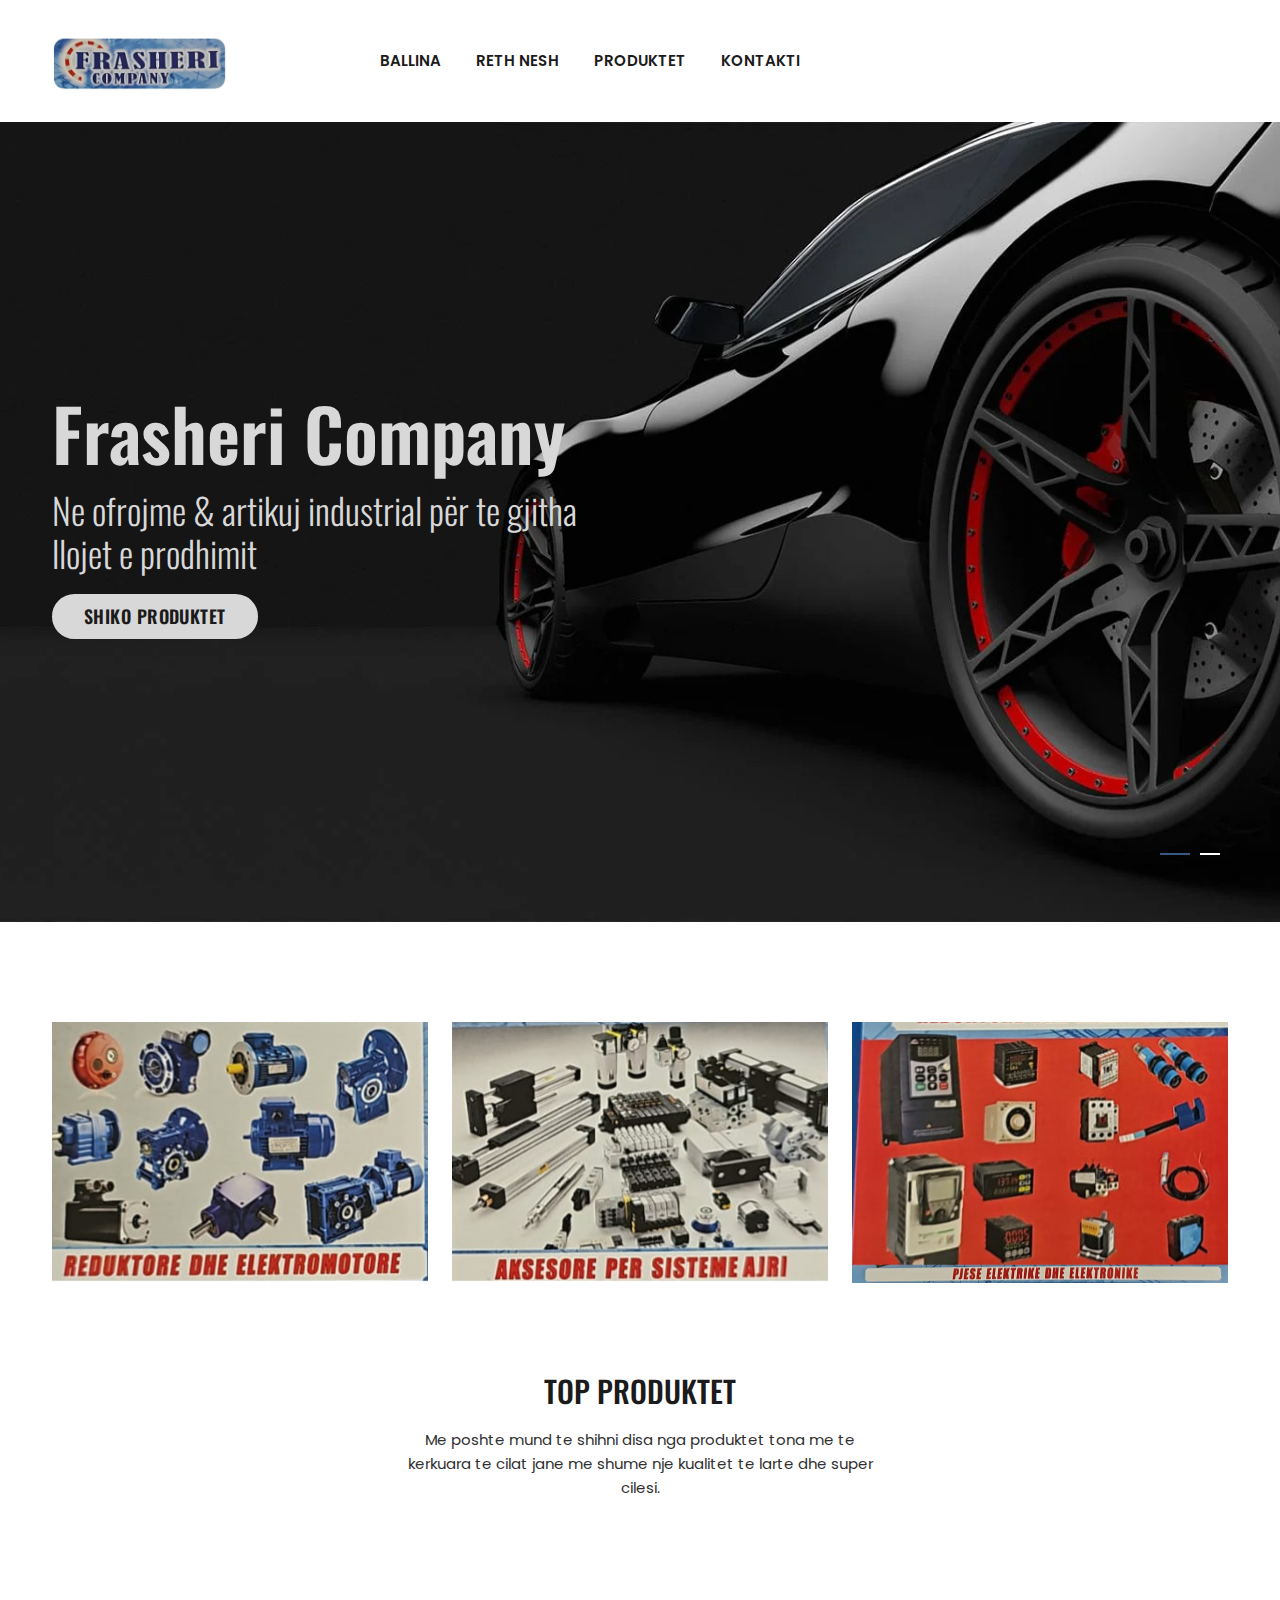
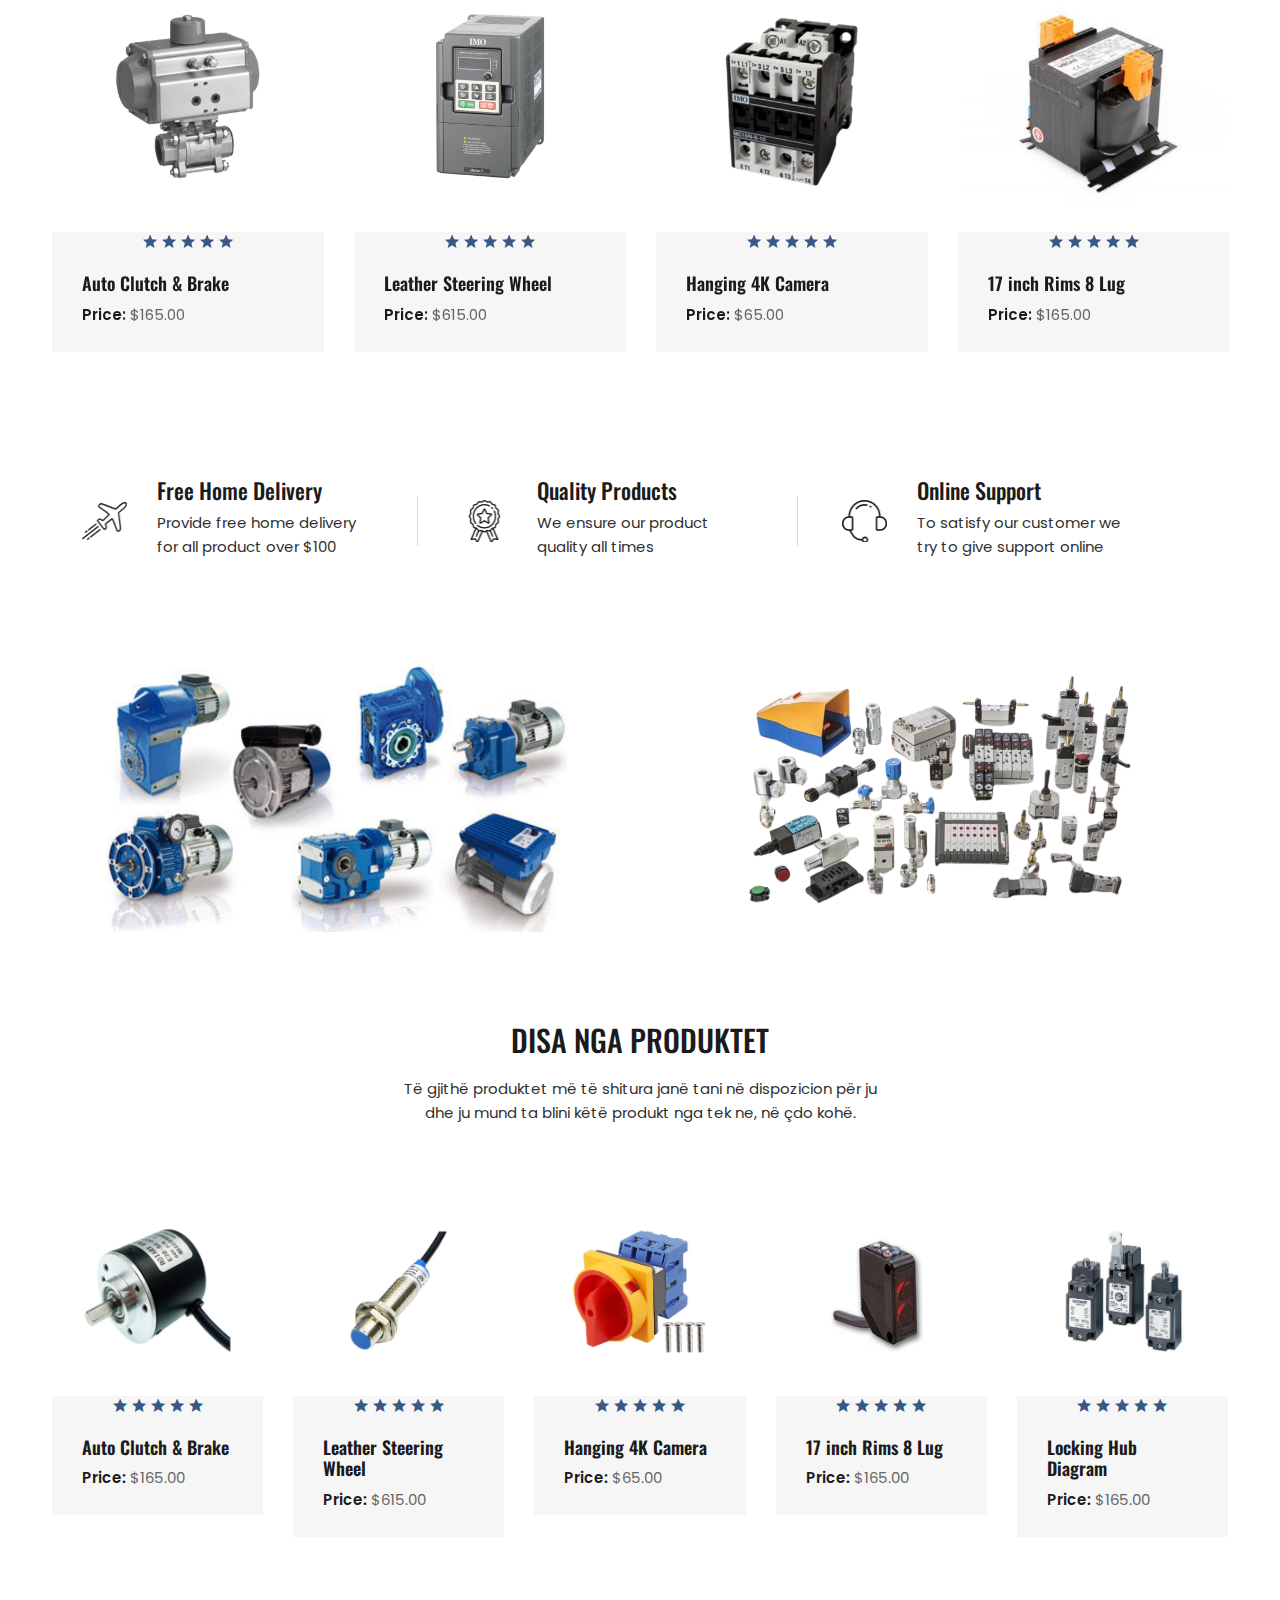
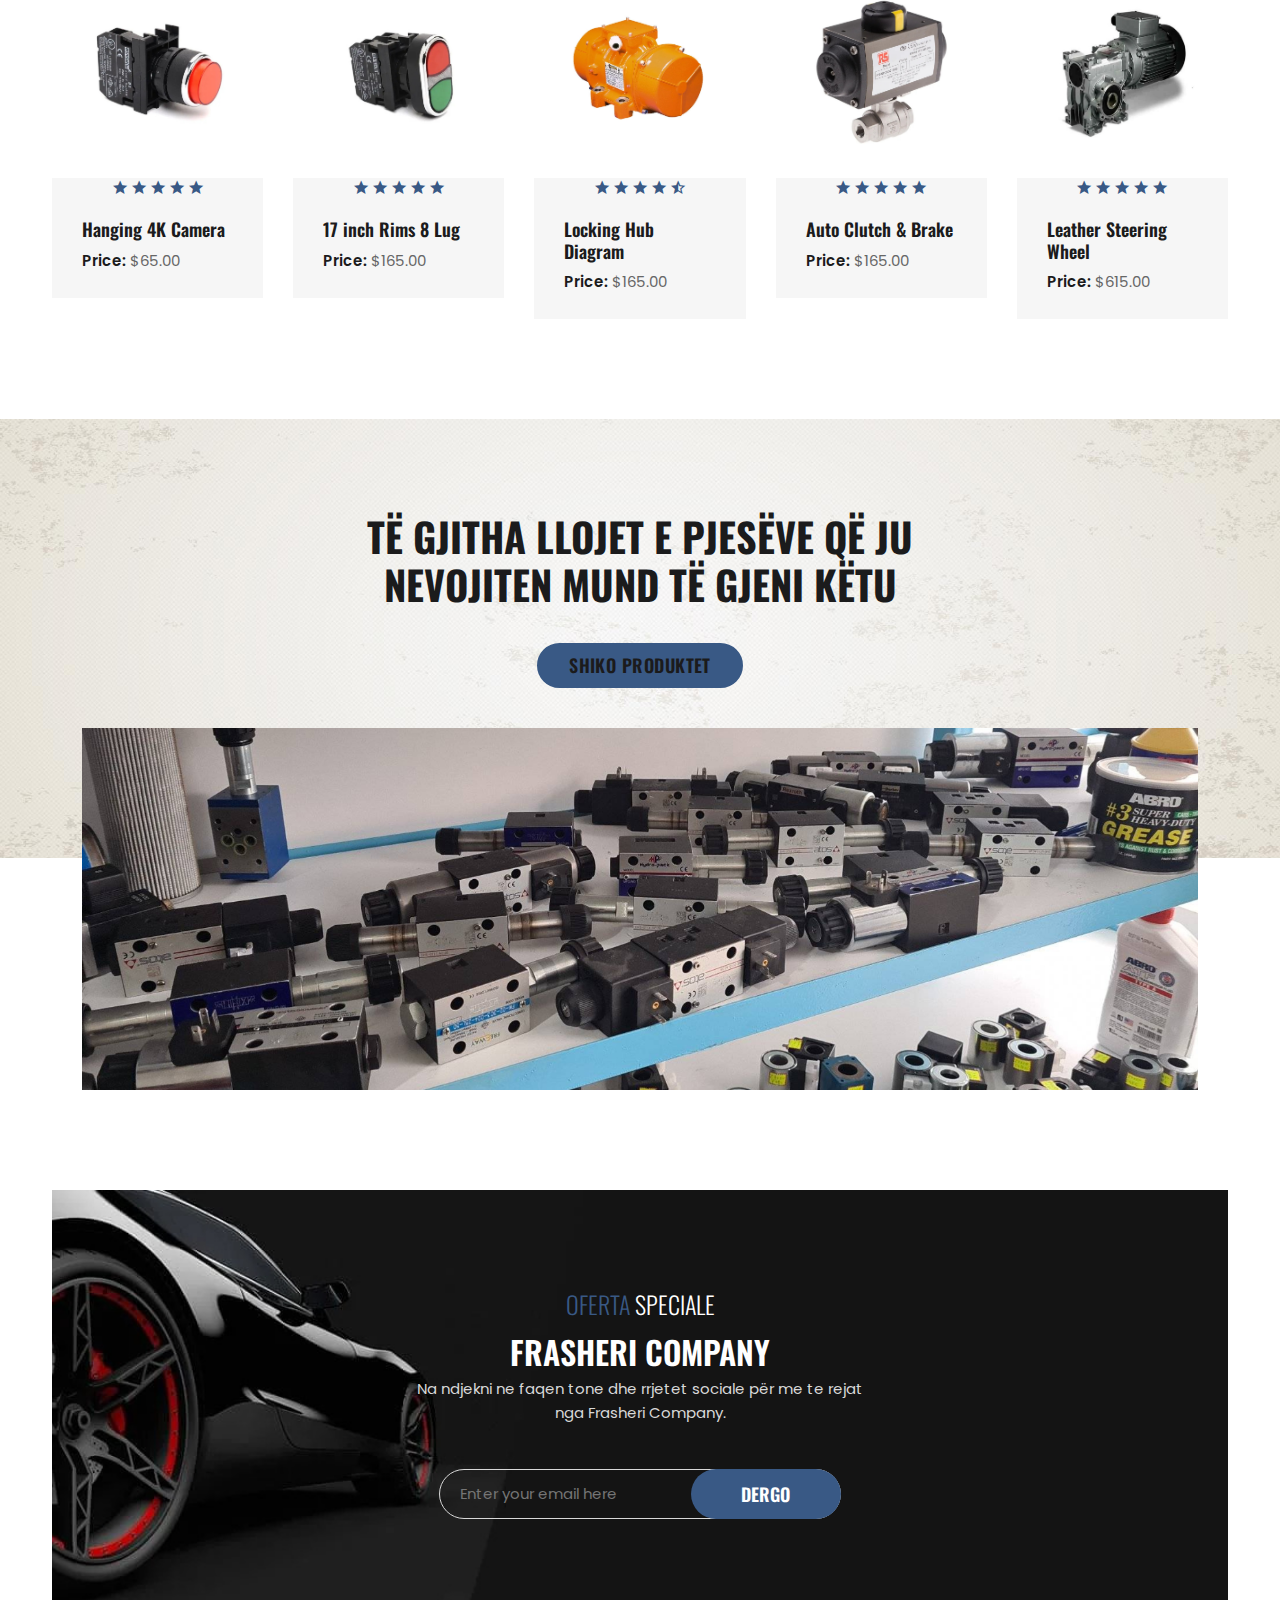
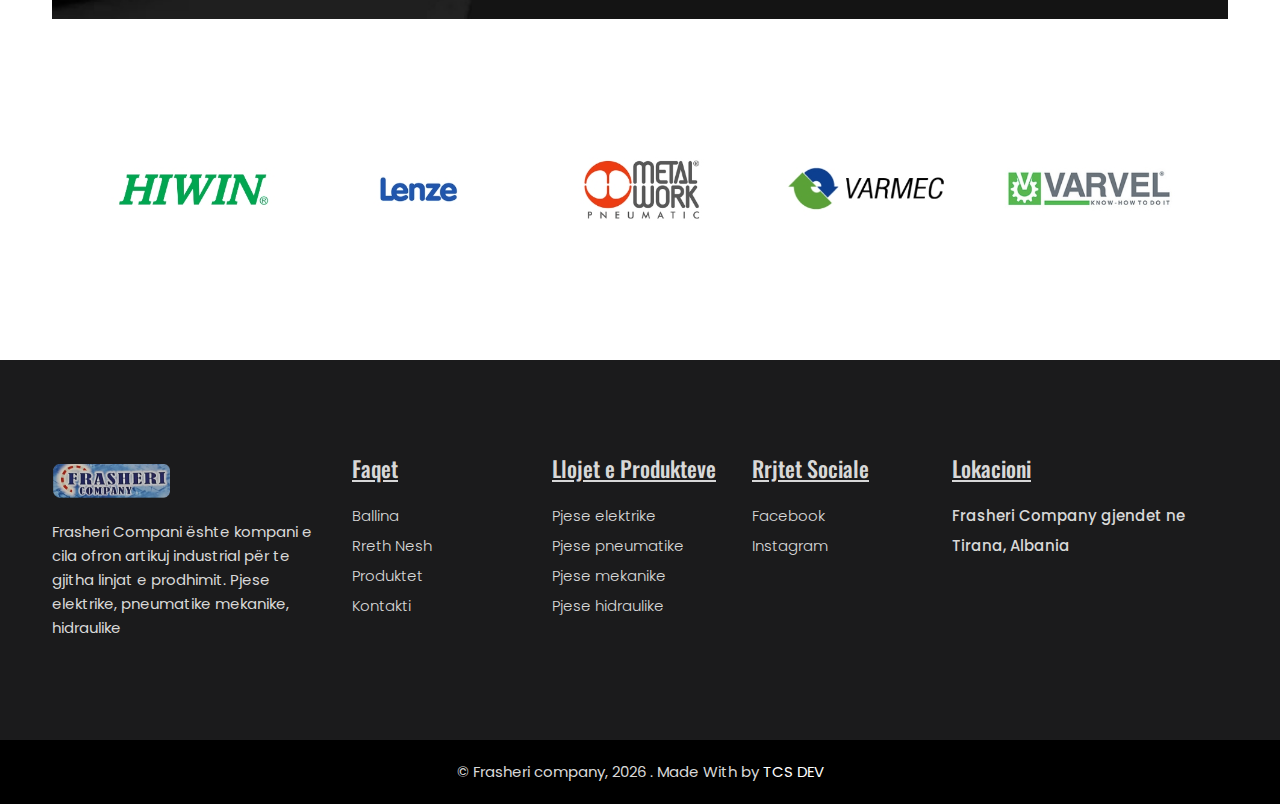
<file: index.html>
<!DOCTYPE html>
<html class="no-js" lang="zxx">

<head>
    <meta charset="utf-8">
    <meta http-equiv="X-UA-Compatible" content="IE=edge">
    <meta name="viewport" content="width=device-width, initial-scale=1.0" />

    <title>Frasheri Company</title>

    <!--== Favicon ==-->
    <link rel="shortcut icon" href="assets/img/favicon.ico" type="image/x-icon" />

    <!--== Google Fonts ==-->
    <link href="https://fonts.googleapis.com/css?family=Oswald:400,500,600,700%7CPoppins:400,400i,500,600&display=swap" rel="stylesheet">

    <!-- build:css assets/css/app.min.css -->
    <!--== Leaflet Min CSS ==-->
    <link href="assets/css/leaflet.min.css" rel="stylesheet" />
    <!--== Nice Select Min CSS ==-->
    <link href="assets/css/nice-select.min.css" rel="stylesheet" />
    <!--== Slick Slider Min CSS ==-->
    <link href="assets/css/slick.min.css" rel="stylesheet" />
    <!--== Magnific Popup Min CSS ==-->
    <link href="assets/css/magnific-popup.min.css" rel="stylesheet" />
    <!--== Slicknav Min CSS ==-->
    <link href="assets/css/slicknav.min.css" rel="stylesheet" />
    <!--== Animate Min CSS ==-->
    <link href="assets/css/animate.min.css" rel="stylesheet" />
    <!--== Ionicons Min CSS ==-->
    <link href="assets/css/ionicons.min.css" rel="stylesheet" />
    <!--== Font-Awesome Min CSS ==-->
    <link href="assets/css/font-awesome.min.css" rel="stylesheet" />
    <!--== Bootstrap Min CSS ==-->
    <link href="assets/css/bootstrap.min.css" rel="stylesheet" />

    <!--== Main Style CSS ==-->
    <link href="assets/css/style.css" rel="stylesheet" />
    <!--== Helper Min CSS ==-->
    <link href="assets/css/helper.min.css" rel="stylesheet" />
    <!-- endbuild -->

    <!--[if lt IE 9]>
    <script src="//oss.maxcdn.com/html5shiv/3.7.2/html5shiv.min.js"></script>
    <script src="//oss.maxcdn.com/respond/1.4.2/respond.min.js"></script>
    <![endif]-->
</head>

<body>

    <!--== Start Header Area ==-->
    <header class="header-area">
        <div class="container container-wide">
            <div class="row align-items-center">
                <div class="col-sm-4 col-lg-2">
                    <div class="site-logo text-center text-sm-start">
                        <a href="index.html"><img src="assets/img/logo.png" alt="Logo" /></a>
                    </div>
                </div>

                <div class="col-lg-7 d-none d-lg-block">
                    <div class="site-navigation">
                        <ul class="main-menu nav">
                            <li><a href="index.html">Ballina</a></li>
                            <li><a href="rrethnesh.html">Reth nesh</a></li>
                            <li><a href="produktet.html">Produktet</a></li>
                            <li><a href="kontakt.html">Kontakti</a></li>
                        </ul>
                    </div>
                </div>

               
                        <div class="responsive-menu d-lg-none">
                            <button class="btn-menu">
                                <i class="fa fa-bars"></i>
                            </button>
                        </div>
                    </div>
                </div>
            </div>
        </div>
    </header>
    <!--== End Header Area ==-->

    <!--== Start Slider Area Wrapper ==-->
    <div class="slider-area-wrapper home-2">
        <div class="slider-content-active">
            <div class="slider-slide-item bg-img" data-bg="assets/img/slider/slider-1.jpg">
                <div class="container container-wide h-100">
                    <div class="row align-items-center h-100">
                        <div class="col-lg-6 order-1 order-lg-0">
                            <div class="slide-content">
                                <div class="slide-content-inner">
                                    <h2>Frasheri Company</h2>
                                    <h3>Ne ofrojme &amp; artikuj industrial për te gjitha llojet e prodhimit</h4>
                                    <a class="btn btn-white" href="produktet.html">Shiko Produktet</a>
                                </div>
                            </div>
                        </div>

                        <!-- <div class="col-lg-6 order-0 order-lg-1">
                            <div class="slide-img">
                                <img src="assets/img/slider/slider-2-2.png" alt="Slider" />
                            </div>
                        </div> -->
                    </div>
                </div>
            </div>
            <div class="slider-slide-item bg-img" data-bg="assets/img/slider/slider-2.jpg">
                <div class="container container-wide h-100">
                    <div class="row align-items-center h-100">
                        <div class="col-lg-6 order-1 order-lg-0">
                            <div class="slide-content">
                                <div class="slide-content-inner">
                                    <h2>Frasheri Company</h2>
                                    <h3>Ne ofrojme &amp; artikuj industrial për te gjitha llojet e prodhimit</h4>
                                    <a class="btn btn-white" href="produktet.html">Shiko Produktet</a>
                                </div>
                            </div>
                        </div>

                        <!-- <div class="col-lg-6 order-0 order-lg-1">
                            <div class="slide-img">
                                <img src="assets/img/slider/slider-2-1.png" alt="Slider" />
                            </div>
                        </div> -->
                    </div>
                </div>
            </div>
        </div>

        <div class="slider-dots-arrow-area">
            <div class="container container-wide">
                <div class="slider-dots-arrow">
                </div>
            </div>
        </div>
    </div>
    <!--== End Slider Area Wrapper ==-->

    <!--== Start Banner Area Wrapper ==-->
    <div class="banner-area-wrapper sm-top">
        <div class="container container-wide">
            <div class="row mtn-30">
                <div class="col-md-6 col-lg-4">
                    <div class="banner-item">
                        <div class="banner-item__img">
                            <a href="#"><img src="assets/img/banner/banner-1.jpg" alt="Banner" /></a>
                        </div>
                    </div>
                </div>

                <div class="col-md-6 col-lg-4">
                    <div class="banner-item">
                        <div class="banner-item__img">
                            <a href="#"><img src="assets/img/banner/banner-2.jpg" alt="Banner" /></a>
                        </div>
                    </div>
                </div>

                <div class="col-md-6 col-lg-4">
                    <div class="banner-item">
                        <div class="banner-item__img">
                            <a href="#"><img src="assets/img/banner/banner-3.jpg" alt="Banner" /></a>
                        </div>
                    </div>
                </div>
            </div>
        </div>
    </div>
    <!--== End Banner Area Wrapper ==-->

    <!--== Start Best Seller Products Area ==-->
    <div class="best-seller-products-area sm-top">
        <div class="container container-wide">
            <div class="row">
                <div class="col-lg-5 m-auto text-center">
                    <div class="section-title">
                        <h2 class="h3">Top Produktet</h2>
                        <p>Me poshte mund te shihni disa nga produktet tona me te kerkuara te cilat jane me shume nje kualitet te larte dhe super cilesi.</p>
                    </div>
                </div>
            </div>

            <div class="row">
                <div class="col-12">
                    <div class="product-wrapper">
                        <div class="product-carousel">
                            <!-- Start Product Item -->
                            <div class="product-item">
                                <div class="product-item__thumb">
                                    <a href="#">
                                        <img class="thumb-primary" src="assets/img/product/Product-1.jpg" alt="Product" />
                                        <img class="thumb-secondary" src="assets/img/product/Product-1.jpg" alt="Product" />
                                    </a>
                                </div>

                                <div class="product-item__content">
                                    <div class="ratting">
                                        <span><i class="ion-android-star"></i></span>
                                        <span><i class="ion-android-star"></i></span>
                                        <span><i class="ion-android-star"></i></span>
                                        <span><i class="ion-android-star"></i></span>
                                        <span><i class="ion-android-star"></i></span>
                                        <!-- <span><i class="ion-android-star-half"></i></span> -->
                                    </div>
                                    <h4 class="title"><a href="single-product.html">Auto Clutch & Brake</a></h4>
                                    <span class="price"><strong>Price:</strong> $165.00</span>
                                </div>

                                <div class="product-item__action">
                                    <button class="btn-add-to-cart"><i class="ion-bag"></i></button>
                                    <button class="btn-add-to-cart"><i class="ion-ios-loop-strong"></i></button>
                                    <button class="btn-add-to-cart"><i class="ion-ios-heart-outline"></i></button>
                                    <button class="btn-add-to-cart"><i class="ion-eye"></i></button>
                                </div>

                                <!-- <div class="product-item__sale">
                                    <span class="sale-txt">Produktet</span>
                                </div> -->
                            </div>
                            <!-- End Product Item -->

                            <!-- Start Product Item -->
                            <div class="product-item">
                                <div class="product-item__thumb">
                                    <a href="single-product.html">
                                        <img class="thumb-primary" src="assets/img/product/Product-2.jpg" alt="Product" />
                                        <img class="thumb-secondary" src="assets/img/product/Product-2.jpg" alt="Product" />
                                    </a>
                                </div>

                                <div class="product-item__content">
                                    <div class="ratting">
                                        <span><i class="ion-android-star"></i></span>
                                        <span><i class="ion-android-star"></i></span>
                                        <span><i class="ion-android-star"></i></span>
                                        <span><i class="ion-android-star"></i></span>
                                        <span><i class="ion-android-star"></i></span>
                                    </div>
                                    <h4 class="title"><a href="single-product.html">Leather Steering Wheel</a></h4>
                                    <span class="price"><strong>Price:</strong> $615.00</span>
                                </div>

                                <div class="product-item__action">
                                    <button class="btn-add-to-cart"><i class="ion-bag"></i></button>
                                    <button class="btn-add-to-cart"><i class="ion-ios-loop-strong"></i></button>
                                    <button class="btn-add-to-cart"><i class="ion-ios-heart-outline"></i></button>
                                    <button class="btn-add-to-cart"><i class="ion-eye"></i></button>

                                    
                                </div>
                            </div>
                            <!-- End Product Item -->

                            <!-- Start Product Item -->
                            <div class="product-item">
                                <div class="product-item__thumb">
                                    <a href="single-product.html">
                                        <img class="thumb-primary" src="assets/img/product/Product-3.jpg" alt="Product" />
                                        <img class="thumb-secondary" src="assets/img/product/Product-3.jpg" alt="Product" />
                                    </a>
                                </div>

                                <div class="product-item__content">
                                    <div class="ratting">
                                        <span><i class="ion-android-star"></i></span>
                                        <span><i class="ion-android-star"></i></span>
                                        <span><i class="ion-android-star"></i></span>
                                        <span><i class="ion-android-star"></i></span>
                                        <span><i class="ion-android-star"></i></span>
                                    </div>
                                    <h4 class="title"><a href="single-product.html">Hanging 4K Camera</a></h4>
                                    <span class="price"><strong>Price:</strong> $65.00</span>
                                </div>

                                <div class="product-item__action">
                                    <button class="btn-add-to-cart"><i class="ion-bag"></i></button>
                                    <button class="btn-add-to-cart"><i class="ion-ios-loop-strong"></i></button>
                                    <button class="btn-add-to-cart"><i class="ion-ios-heart-outline"></i></button>
                                    <button class="btn-add-to-cart"><i class="ion-eye"></i></button>
                                </div>

                                <!-- <div class="product-item__sale">
                                    <span class="sale-txt">35%</span>
                                </div> -->
                            </div>
                            <!-- End Product Item -->

                            <!-- Start Product Item -->
                            <div class="product-item">
                                <div class="product-item__thumb">
                                    <a href="single-product.html">
                                        <img class="thumb-primary" src="assets/img/product/Product-4.jpg" alt="Product" />
                                        <img class="thumb-secondary" src="assets/img/product/Product-4.jpg" alt="Product" />
                                    </a>
                                </div>

                                <div class="product-item__content">
                                    <div class="ratting">
                                        <span><i class="ion-android-star"></i></span>
                                        <span><i class="ion-android-star"></i></span>
                                        <span><i class="ion-android-star"></i></span>
                                        <span><i class="ion-android-star"></i></span>
                                        <span><i class="ion-android-star"></i></span>
                                    </div>
                                    <h4 class="title"><a href="single-product.html">17 inch Rims 8 Lug</a></h4>
                                    <span class="price"><strong>Price:</strong> $165.00</span>
                                </div>

                                <div class="product-item__action">
                                    <button class="btn-add-to-cart"><i class="ion-bag"></i></button>
                                    <button class="btn-add-to-cart"><i class="ion-ios-loop-strong"></i></button>
                                    <button class="btn-add-to-cart"><i class="ion-ios-heart-outline"></i></button>
                                    <button class="btn-add-to-cart"><i class="ion-eye"></i></button>
                                </div>
                            </div>
                            <!-- End Product Item -->

                            <!-- Start Product Item -->
                            <div class="product-item">
                                <div class="product-item__thumb">
                                    <a href="single-product.html">
                                        <img class="thumb-primary" src="assets/img/product/Product-5.jpg" alt="Product" />
                                        <img class="thumb-secondary" src="assets/img/product/Product-5.jpg" alt="Product" />
                                    </a>
                                </div>

                                <div class="product-item__content">
                                    <div class="ratting">
                                        <span><i class="ion-android-star"></i></span>
                                        <span><i class="ion-android-star"></i></span>
                                        <span><i class="ion-android-star"></i></span>
                                        <span><i class="ion-android-star"></i></span>
                                        <span><i class="ion-android-star"></i></span>
                                    </div>
                                    <h4 class="title"><a href="single-product.html">Locking Hub Diagram</a></h4>
                                    <span class="price"><strong>Price:</strong> $165.00</span>
                                </div>

                                <div class="product-item__action">
                                    <button class="btn-add-to-cart"><i class="ion-bag"></i></button>
                                    <button class="btn-add-to-cart"><i class="ion-ios-loop-strong"></i></button>
                                    <button class="btn-add-to-cart"><i class="ion-ios-heart-outline"></i></button>
                                    <button class="btn-add-to-cart"><i class="ion-eye"></i></button>
                                </div>

                                <!-- <div class="product-item__sale">
                                    <span class="sale-txt">21%</span>
                                </div> -->
                            </div>
                            <!-- End Product Item -->
                        </div>
                    </div>
                </div>
            </div>
        </div>
    </div>
    <!--== End Best Seller Products Area ==-->

    <!--== Start Flash Deals Area ==-->
    <!-- <div class="flash-deals-area home-2 bg-img" data-bg="assets/img/bg/deal-bg-2.jpg">
        <div class="container">
            <div class="row align-items-center">
                <div class="col-md-5 col-lg-6">
                    <div class="flash-deals-thumb text-center text-md-start">
                        <img src="assets/img/extra/6.jpg" alt="Deals" />
                    </div>
                </div>

                <div class="col-md-7 col-lg-6 text-center">
                    <div class="flash-deals-content">
                        <h2>FLASH DEALS</h2>
                        <h3>HURRY UP AND GET 25% DISCOUNT</h3>
                        <a href="cart.html" class="btn btn-brand">Add to cart</a>

                        <div class="deals-countdown-area">
                            <div class="ht-countdown" data-date="9/20/2023"></div>
                        </div>
                    </div>
                </div>
            </div>
        </div>
    </div> -->
    <!--== End Flash Deals Area ==-->

    <!--== Start Call to Action Area ==-->
    <div class="call-to-action-area sm-top">
        <div class="container">
            <div class="row">
                <div class="col-md-4 col-lg-4">
                    <div class="call-to-action-item mt-0">
                        <div class="call-to-action-item__icon">
                            <img src="assets/img/icons/icon-1.png" alt="fast delivery">
                        </div>
                        <div class="call-to-action-item__info">
                            <h3>Free Home Delivery</h3>
                            <p>Provide free home delivery
                                for all product over $100</p>
                        </div>
                    </div>
                </div>

                <div class="col-md-4 col-lg-4">
                    <div class="call-to-action-item">
                        <div class="call-to-action-item__icon">
                            <img src="assets/img/icons/icon-2.png" alt="quality">
                        </div>
                        <div class="call-to-action-item__info">
                            <h3>Quality Products</h3>
                            <p>We ensure our product
                                quality all times</p>
                        </div>
                    </div>
                </div>

                <div class="col-md-4 col-lg-4">
                    <div class="call-to-action-item">
                        <div class="call-to-action-item__icon">
                            <img src="assets/img/icons/icon-3.png" alt="return">
                        </div>
                        <div class="call-to-action-item__info">
                            <h3>Online Support</h3>
                            <p>To satisfy our customer we try
                                to give support online</p>
                        </div>
                    </div>
                </div>
            </div>
        </div>
    </div>
    <!--== End Call to Action Area ==-->

    <!--== Start Promotion Code Banner Area ==-->
    <div class="promotion-code-area-wrapper sm-top">
        <div class="container container-wide">
            <div class="row">
                <div class="col-md-6">
                    <div class="promotion-code-banner-item mb-sm-30">
                        <img src="assets/img/banner/banner-7.jpg" alt="Banner" />
                    </div>
                </div>

                <div class="col-md-6">
                    <div class="promotion-code-banner-item">
                        <img src="assets/img/banner/banner-8.jpg" alt="Banner" />
                    </div>
                </div>
            </div>
        </div>
    </div>
    <!--== End Promotion Code Banner Area ==-->

    <!--== Start Products Area Wrapper ==-->
    <div class="products-area-wrapper sm-top">
        <div class="container container-wide">
            <div class="row">
                <div class="col-lg-5 m-auto text-center">
                    <div class="section-title">
                        <h2 class="h3">Disa nga produktet</h2>
                        <p>Të gjithë produktet më të shitura janë tani në dispozicion për ju dhe ju mund ta blini këtë produkt nga tek ne, në çdo kohë.</p>
                    </div>
                </div>
            </div>

            <div class="row">
                <div class="col-12">
                    <div class="product-wrapper columns-5">
                        <!-- Start Product Item -->
                        <div class="col">
                            <div class="product-item">
                                <div class="product-item__thumb">
                                    <a href="single-product.html">
                                        <img class="thumb-primary" src="assets/img/product/Product-6.jpg" alt="Product" />
                                        <img class="thumb-secondary" src="assets/img/product/Product-6.jpg" alt="Product" />
                                    </a>
                                </div>

                                <div class="product-item__content">
                                    <div class="ratting">
                                        <span><i class="ion-android-star"></i></span>
                                        <span><i class="ion-android-star"></i></span>
                                        <span><i class="ion-android-star"></i></span>
                                        <span><i class="ion-android-star"></i></span>
                                        <span><i class="ion-android-star"></i></span>
                                    </div>
                                    <h4 class="title"><a href="single-product.html">Auto Clutch & Brake</a></h4>
                                    <span class="price"><strong>Price:</strong> $165.00</span>
                                </div>

                                <div class="product-item__action">
                                    <button class="btn-add-to-cart"><i class="ion-bag"></i></button>
                                    <button class="btn-add-to-cart"><i class="ion-ios-loop-strong"></i></button>
                                    <button class="btn-add-to-cart"><i class="ion-ios-heart-outline"></i></button>
                                    <button class="btn-add-to-cart"><i class="ion-eye"></i></button>
                                </div>

                                <!-- <div class="product-item__sale">
                                    <span class="sale-txt">25%</span>
                                </div> -->
                            </div>
                        </div>
                        <!-- End Product Item -->

                        <!-- Start Product Item -->
                        <div class="col">
                            <div class="product-item">
                                <div class="product-item__thumb">
                                    <a href="single-product.html">
                                        <img class="thumb-primary" src="assets/img/product/Product-7.jpg" alt="Product" />
                                        <img class="thumb-secondary" src="assets/img/product/Product-7.jpg" alt="Product" />
                                    </a>
                                </div>

                                <div class="product-item__content">
                                    <div class="ratting">
                                        <span><i class="ion-android-star"></i></span>
                                        <span><i class="ion-android-star"></i></span>
                                        <span><i class="ion-android-star"></i></span>
                                        <span><i class="ion-android-star"></i></span>
                                        <span><i class="ion-android-star"></i></span>
                                    </div>
                                    <h4 class="title"><a href="single-product.html">Leather Steering Wheel</a></h4>
                                    <span class="price"><strong>Price:</strong> $615.00</span>
                                </div>

                                <div class="product-item__action">
                                    <button class="btn-add-to-cart"><i class="ion-bag"></i></button>
                                    <button class="btn-add-to-cart"><i class="ion-ios-loop-strong"></i></button>
                                    <button class="btn-add-to-cart"><i class="ion-ios-heart-outline"></i></button>
                                    <button class="btn-add-to-cart"><i class="ion-eye"></i></button>
                                </div>
                            </div>
                        </div>
                        <!-- End Product Item -->

                        <!-- Start Product Item -->
                        <div class="col">
                            <div class="product-item">
                                <div class="product-item__thumb">
                                    <a href="single-product.html">
                                        <img class="thumb-primary" src="assets/img/product/Product-8.jpg" alt="Product" />
                                        <img class="thumb-secondary" src="assets/img/product/Product-8.jpg" alt="Product" />
                                    </a>
                                </div>

                                <div class="product-item__content">
                                    <div class="ratting">
                                        <span><i class="ion-android-star"></i></span>
                                        <span><i class="ion-android-star"></i></span>
                                        <span><i class="ion-android-star"></i></span>
                                        <span><i class="ion-android-star"></i></span>
                                        <span><i class="ion-android-star"></i></span>
                                    </div>
                                    <h4 class="title"><a href="single-product.html">Hanging 4K Camera</a></h4>
                                    <span class="price"><strong>Price:</strong> $65.00</span>
                                </div>

                                <div class="product-item__action">
                                    <button class="btn-add-to-cart"><i class="ion-bag"></i></button>
                                    <button class="btn-add-to-cart"><i class="ion-ios-loop-strong"></i></button>
                                    <button class="btn-add-to-cart"><i class="ion-ios-heart-outline"></i></button>
                                    <button class="btn-add-to-cart"><i class="ion-eye"></i></button>
                                </div>

                                <!-- <div class="product-item__sale">
                                    <span class="sale-txt">35%</span>
                                </div> -->
                            </div>
                        </div>
                        <!-- End Product Item -->

                        <!-- Start Product Item -->
                        <div class="col">
                            <div class="product-item">
                                <div class="product-item__thumb">
                                    <a href="single-product.html">
                                        <img class="thumb-primary" src="assets/img/product/Product-9.jpg" alt="Product" />
                                        <img class="thumb-secondary" src="assets/img/product/Product-9.jpg" alt="Product" />
                                    </a>
                                </div>

                                <div class="product-item__content">
                                    <div class="ratting">
                                        <span><i class="ion-android-star"></i></span>
                                        <span><i class="ion-android-star"></i></span>
                                        <span><i class="ion-android-star"></i></span>
                                        <span><i class="ion-android-star"></i></span>
                                        <span><i class="ion-android-star"></i></span>
                                    </div>
                                    <h4 class="title"><a href="single-product.html">17 inch Rims 8 Lug</a></h4>
                                    <span class="price"><strong>Price:</strong> $165.00</span>
                                </div>

                                <div class="product-item__action">
                                    <button class="btn-add-to-cart"><i class="ion-bag"></i></button>
                                    <button class="btn-add-to-cart"><i class="ion-ios-loop-strong"></i></button>
                                    <button class="btn-add-to-cart"><i class="ion-ios-heart-outline"></i></button>
                                    <button class="btn-add-to-cart"><i class="ion-eye"></i></button>
                                </div>
                            </div>
                        </div>
                        <!-- End Product Item -->

                        <!-- Start Product Item -->
                        <div class="col">
                            <div class="product-item">
                                <div class="product-item__thumb">
                                    <a href="single-product.html">
                                        <img class="thumb-primary" src="assets/img/product/Product-10.jpg" alt="Product" />
                                        <img class="thumb-secondary" src="assets/img/product/Product-10.jpg" alt="Product" />
                                    </a>
                                </div>

                                <div class="product-item__content">
                                    <div class="ratting">
                                        <span><i class="ion-android-star"></i></span>
                                        <span><i class="ion-android-star"></i></span>
                                        <span><i class="ion-android-star"></i></span>
                                        <span><i class="ion-android-star"></i></span>
                                        <span><i class="ion-android-star"></i></span>
                                    </div>
                                    <h4 class="title"><a href="single-product.html">Locking Hub Diagram</a></h4>
                                    <span class="price"><strong>Price:</strong> $165.00</span>
                                </div>

                                <div class="product-item__action">
                                    <button class="btn-add-to-cart"><i class="ion-bag"></i></button>
                                    <button class="btn-add-to-cart"><i class="ion-ios-loop-strong"></i></button>
                                    <button class="btn-add-to-cart"><i class="ion-ios-heart-outline"></i></button>
                                    <button class="btn-add-to-cart"><i class="ion-eye"></i></button>
                                </div>

                                <!-- <div class="product-item__sale">
                                    <span class="sale-txt">21%</span>
                                </div> -->
                            </div>
                        </div>
                        <!-- End Product Item -->

                        <!-- Start Product Item -->
                        <div class="col">
                            <div class="product-item">
                                <div class="product-item__thumb">
                                    <a href="single-product.html">
                                        <img class="thumb-primary" src="assets/img/product/Product-11.jpg" alt="Product" />
                                        <img class="thumb-secondary" src="assets/img/product/Product-11.jpg" alt="Product" />
                                    </a>
                                </div>

                                <div class="product-item__content">
                                    <div class="ratting">
                                        <span><i class="ion-android-star"></i></span>
                                        <span><i class="ion-android-star"></i></span>
                                        <span><i class="ion-android-star"></i></span>
                                        <span><i class="ion-android-star"></i></span>
                                        <span><i class="ion-android-star"></i></span>
                                    </div>
                                    <h4 class="title"><a href="single-product.html">Hanging 4K Camera</a></h4>
                                    <span class="price"><strong>Price:</strong> $65.00</span>
                                </div>

                                <div class="product-item__action">
                                    <button class="btn-add-to-cart"><i class="ion-bag"></i></button>
                                    <button class="btn-add-to-cart"><i class="ion-ios-loop-strong"></i></button>
                                    <button class="btn-add-to-cart"><i class="ion-ios-heart-outline"></i></button>
                                    <button class="btn-add-to-cart"><i class="ion-eye"></i></button>
                                </div>

                                <!-- <div class="product-item__sale">
                                    <span class="sale-txt">35%</span>
                                </div> -->
                            </div>
                        </div>
                        <!-- End Product Item -->

                        <!-- Start Product Item -->
                        <div class="col">
                            <div class="product-item">
                                <div class="product-item__thumb">
                                    <a href="single-product.html">
                                        <img class="thumb-primary" src="assets/img/product/Product-12.jpg" alt="Product" />
                                        <img class="thumb-secondary" src="assets/img/product/Product-12.jpg" alt="Product" />
                                    </a>
                                </div>

                                <div class="product-item__content">
                                    <div class="ratting">
                                        <span><i class="ion-android-star"></i></span>
                                        <span><i class="ion-android-star"></i></span>
                                        <span><i class="ion-android-star"></i></span>
                                        <span><i class="ion-android-star"></i></span>
                                        <span><i class="ion-android-star"></i></span>
                                    </div>
                                    <h4 class="title"><a href="single-product.html">17 inch Rims 8 Lug</a></h4>
                                    <span class="price"><strong>Price:</strong> $165.00</span>
                                </div>

                                <div class="product-item__action">
                                    <button class="btn-add-to-cart"><i class="ion-bag"></i></button>
                                    <button class="btn-add-to-cart"><i class="ion-ios-loop-strong"></i></button>
                                    <button class="btn-add-to-cart"><i class="ion-ios-heart-outline"></i></button>
                                    <button class="btn-add-to-cart"><i class="ion-eye"></i></button>
                                </div>
                            </div>
                        </div>
                        <!-- End Product Item -->

                        <!-- Start Product Item -->
                        <div class="col">
                            <div class="product-item">
                                <div class="product-item__thumb">
                                    <a href="single-product.html">
                                        <img class="thumb-primary" src="assets/img/product/Product-13.jpg" alt="Product" />
                                        <img class="thumb-secondary" src="assets/img/product/Product-13.jpg" alt="Product" />
                                    </a>
                                </div>

                                <div class="product-item__content">
                                    <div class="ratting">
                                        <span><i class="ion-android-star"></i></span>
                                        <span><i class="ion-android-star"></i></span>
                                        <span><i class="ion-android-star"></i></span>
                                        <span><i class="ion-android-star"></i></span>
                                        <span><i class="ion-android-star-half"></i></span>
                                    </div>
                                    <h4 class="title"><a href="single-product.html">Locking Hub Diagram</a></h4>
                                    <span class="price"><strong>Price:</strong> $165.00</span>
                                </div>

                                <div class="product-item__action">
                                    <button class="btn-add-to-cart"><i class="ion-bag"></i></button>
                                    <button class="btn-add-to-cart"><i class="ion-ios-loop-strong"></i></button>
                                    <button class="btn-add-to-cart"><i class="ion-ios-heart-outline"></i></button>
                                    <button class="btn-add-to-cart"><i class="ion-eye"></i></button>
                                </div>

                                <!-- <div class="product-item__sale">
                                    <span class="sale-txt">21%</span>
                                </div> -->
                            </div>
                        </div>
                        <!-- End Product Item -->

                        <!-- Start Product Item -->
                        <div class="col">
                            <div class="product-item">
                                <div class="product-item__thumb">
                                    <a href="single-product.html">
                                        <img class="thumb-primary" src="assets/img/product/Product-15.jpg" alt="Product" />
                                        <img class="thumb-secondary" src="assets/img/product/Product-15.jpg" alt="Product" />
                                    </a>
                                </div>

                                <div class="product-item__content">
                                    <div class="ratting">
                                        <span><i class="ion-android-star"></i></span>
                                        <span><i class="ion-android-star"></i></span>
                                        <span><i class="ion-android-star"></i></span>
                                        <span><i class="ion-android-star"></i></span>
                                        <span><i class="ion-android-star"></i></span>
                                    </div>
                                    <h4 class="title"><a href="single-product.html">Auto Clutch & Brake</a></h4>
                                    <span class="price"><strong>Price:</strong> $165.00</span>
                                </div>

                                <div class="product-item__action">
                                    <button class="btn-add-to-cart"><i class="ion-bag"></i></button>
                                    <button class="btn-add-to-cart"><i class="ion-ios-loop-strong"></i></button>
                                    <button class="btn-add-to-cart"><i class="ion-ios-heart-outline"></i></button>
                                    <button class="btn-add-to-cart"><i class="ion-eye"></i></button>
                                </div>

                                <!-- <div class="product-item__sale">
                                    <span class="sale-txt">25%</span>
                                </div> -->
                            </div>
                        </div>
                        <!-- End Product Item -->

                        <!-- Start Product Item -->
                        <div class="col">
                            <div class="product-item">
                                <div class="product-item__thumb">
                                    <a href="single-product.html">
                                        <img class="thumb-primary" src="assets/img/product/Product-14.jpg" alt="Product" />
                                        <img class="thumb-secondary" src="assets/img/product/Product-14.jpg" alt="Product" />
                                    </a>
                                </div>

                                <div class="product-item__content">
                                    <div class="ratting">
                                        <span><i class="ion-android-star"></i></span>
                                        <span><i class="ion-android-star"></i></span>
                                        <span><i class="ion-android-star"></i></span>
                                        <span><i class="ion-android-star"></i></span>
                                        <span><i class="ion-android-star"></i></span>
                                    </div>
                                    <h4 class="title"><a href="single-product.html">Leather Steering Wheel</a></h4>
                                    <span class="price"><strong>Price:</strong> $615.00</span>
                                </div>

                                <div class="product-item__action">
                                    <button class="btn-add-to-cart"><i class="ion-bag"></i></button>
                                    <button class="btn-add-to-cart"><i class="ion-ios-loop-strong"></i></button>
                                    <button class="btn-add-to-cart"><i class="ion-ios-heart-outline"></i></button>
                                    <button class="btn-add-to-cart"><i class="ion-eye"></i></button>
                                </div>
                            </div>
                        </div>
                        <!-- End Product Item -->
                    </div>
                </div>
            </div>
        </div>
    </div>
    <!--== End Products Area Wrapper ==-->

    <!--== Start Call to action Wrapper ==-->
    <div class="call-to-action-area sm-top">
        <div class="call-to-action-content-area home-2 bg-img" data-bg="assets/img/bg/bg-222.jpg">
            <div class="container">
                <div class="row">
                    <div class="col-12 text-center">
                        <div class="call-to-action-txt">
                            <h2>TË GJITHA LLOJET E PJESËVE QË JU <br> NEVOJITEN MUND TË GJENI KËTU</h2>
                            <a href="shop-left-sidebar.html" class="btn btn-brand">Shiko Produktet</a>
                        </div>
                    </div>
                </div>
            </div>
        </div>

        <div class="call-to-action-image-area">
            <div class="container">
                <div class="row">
                    <div class="col-12 text-center">
                        <img src="assets/img/bg/bg-2.jpg" alt="Car" />
                    </div>
                </div>
            </div>
        </div>
    </div>
    <!--== End Call to action Wrapper ==-->

    <!--== Start Newsletter Area ==-->
    <div class="newsletter-area-wrapper home--2 mt-0">
        <div class="container container-wide">
            <div class="newsletter-area-inner bg-img" data-bg="assets/img/bg/newsletter-bg-2.jpg">
                <div class="row">
                    <div class="col-lg-8 m-lg-auto col-xl-5 offset-xl-6">
                        <div class="newsletter-content text-center">
                            <h4><span>OFERTA</span> SPECIALE</h4>
                            <h2>FRASHERI COMPANY</h2>
                            <p>Na ndjekni ne faqen tone dhe rrjetet sociale për me te rejat nga Frasheri Company.
                            </p>

                            <div class="newsletter-form-wrap">
                                <form action="#" method="post">
                                    <div class="form-content">
                                        <input type="email" placeholder="Enter your email here" />
                                        <button class="btn-newsletter">Dergo</button>
                                    </div>
                                </form>
                            </div>
                        </div>
                    </div>
                </div>
            </div>
        </div>
    </div>
    <!--== End Newsletter Area ==-->

    <!--== Start Brand Logo Area Wrapper ==-->
    <div class="brand-logo-area sm-top sm-bottom">
        <div class="container">
            <div class="row">
                <div class="col-12">
                    <div class="brand-logo-content">
                        <div class="brand-logo-item">
                            <a href="#"><img src="assets/img/brand-logo/1.jpg" alt="Logo" /></a>
                        </div>

                        <div class="brand-logo-item">
                            <a href="#"><img src="assets/img/brand-logo/2.jpg" alt="Logo" /></a>
                        </div>

                        <div class="brand-logo-item">
                            <a href="#"><img src="assets/img/brand-logo/3.jpg" alt="Logo" /></a>
                        </div>

                        <div class="brand-logo-item">
                            <a href="#"><img src="assets/img/brand-logo/4.jpg" alt="Logo" /></a>
                        </div>

                        <div class="brand-logo-item">
                            <a href="#"><img src="assets/img/brand-logo/5.jpg" alt="Logo" /></a>
                        </div>

                        <div class="brand-logo-item">
                            <a href="#"><img src="assets/img/brand-logo/6.jpg" alt="Logo" /></a>
                        </div>

                        <div class="brand-logo-item">
                            <a href="#"><img src="assets/img/brand-logo/7.jpg" alt="Logo" /></a>
                        </div>
                        <div class="brand-logo-item">
                            <a href="#"><img src="assets/img/brand-logo/8.jpg" alt="Logo" /></a>
                        </div>
                        <div class="brand-logo-item">
                            <a href="#"><img src="assets/img/brand-logo/9.jpg" alt="Logo" /></a>
                        </div>
                        <div class="brand-logo-item">
                            <a href="#"><img src="assets/img/brand-logo/10.jpg" alt="Logo" /></a>
                        </div>
                        <div class="brand-logo-item">
                            <a href="#"><img src="assets/img/brand-logo/11.jpg" alt="Logo" /></a>
                        </div>
                        <div class="brand-logo-item">
                            <a href="#"><img src="assets/img/brand-logo/12.jpg" alt="Logo" /></a>
                        </div>
                    </div>
                </div>
            </div>
        </div>
    </div>
    <!--== End Brand Logo Area Wrapper ==-->

    <!--== Start Footer Area Wrapper ==-->
    <footer class="footer-area">
        <div class="footer-widget-area">
            <div class="container container-wide">
                <div class="row mtn-40">
                    <div class="col-lg-3">
                        <div class="widget-item">
                            <div class="about-widget">
                                <a href="index.html"><img style="width: 600px;" src="assets/img/logo.png" alt="Logo" /></a>
                                <p>Frasheri Compani ështe kompani e cila ofron artikuj industrial për te gjitha linjat e prodhimit. Pjese elektrike, pneumatike mekanike, hidraulike</p>
                            </div>
                        </div>
                    </div>

                    <div class="col-sm-6 col-lg-2">
                        <div class="widget-item">
                            <h4 class="widget-title">Faqet</h4>
                            <div class="widget-body">
                                <ul class="widget-list">
                                    <li><a href="index.html">Ballina</a></li>
                                    <li><a href="rrethnesh.html">Rreth Nesh</a></li>
                                    <li><a href="produktet.html">Produktet</a></li>
                                    <li><a href="kontakt.html">Kontakti</a></li>
                                </ul>
                            </div>
                        </div>
                    </div>

                    <div class="col-sm-6 col-lg-2">
                        <div class="widget-item">
                            <h4 class="widget-title">Llojet e Produkteve</h4>
                            <div class="widget-body">
                                <ul class="widget-list">
                                    <li><a href="produktet.html">Pjese elektrike</a></li>
                                    <li><a href="produktet.html">Pjese pneumatike</a></li>
                                    <li><a href="produktet.html">Pjese mekanike</a></li>
                                    <li><a href="produktet.html">Pjese hidraulike</a></li>
                                </ul>
                            </div>
                        </div>
                    </div>

                    <div class="col-sm-6 col-lg-2">
                        <div class="widget-item">
                            <h4 class="widget-title">Rrjtet Sociale</h4>
                            <div class="widget-body">
                                <ul class="widget-list">
                                    <li><a href="https://www.facebook.com/profile.php?id=100063971625325">Facebook</a></li>
                                    <li><a href="#">Instagram</a></li>
                                </ul>
                            </div>
                        </div>
                    </div>

                    <div class="col-sm-6 col-lg-3">
                        <div class="widget-item">
                            <h4 class="widget-title">Lokacioni</h4>
                            <div class="widget-body">
                                <address>
                                    Frasheri Company gjendet ne <br>Tirana, Albania  
                                </address>
                            </div>
                        </div>
                    </div>
                </div>
            </div>
        </div>

        <div class="footer-copyright-area">
            <div class="container">
                <div class="row">
                    <div class="col-12 text-center">
                        <div class="copyright-content">
                            <p>
                                &copy; Frasheri company,
                                <script>
                                    document.write(new Date().getFullYear())
                                </script>
                                .
                                Made With by
                                <a href="tcs-dev.com">TCS DEV</a>
                            </p>
                        </div>
                    </div>
                </div>
            </div>
        </div>
    </footer>
    <!--== End Footer Area Wrapper ==-->

    <!-- Scroll Top Button -->
    <button class="btn-scroll-top"><i class="ion-chevron-up"></i></button>


    <!--== Start Responsive Menu Wrapper ==-->
    <aside class="off-canvas-wrapper off-canvas-menu">
        <div class="off-canvas-overlay"></div>
        <div class="off-canvas-inner">
            <!-- Start Off Canvas Content -->
            <div class="off-canvas-content">
                <div class="off-canvas-header">
                    <div class="logo">
                        <a href="index.html"><img src="assets/img/logo.png" alt="Logo"></a>
                    </div>
                    <div class="close-btn">
                        <button class="btn-close"><i class="ion-android-close"></i></button>
                    </div>
                </div>

                <!-- Content Auto Generate Form Main Menu Here -->
                <div class="res-mobile-menu mobile-menu">

                </div>
            </div>
        </div>
    </aside>
    <!--== End Responsive Menu Wrapper ==-->


    <!--=======================Javascript============================-->
    <!-- build:js assets/js/app.min.js -->
    <!--=== Modernizr Min Js ===-->
    <script src="assets/js/modernizr-3.6.0.min.js"></script>
    <!--=== jQuery Min Js ===-->
    <script src="assets/js/jquery.min.js"></script>
    <!--=== jQuery Migration Min Js ===-->
    <script src="assets/js/jquery-migrate.min.js"></script>
    <!--=== Popper Min Js ===-->
    <script src="assets/js/popper.min.js"></script>
    <!--=== Bootstrap Min Js ===-->
    <script src="assets/js/bootstrap.min.js"></script>
    <!--=== Slicknav Min Js ===-->
    <script src="assets/js/jquery.slicknav.min.js"></script>
    <!--=== Magnific Popup Min Js ===-->
    <script src="assets/js/jquery.magnific-popup.min.js"></script>
    <!--=== Slick Slider Min Js ===-->
    <script src="assets/js/slick.min.js"></script>
    <!--=== Nice Select Min Js ===-->
    <script src="assets/js/jquery.nice-select.min.js"></script>
    <!--=== Leaflet Min Js ===-->
    <script src="assets/js/leaflet.min.js"></script>
    <!--=== Countdown Js ===-->
    <script src="assets/js/countdown.js"></script>

    <!--=== Active Js ===-->
    <script src="assets/js/active.js"></script>
    <!-- endbuild -->

</body>

</html>
</file>
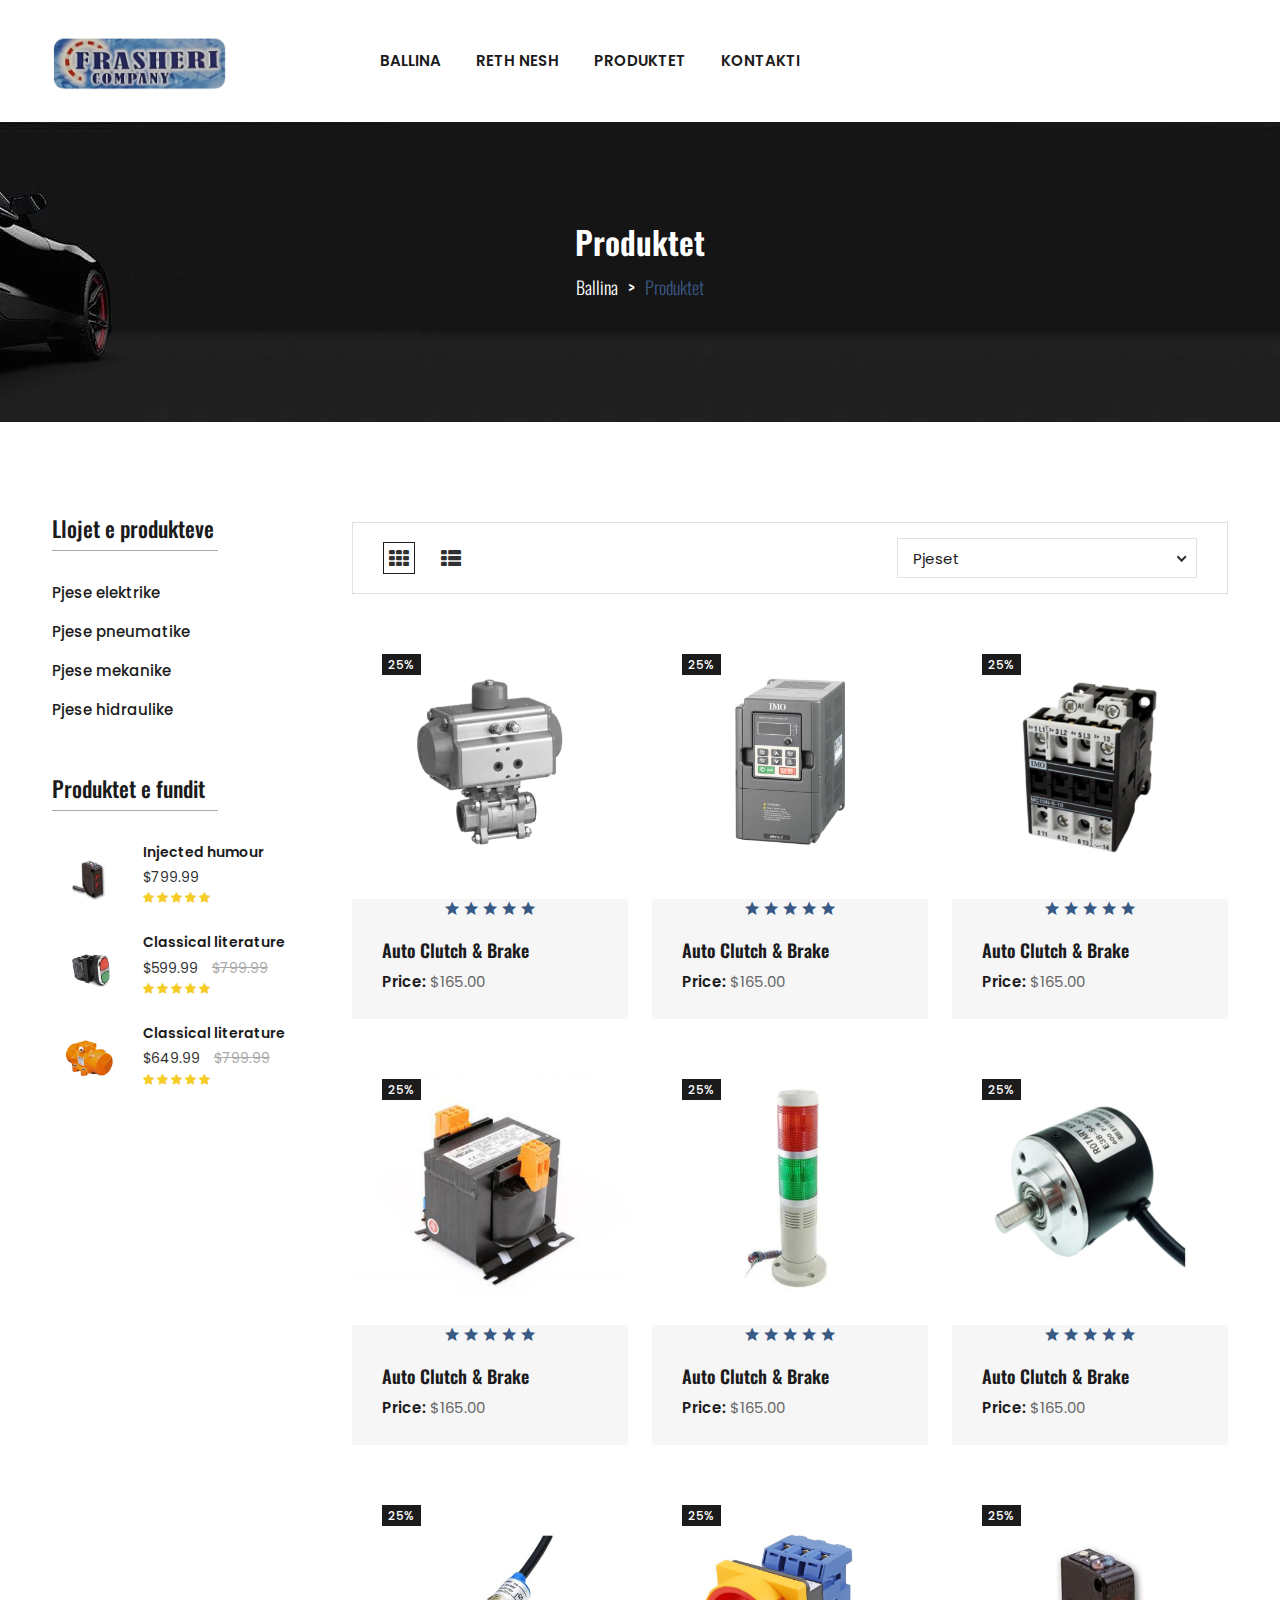
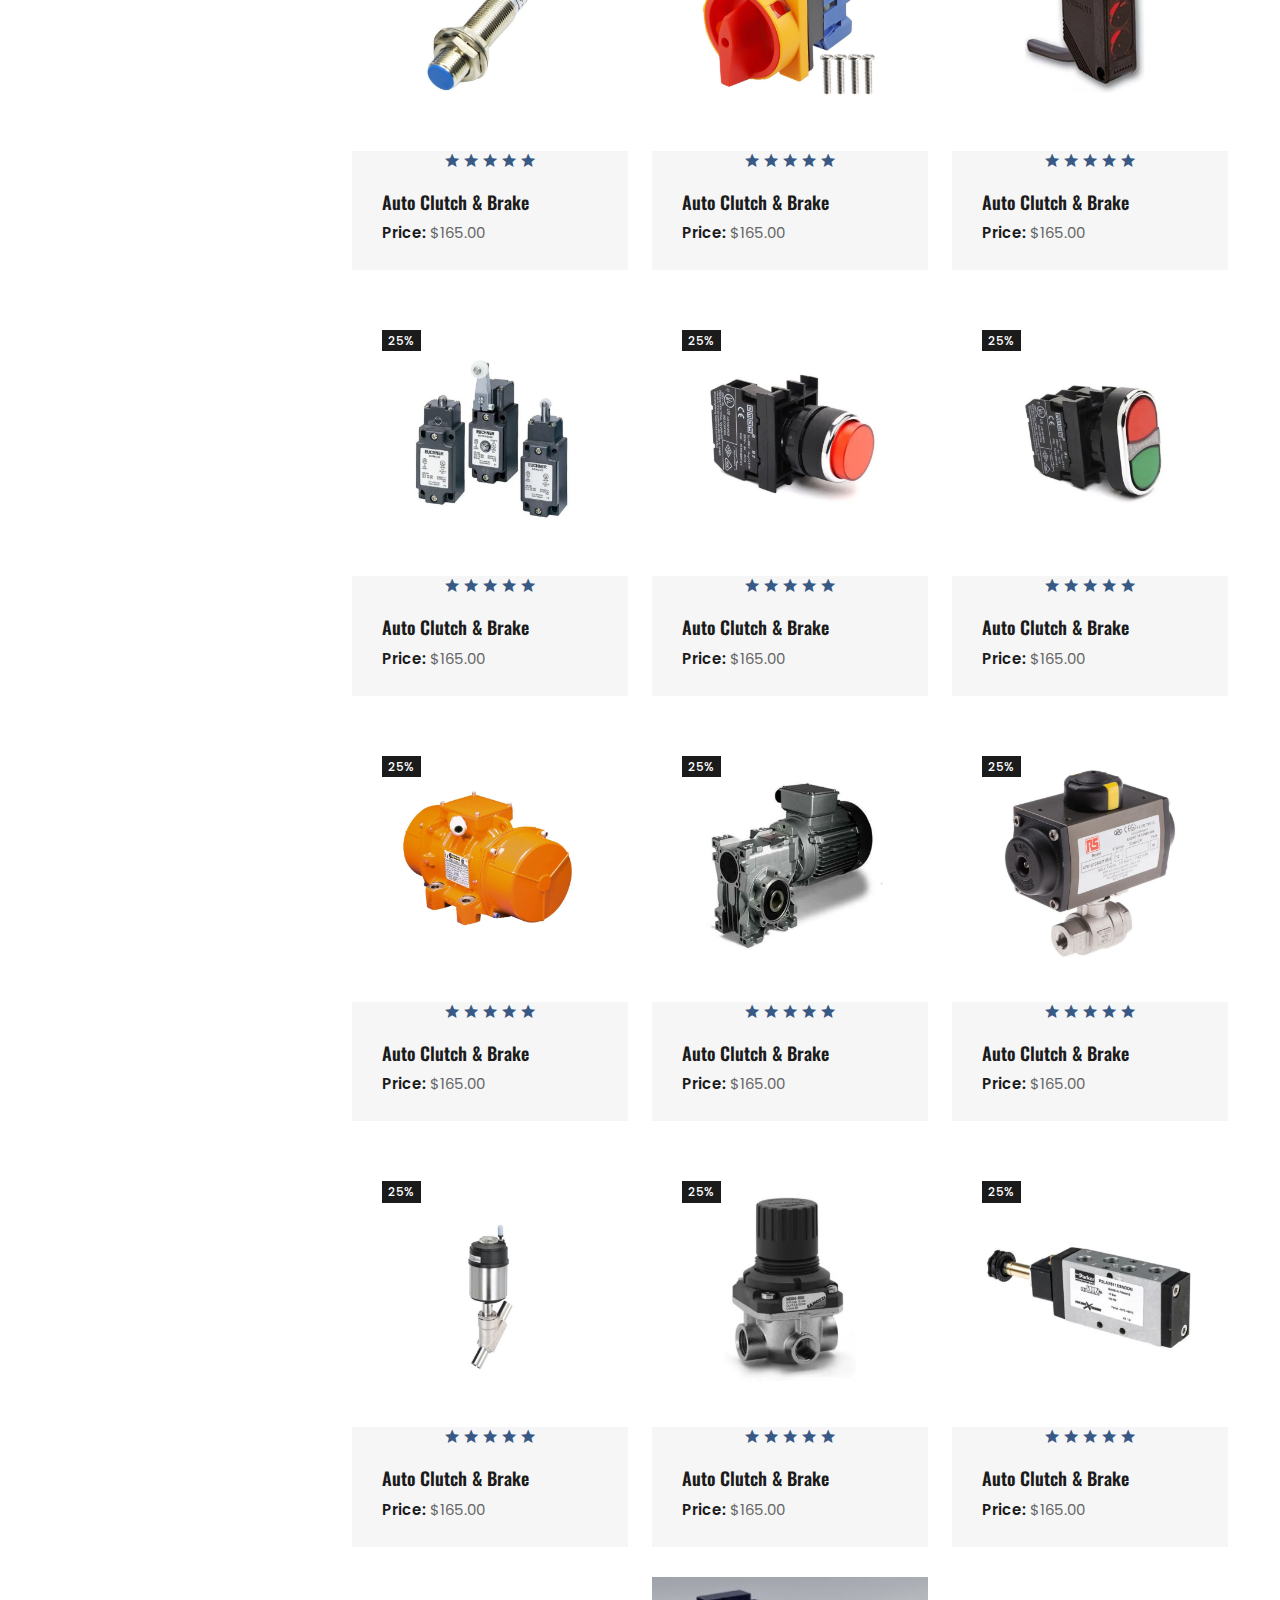
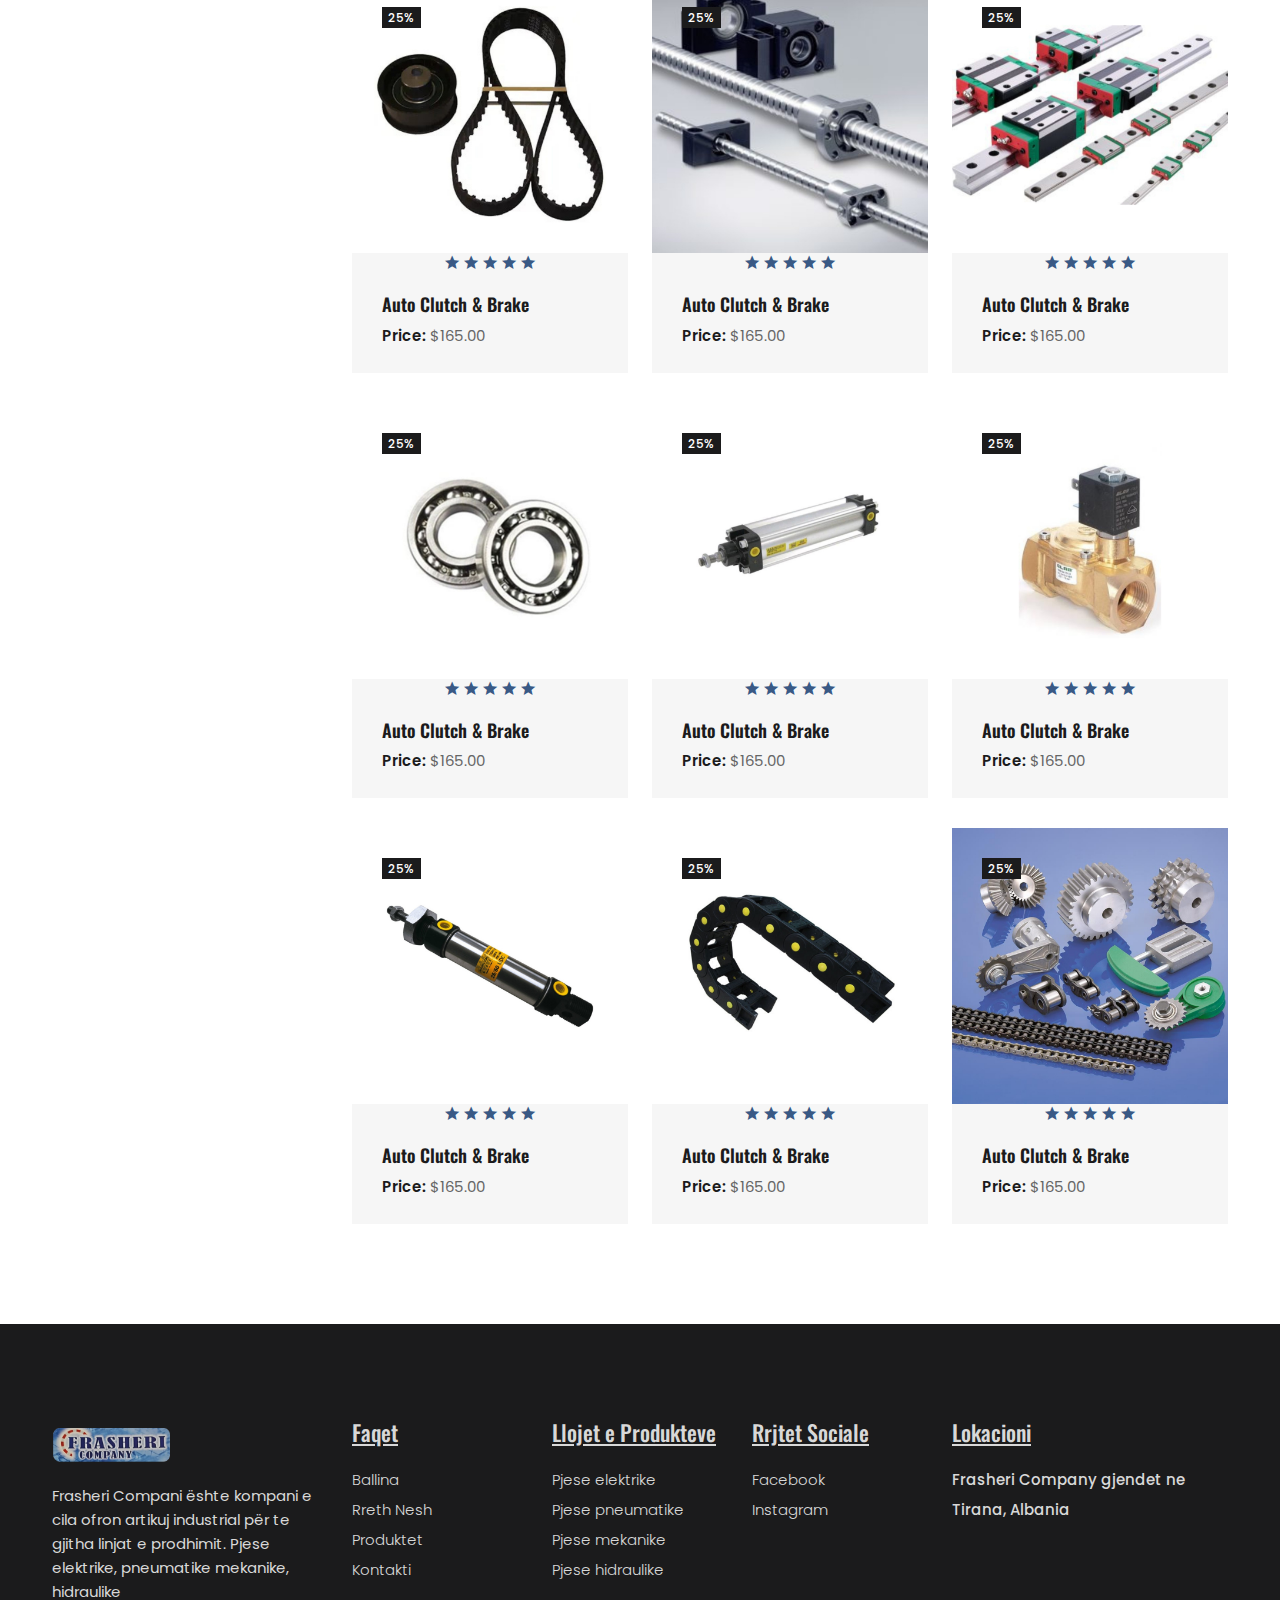
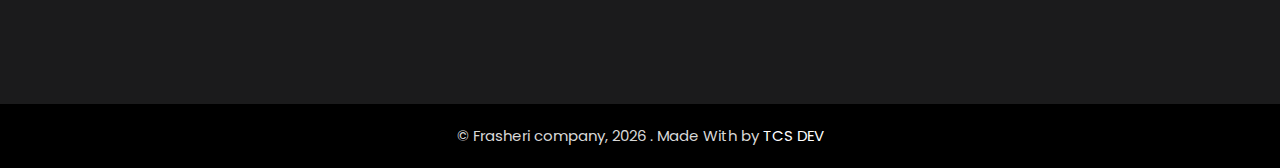
<file: produktet.html>
<!DOCTYPE html>
<html class="no-js" lang="zxx">

<head>
    <meta charset="utf-8">
    <meta http-equiv="X-UA-Compatible" content="IE=edge">
    <meta name="viewport" content="width=device-width, initial-scale=1.0" />

    <title>Shop Left Sidebar :: Lukas - Car Parts Store eCommerce HTML Template</title>

    <!--== Favicon ==-->
    <link rel="shortcut icon" href="assets/img/favicon.ico" type="image/x-icon" />

    <!--== Google Fonts ==-->
    <link href="https://fonts.googleapis.com/css?family=Oswald:400,500,600,700%7CPoppins:400,400i,500,600&display=swap" rel="stylesheet">

    <!-- build:css assets/css/app.min.css -->
    <!--== Leaflet Min CSS ==-->
    <link href="assets/css/leaflet.min.css" rel="stylesheet" />
    <!--== Nice Select Min CSS ==-->
    <link href="assets/css/nice-select.min.css" rel="stylesheet" />
    <!--== Slick Slider Min CSS ==-->
    <link href="assets/css/slick.min.css" rel="stylesheet" />
    <!--== Magnific Popup Min CSS ==-->
    <link href="assets/css/magnific-popup.min.css" rel="stylesheet" />
    <!--== Slicknav Min CSS ==-->
    <link href="assets/css/slicknav.min.css" rel="stylesheet" />
    <!--== Animate Min CSS ==-->
    <link href="assets/css/animate.min.css" rel="stylesheet" />
    <!--== Ionicons Min CSS ==-->
    <link href="assets/css/ionicons.min.css" rel="stylesheet" />
    <!--== Font-Awesome Min CSS ==-->
    <link href="assets/css/font-awesome.min.css" rel="stylesheet" />
    <!--== Bootstrap Min CSS ==-->
    <link href="assets/css/bootstrap.min.css" rel="stylesheet" />

    <!--== Main Style CSS ==-->
    <link href="assets/css/style.css" rel="stylesheet" />
    <!--== Helper Min CSS ==-->
    <link href="assets/css/helper.min.css" rel="stylesheet" />
    <!-- endbuild -->

    <!--[if lt IE 9]>
    <script src="//oss.maxcdn.com/html5shiv/3.7.2/html5shiv.min.js"></script>
    <script src="//oss.maxcdn.com/respond/1.4.2/respond.min.js"></script>
    <![endif]-->
</head>

<body>

    <!--== Start Header Area ==-->
    <header class="header-area">
        <div class="container container-wide">
            <div class="row align-items-center">
                <div class="col-sm-4 col-lg-2">
                    <div class="site-logo text-center text-sm-start">
                        <a href="index.html"><img src="assets/img/logo.png" alt="Logo" /></a>
                    </div>
                </div>

                <div class="col-lg-7 d-none d-lg-block">
                    <div class="site-navigation">
                        <ul class="main-menu nav">
                            <li><a href="index.html">Ballina</a></li>
                            <li><a href="rrethnesh.html">Reth nesh</a></li>
                            <li><a href="produktet.html">Produktet</a></li>
                            <li><a href="kontakt.html">Kontakti</a></li>
                        </ul>
                    </div>
                </div>

               
                        <div class="responsive-menu d-lg-none">
                            <button class="btn-menu">
                                <i class="fa fa-bars"></i>
                            </button>
                        </div>
                    </div>
                </div>
            </div>
        </div>
    </header>
    <!--== End Header Area ==-->

    <!--== Start Page Header Area ==-->
    <div class="page-header-wrap bg-img" data-bg="assets/img/bg/page-header-bg.jpg">
        <div class="container">
            <div class="row">
                <div class="col-12 text-center">
                    <div class="page-header-content">
                        <div class="page-header-content-inner">
                            <h1>Produktet</h1>

                            <ul class="breadcrumb">
                                <li><a href="index.html">Ballina</a></li>
                                <li class="current"><a href="produktet.html">Produktet</a></li>
                            </ul>
                        </div>
                    </div>
                </div>
            </div>
        </div>
    </div>
    <!--== End Page Header Area ==-->

    <!--== Start Page Content Wrapper ==-->
    <div class="page-content-wrapper sp-y">
        <div class="container container-wide">
            <div class="row">
                <div class="col-lg-3 order-1 order-lg-0">
                    <div class="sidebar-area">
                        <div class="sidebar-item">
                            <h4 class="sidebar-title">Llojet e produkteve</h4>
                            <div class="sidebar-body">
                                <ul class="sidebar-list">
                                    <li><a href="#">Pjese elektrike</a></li>
                                    <li><a href="#">Pjese pneumatike</a></li>
                                    <li><a href="#">Pjese mekanike</a></li>
                                    <li><a href="#">Pjese hidraulike</a></li>
                                </ul>
                            </div>
                        </div>

                        <div class="sidebar-item">
                            <h4 class="sidebar-title">Produktet e fundit</h4>
                            <div class="sidebar-body">
                                <div class="sidebar-product">
                                    <a href="#" class="image"><img src="assets/img/product/Product-9.jpg" alt="product" /></a>
                                    <div class="content">
                                        <a href="#" class="title">Injected humour</a>
                                        <span class="price">$799.99</span>
                                        <div class="ratting">
                                            <i class="fa fa-star"></i>
                                            <i class="fa fa-star"></i>
                                            <i class="fa fa-star"></i>
                                            <i class="fa fa-star"></i>
                                            <i class="fa fa-star"></i>
                                        </div>
                                    </div>
                                </div>

                                <div class="sidebar-product">
                                    <a href="#" class="image"><img src="assets/img/product/Product-12.jpg" alt="product" /></a>
                                    <div class="content">
                                        <a href="#" class="title">Classical literature</a>
                                        <span class="price">$599.99 <span class="old">$799.99</span></span>
                                        <div class="ratting">
                                            <i class="fa fa-star"></i>
                                            <i class="fa fa-star"></i>
                                            <i class="fa fa-star"></i>
                                            <i class="fa fa-star"></i>
                                            <i class="fa fa-star"></i>
                                        </div>
                                    </div>
                                </div>

                                <div class="sidebar-product">
                                    <a href="#" class="image"><img src="assets/img/product/Product-13.jpg" alt="product" /></a>
                                    <div class="content">
                                        <a href="#" class="title">Classical literature</a>
                                        <span class="price">$649.99 <span class="old">$799.99</span></span>
                                        <div class="ratting">
                                            <i class="fa fa-star"></i>
                                            <i class="fa fa-star"></i>
                                            <i class="fa fa-star"></i>
                                            <i class="fa fa-star"></i>
                                            <i class="fa fa-star"></i>
                                        </div>
                                    </div>
                                </div>
                            </div>
                        </div>

                        <div class="sidebar-item">
                            <!-- <h4 class="sidebar-title">Product categories</h4>
                            <div class="sidebar-body">
                                <ul class="sidebar-list">
                                    <li><a href="#">All Product</a></li>
                                    <li><a href="#">Best Seller</a></li>
                                    <li><a href="#">Car</a></li>
                                    <li><a href="#">Parts</a></li>
                                    <li><a href="#">Shop</a></li>
                                    <li><a href="#">Tayer</a></li>
                                    <li><a href="#">Uncategorized</a></li>
                                </ul>
                            </div> -->
                        </div>

                        <div class="sidebar-item">
                            <!-- <h4 class="sidebar-title">Product tags</h4>
                            <div class="sidebar-body">
                                <ul class="tags">
                                    <li><a href="#">Car</a></li>
                                    <li><a href="#">Parts</a></li>
                                    <li><a href="#">Shop</a></li>
                                    <li><a href="#">Tayer</a></li>
                                    <li><a href="#">Seat</a></li>
                                    <li><a href="#">Engine</a></li>
                                    <li><a href="#">Parts</a></li>
                                    <li><a href="#">Fuel</a></li>
                                    <li><a href="#">Modern</a></li>
                                    <li><a href="#">Brake</a></li>
                                </ul>
                            </div> -->
                        </div>
                    </div>
                </div>

                <div class="col-lg-9 order-0 order-lg-1">
                    <div class="action-bar-inner mb-30">
                        <div class="row align-items-center">
                            <div class="col-sm-6">
                                <div class="shop-layout-switcher mb-15 mb-sm-0">
                                    <ul class="layout-switcher nav">
                                        <li data-layout="grid" class="active"><i class="fa fa-th"></i></li>
                                        <li data-layout="list"><i class="fa fa-th-list"></i></li>
                                    </ul>
                                </div>
                            </div>

                            <div class="col-sm-6">
                                <div class="sort-by-wrapper">
                                    <label for="sort" class="sr-only">Sort By</label>
                                    <select name="sort" id="sort">
                                        <option value="#">Pjeset </option>
                                        <option value="sbp">Pjese elektrike</option>
                                        <option value="sbn">Pjese pneumatike</option>
                                        <option value="sbt">Pjese mekanike</option>
                                        <option value="sbr">Pjese hidraulike</option>
                                    </select>
                                </div>
                            </div>
                        </div>
                    </div>

                    <div class="product-wrapper product-layout layout-grid">
                        <div class="row mtn-30">
                            <!-- Start Product Item -->
                            <div class="col-sm-6 col-lg-4">
                                <div class="product-item">
                                    <div class="product-item__thumb">
                                        <a href="#">
                                            <img class="thumb-primary" src="assets/img/product/Product-1.jpg" alt="Product" />
                                            <img class="thumb-secondary" src="assets/img/product/Product-1.jpg" alt="Product" />
                                        </a>

                                        <div class="ratting">
                                            <span><i class="ion-android-star"></i></span>
                                            <span><i class="ion-android-star"></i></span>
                                            <span><i class="ion-android-star"></i></span>
                                            <span><i class="ion-android-star"></i></span>
                                            <span><i class="ion-android-star"></i></span>
                                        </div>
                                    </div>

                                    <div class="product-item__content">
                                        <div class="product-item__info">
                                            <h4 class="title"><a href="#">Auto Clutch & Brake</a></h4>
                                            <span class="price"><strong>Price:</strong> $165.00</span>
                                        </div>

                                        <div class="product-item__action">
                                            <button class="btn-add-to-cart"><i class="ion-bag"></i></button>
                                            <button class="btn-add-to-cart"><i class="ion-ios-loop-strong"></i></button>
                                            <button class="btn-add-to-cart"><i class="ion-ios-heart-outline"></i></button>
                                            <button class="btn-add-to-cart"><i class="ion-eye"></i></button>
                                        </div>

                                        <div class="product-item__desc">
                                            <p>Pursue pleasure rationally encounter consequences that are extremely painful.
                                                Nor
                                                again is there anyone who loves or pursues or desires to obtain pain of
                                                itself,
                                                because it is pain, but because occasionally circles</p>
                                        </div>
                                    </div>

                                    <div class="product-item__sale">
                                        <span class="sale-txt">25%</span>
                                    </div>
                                </div>
                            </div>
                            <!-- End Product Item -->


                            <!-- Start Product Item -->
                            <div class="col-sm-6 col-lg-4">
                                <div class="product-item">
                                    <div class="product-item__thumb">
                                        <a href="#">
                                            <img class="thumb-primary" src="assets/img/product/Product-2.jpg" alt="Product" />
                                            <img class="thumb-secondary" src="assets/img/product/Product-2.jpg" alt="Product" />
                                        </a>

                                        <div class="ratting">
                                            <span><i class="ion-android-star"></i></span>
                                            <span><i class="ion-android-star"></i></span>
                                            <span><i class="ion-android-star"></i></span>
                                            <span><i class="ion-android-star"></i></span>
                                            <span><i class="ion-android-star"></i></span>
                                        </div>
                                    </div>

                                    <div class="product-item__content">
                                        <div class="product-item__info">
                                            <h4 class="title"><a href="#">Auto Clutch & Brake</a></h4>
                                            <span class="price"><strong>Price:</strong> $165.00</span>
                                        </div>

                                        <div class="product-item__action">
                                            <button class="btn-add-to-cart"><i class="ion-bag"></i></button>
                                            <button class="btn-add-to-cart"><i class="ion-ios-loop-strong"></i></button>
                                            <button class="btn-add-to-cart"><i class="ion-ios-heart-outline"></i></button>
                                            <button class="btn-add-to-cart"><i class="ion-eye"></i></button>
                                        </div>

                                        <div class="product-item__desc">
                                            <p>Pursue pleasure rationally encounter consequences that are extremely painful.
                                                Nor
                                                again is there anyone who loves or pursues or desires to obtain pain of
                                                itself,
                                                because it is pain, but because occasionally circles</p>
                                        </div>
                                    </div>

                                    <div class="product-item__sale">
                                        <span class="sale-txt">25%</span>
                                    </div>
                                </div>
                            </div>
                            <!-- End Product Item -->


                            <!-- Start Product Item -->
                            <div class="col-sm-6 col-lg-4">
                                <div class="product-item">
                                    <div class="product-item__thumb">
                                        <a href="#">
                                            <img class="thumb-primary" src="assets/img/product/Product-3.jpg" alt="Product" />
                                            <img class="thumb-secondary" src="assets/img/product/Product-3.jpg" alt="Product" />
                                        </a>

                                        <div class="ratting">
                                            <span><i class="ion-android-star"></i></span>
                                            <span><i class="ion-android-star"></i></span>
                                            <span><i class="ion-android-star"></i></span>
                                            <span><i class="ion-android-star"></i></span>
                                            <span><i class="ion-android-star"></i></span>
                                        </div>
                                    </div>

                                    <div class="product-item__content">
                                        <div class="product-item__info">
                                            <h4 class="title"><a href="#">Auto Clutch & Brake</a></h4>
                                            <span class="price"><strong>Price:</strong> $165.00</span>
                                        </div>

                                        <div class="product-item__action">
                                            <button class="btn-add-to-cart"><i class="ion-bag"></i></button>
                                            <button class="btn-add-to-cart"><i class="ion-ios-loop-strong"></i></button>
                                            <button class="btn-add-to-cart"><i class="ion-ios-heart-outline"></i></button>
                                            <button class="btn-add-to-cart"><i class="ion-eye"></i></button>
                                        </div>

                                        <div class="product-item__desc">
                                            <p>Pursue pleasure rationally encounter consequences that are extremely painful.
                                                Nor
                                                again is there anyone who loves or pursues or desires to obtain pain of
                                                itself,
                                                because it is pain, but because occasionally circles</p>
                                        </div>
                                    </div>

                                    <div class="product-item__sale">
                                        <span class="sale-txt">25%</span>
                                    </div>
                                </div>
                            </div>
                            <!-- End Product Item -->


                            <!-- Start Product Item -->
                            <div class="col-sm-6 col-lg-4">
                                <div class="product-item">
                                    <div class="product-item__thumb">
                                        <a href="#">
                                            <img class="thumb-primary" src="assets/img/product/Product-4.jpg" alt="Product" />
                                            <img class="thumb-secondary" src="assets/img/product/Product-4.jpg" alt="Product" />
                                        </a>

                                        <div class="ratting">
                                            <span><i class="ion-android-star"></i></span>
                                            <span><i class="ion-android-star"></i></span>
                                            <span><i class="ion-android-star"></i></span>
                                            <span><i class="ion-android-star"></i></span>
                                            <span><i class="ion-android-star"></i></span>
                                        </div>
                                    </div>

                                    <div class="product-item__content">
                                        <div class="product-item__info">
                                            <h4 class="title"><a href="#">Auto Clutch & Brake</a></h4>
                                            <span class="price"><strong>Price:</strong> $165.00</span>
                                        </div>

                                        <div class="product-item__action">
                                            <button class="btn-add-to-cart"><i class="ion-bag"></i></button>
                                            <button class="btn-add-to-cart"><i class="ion-ios-loop-strong"></i></button>
                                            <button class="btn-add-to-cart"><i class="ion-ios-heart-outline"></i></button>
                                            <button class="btn-add-to-cart"><i class="ion-eye"></i></button>
                                        </div>

                                        <div class="product-item__desc">
                                            <p>Pursue pleasure rationally encounter consequences that are extremely painful.
                                                Nor
                                                again is there anyone who loves or pursues or desires to obtain pain of
                                                itself,
                                                because it is pain, but because occasionally circles</p>
                                        </div>
                                    </div>

                                    <div class="product-item__sale">
                                        <span class="sale-txt">25%</span>
                                    </div>
                                </div>
                            </div>
                            <!-- End Product Item -->


                            <!-- Start Product Item -->
                            <div class="col-sm-6 col-lg-4">
                                <div class="product-item">
                                    <div class="product-item__thumb">
                                        <a href="#">
                                            <img class="thumb-primary" src="assets/img/product/Product-5.jpg" alt="Product" />
                                            <img class="thumb-secondary" src="assets/img/product/Product-5.jpg" alt="Product" />
                                        </a>

                                        <div class="ratting">
                                            <span><i class="ion-android-star"></i></span>
                                            <span><i class="ion-android-star"></i></span>
                                            <span><i class="ion-android-star"></i></span>
                                            <span><i class="ion-android-star"></i></span>
                                            <span><i class="ion-android-star"></i></span>
                                        </div>
                                    </div>

                                    <div class="product-item__content">
                                        <div class="product-item__info">
                                            <h4 class="title"><a href="#">Auto Clutch & Brake</a></h4>
                                            <span class="price"><strong>Price:</strong> $165.00</span>
                                        </div>

                                        <div class="product-item__action">
                                            <button class="btn-add-to-cart"><i class="ion-bag"></i></button>
                                            <button class="btn-add-to-cart"><i class="ion-ios-loop-strong"></i></button>
                                            <button class="btn-add-to-cart"><i class="ion-ios-heart-outline"></i></button>
                                            <button class="btn-add-to-cart"><i class="ion-eye"></i></button>
                                        </div>

                                        <div class="product-item__desc">
                                            <p>Pursue pleasure rationally encounter consequences that are extremely painful.
                                                Nor
                                                again is there anyone who loves or pursues or desires to obtain pain of
                                                itself,
                                                because it is pain, but because occasionally circles</p>
                                        </div>
                                    </div>

                                    <div class="product-item__sale">
                                        <span class="sale-txt">25%</span>
                                    </div>
                                </div>
                            </div>
                            <!-- End Product Item -->


                            <!-- Start Product Item -->
                            <div class="col-sm-6 col-lg-4">
                                <div class="product-item">
                                    <div class="product-item__thumb">
                                        <a href="#">
                                            <img class="thumb-primary" src="assets/img/product/Product-6.jpg" alt="Product" />
                                            <img class="thumb-secondary" src="assets/img/product/Product-6.jpg" alt="Product" />
                                        </a>

                                        <div class="ratting">
                                            <span><i class="ion-android-star"></i></span>
                                            <span><i class="ion-android-star"></i></span>
                                            <span><i class="ion-android-star"></i></span>
                                            <span><i class="ion-android-star"></i></span>
                                            <span><i class="ion-android-star"></i></span>
                                        </div>
                                    </div>

                                    <div class="product-item__content">
                                        <div class="product-item__info">
                                            <h4 class="title"><a href="#">Auto Clutch & Brake</a></h4>
                                            <span class="price"><strong>Price:</strong> $165.00</span>
                                        </div>

                                        <div class="product-item__action">
                                            <button class="btn-add-to-cart"><i class="ion-bag"></i></button>
                                            <button class="btn-add-to-cart"><i class="ion-ios-loop-strong"></i></button>
                                            <button class="btn-add-to-cart"><i class="ion-ios-heart-outline"></i></button>
                                            <button class="btn-add-to-cart"><i class="ion-eye"></i></button>
                                        </div>

                                        <div class="product-item__desc">
                                            <p>Pursue pleasure rationally encounter consequences that are extremely painful.
                                                Nor
                                                again is there anyone who loves or pursues or desires to obtain pain of
                                                itself,
                                                because it is pain, but because occasionally circles</p>
                                        </div>
                                    </div>

                                    <div class="product-item__sale">
                                        <span class="sale-txt">25%</span>
                                    </div>
                                </div>
                            </div>
                            <!-- End Product Item -->


                            <!-- Start Product Item -->
                            <div class="col-sm-6 col-lg-4">
                                <div class="product-item">
                                    <div class="product-item__thumb">
                                        <a href="#">
                                            <img class="thumb-primary" src="assets/img/product/Product-7.jpg" alt="Product" />
                                            <img class="thumb-secondary" src="assets/img/product/Product-7.jpg" alt="Product" />
                                        </a>

                                        <div class="ratting">
                                            <span><i class="ion-android-star"></i></span>
                                            <span><i class="ion-android-star"></i></span>
                                            <span><i class="ion-android-star"></i></span>
                                            <span><i class="ion-android-star"></i></span>
                                            <span><i class="ion-android-star"></i></span>
                                        </div>
                                    </div>

                                    <div class="product-item__content">
                                        <div class="product-item__info">
                                            <h4 class="title"><a href="#">Auto Clutch & Brake</a></h4>
                                            <span class="price"><strong>Price:</strong> $165.00</span>
                                        </div>

                                        <div class="product-item__action">
                                            <button class="btn-add-to-cart"><i class="ion-bag"></i></button>
                                            <button class="btn-add-to-cart"><i class="ion-ios-loop-strong"></i></button>
                                            <button class="btn-add-to-cart"><i class="ion-ios-heart-outline"></i></button>
                                            <button class="btn-add-to-cart"><i class="ion-eye"></i></button>
                                        </div>

                                        <div class="product-item__desc">
                                            <p>Pursue pleasure rationally encounter consequences that are extremely painful.
                                                Nor
                                                again is there anyone who loves or pursues or desires to obtain pain of
                                                itself,
                                                because it is pain, but because occasionally circles</p>
                                        </div>
                                    </div>

                                    <div class="product-item__sale">
                                        <span class="sale-txt">25%</span>
                                    </div>
                                </div>
                            </div>
                            <!-- End Product Item -->


                            <!-- Start Product Item -->
                            <div class="col-sm-6 col-lg-4">
                                <div class="product-item">
                                    <div class="product-item__thumb">
                                        <a href="#">
                                            <img class="thumb-primary" src="assets/img/product/Product-8.jpg" alt="Product" />
                                            <img class="thumb-secondary" src="assets/img/product/Product-8.jpg" alt="Product" />
                                        </a>

                                        <div class="ratting">
                                            <span><i class="ion-android-star"></i></span>
                                            <span><i class="ion-android-star"></i></span>
                                            <span><i class="ion-android-star"></i></span>
                                            <span><i class="ion-android-star"></i></span>
                                            <span><i class="ion-android-star"></i></span>
                                        </div>
                                    </div>

                                    <div class="product-item__content">
                                        <div class="product-item__info">
                                            <h4 class="title"><a href="#">Auto Clutch & Brake</a></h4>
                                            <span class="price"><strong>Price:</strong> $165.00</span>
                                        </div>

                                        <div class="product-item__action">
                                            <button class="btn-add-to-cart"><i class="ion-bag"></i></button>
                                            <button class="btn-add-to-cart"><i class="ion-ios-loop-strong"></i></button>
                                            <button class="btn-add-to-cart"><i class="ion-ios-heart-outline"></i></button>
                                            <button class="btn-add-to-cart"><i class="ion-eye"></i></button>
                                        </div>

                                        <div class="product-item__desc">
                                            <p>Pursue pleasure rationally encounter consequences that are extremely painful.
                                                Nor
                                                again is there anyone who loves or pursues or desires to obtain pain of
                                                itself,
                                                because it is pain, but because occasionally circles</p>
                                        </div>
                                    </div>

                                    <div class="product-item__sale">
                                        <span class="sale-txt">25%</span>
                                    </div>
                                </div>
                            </div>
                            <!-- End Product Item -->


                            <!-- Start Product Item -->
                            <div class="col-sm-6 col-lg-4">
                                <div class="product-item">
                                    <div class="product-item__thumb">
                                        <a href="#">
                                            <img class="thumb-primary" src="assets/img/product/Product-9.jpg" alt="Product" />
                                            <img class="thumb-secondary" src="assets/img/product/Product-9.jpg" alt="Product" />
                                        </a>

                                        <div class="ratting">
                                            <span><i class="ion-android-star"></i></span>
                                            <span><i class="ion-android-star"></i></span>
                                            <span><i class="ion-android-star"></i></span>
                                            <span><i class="ion-android-star"></i></span>
                                            <span><i class="ion-android-star"></i></span>
                                        </div>
                                    </div>

                                    <div class="product-item__content">
                                        <div class="product-item__info">
                                            <h4 class="title"><a href="#">Auto Clutch & Brake</a></h4>
                                            <span class="price"><strong>Price:</strong> $165.00</span>
                                        </div>

                                        <div class="product-item__action">
                                            <button class="btn-add-to-cart"><i class="ion-bag"></i></button>
                                            <button class="btn-add-to-cart"><i class="ion-ios-loop-strong"></i></button>
                                            <button class="btn-add-to-cart"><i class="ion-ios-heart-outline"></i></button>
                                            <button class="btn-add-to-cart"><i class="ion-eye"></i></button>
                                        </div>

                                        <div class="product-item__desc">
                                            <p>Pursue pleasure rationally encounter consequences that are extremely painful.
                                                Nor
                                                again is there anyone who loves or pursues or desires to obtain pain of
                                                itself,
                                                because it is pain, but because occasionally circles</p>
                                        </div>
                                    </div>

                                    <div class="product-item__sale">
                                        <span class="sale-txt">25%</span>
                                    </div>
                                </div>
                            </div>
                            <!-- End Product Item -->

                            <!-- Start Product Item -->
                            <div class="col-sm-6 col-lg-4">
                                <div class="product-item">
                                    <div class="product-item__thumb">
                                        <a href="#">
                                            <img class="thumb-primary" src="assets/img/product/Product-10.jpg" alt="Product" />
                                            <img class="thumb-secondary" src="assets/img/product/Product-10.jpg" alt="Product" />
                                        </a>

                                        <div class="ratting">
                                            <span><i class="ion-android-star"></i></span>
                                            <span><i class="ion-android-star"></i></span>
                                            <span><i class="ion-android-star"></i></span>
                                            <span><i class="ion-android-star"></i></span>
                                            <span><i class="ion-android-star"></i></span>
                                        </div>
                                    </div>

                                    <div class="product-item__content">
                                        <div class="product-item__info">
                                            <h4 class="title"><a href="#">Auto Clutch & Brake</a></h4>
                                            <span class="price"><strong>Price:</strong> $165.00</span>
                                        </div>

                                        <div class="product-item__action">
                                            <button class="btn-add-to-cart"><i class="ion-bag"></i></button>
                                            <button class="btn-add-to-cart"><i class="ion-ios-loop-strong"></i></button>
                                            <button class="btn-add-to-cart"><i class="ion-ios-heart-outline"></i></button>
                                            <button class="btn-add-to-cart"><i class="ion-eye"></i></button>
                                        </div>

                                        <div class="product-item__desc">
                                            <p>Pursue pleasure rationally encounter consequences that are extremely painful.
                                                Nor
                                                again is there anyone who loves or pursues or desires to obtain pain of
                                                itself,
                                                because it is pain, but because occasionally circles</p>
                                        </div>
                                    </div>

                                    <div class="product-item__sale">
                                        <span class="sale-txt">25%</span>
                                    </div>
                                </div>
                            </div>
                            <!-- End Product Item -->


                            <!-- Start Product Item -->
                            <div class="col-sm-6 col-lg-4">
                                <div class="product-item">
                                    <div class="product-item__thumb">
                                        <a href="#">
                                            <img class="thumb-primary" src="assets/img/product/Product-11.jpg" alt="Product" />
                                            <img class="thumb-secondary" src="assets/img/product/Product-11.jpg" alt="Product" />
                                        </a>

                                        <div class="ratting">
                                            <span><i class="ion-android-star"></i></span>
                                            <span><i class="ion-android-star"></i></span>
                                            <span><i class="ion-android-star"></i></span>
                                            <span><i class="ion-android-star"></i></span>
                                            <span><i class="ion-android-star"></i></span>
                                        </div>
                                    </div>

                                    <div class="product-item__content">
                                        <div class="product-item__info">
                                            <h4 class="title"><a href="#">Auto Clutch & Brake</a></h4>
                                            <span class="price"><strong>Price:</strong> $165.00</span>
                                        </div>

                                        <div class="product-item__action">
                                            <button class="btn-add-to-cart"><i class="ion-bag"></i></button>
                                            <button class="btn-add-to-cart"><i class="ion-ios-loop-strong"></i></button>
                                            <button class="btn-add-to-cart"><i class="ion-ios-heart-outline"></i></button>
                                            <button class="btn-add-to-cart"><i class="ion-eye"></i></button>
                                        </div>

                                        <div class="product-item__desc">
                                            <p>Pursue pleasure rationally encounter consequences that are extremely painful.
                                                Nor
                                                again is there anyone who loves or pursues or desires to obtain pain of
                                                itself,
                                                because it is pain, but because occasionally circles</p>
                                        </div>
                                    </div>

                                    <div class="product-item__sale">
                                        <span class="sale-txt">25%</span>
                                    </div>
                                </div>
                            </div>
                            <!-- End Product Item -->

                            <!-- Start Product Item -->
                            <div class="col-sm-6 col-lg-4">
                                <div class="product-item">
                                    <div class="product-item__thumb">
                                        <a href="#">
                                            <img class="thumb-primary" src="assets/img/product/Product-12.jpg" alt="Product" />
                                            <img class="thumb-secondary" src="assets/img/product/Product-12.jpg" alt="Product" />
                                        </a>

                                        <div class="ratting">
                                            <span><i class="ion-android-star"></i></span>
                                            <span><i class="ion-android-star"></i></span>
                                            <span><i class="ion-android-star"></i></span>
                                            <span><i class="ion-android-star"></i></span>
                                            <span><i class="ion-android-star"></i></span>
                                        </div>
                                    </div>

                                    <div class="product-item__content">
                                        <div class="product-item__info">
                                            <h4 class="title"><a href="#">Auto Clutch & Brake</a></h4>
                                            <span class="price"><strong>Price:</strong> $165.00</span>
                                        </div>

                                        <div class="product-item__action">
                                            <button class="btn-add-to-cart"><i class="ion-bag"></i></button>
                                            <button class="btn-add-to-cart"><i class="ion-ios-loop-strong"></i></button>
                                            <button class="btn-add-to-cart"><i class="ion-ios-heart-outline"></i></button>
                                            <button class="btn-add-to-cart"><i class="ion-eye"></i></button>
                                        </div>

                                        <div class="product-item__desc">
                                            <p>Pursue pleasure rationally encounter consequences that are extremely painful.
                                                Nor
                                                again is there anyone who loves or pursues or desires to obtain pain of
                                                itself,
                                                because it is pain, but because occasionally circles</p>
                                        </div>
                                    </div>

                                    <div class="product-item__sale">
                                        <span class="sale-txt">25%</span>
                                    </div>
                                </div>
                            </div>
                            <!-- End Product Item -->


                            <!-- Start Product Item -->
                            <div class="col-sm-6 col-lg-4">
                                <div class="product-item">
                                    <div class="product-item__thumb">
                                        <a href="#">
                                            <img class="thumb-primary" src="assets/img/product/Product-13.jpg" alt="Product" />
                                            <img class="thumb-secondary" src="assets/img/product/Product-13.jpg" alt="Product" />
                                        </a>

                                        <div class="ratting">
                                            <span><i class="ion-android-star"></i></span>
                                            <span><i class="ion-android-star"></i></span>
                                            <span><i class="ion-android-star"></i></span>
                                            <span><i class="ion-android-star"></i></span>
                                            <span><i class="ion-android-star"></i></span>
                                        </div>
                                    </div>

                                    <div class="product-item__content">
                                        <div class="product-item__info">
                                            <h4 class="title"><a href="#">Auto Clutch & Brake</a></h4>
                                            <span class="price"><strong>Price:</strong> $165.00</span>
                                        </div>

                                        <div class="product-item__action">
                                            <button class="btn-add-to-cart"><i class="ion-bag"></i></button>
                                            <button class="btn-add-to-cart"><i class="ion-ios-loop-strong"></i></button>
                                            <button class="btn-add-to-cart"><i class="ion-ios-heart-outline"></i></button>
                                            <button class="btn-add-to-cart"><i class="ion-eye"></i></button>
                                        </div>

                                        <div class="product-item__desc">
                                            <p>Pursue pleasure rationally encounter consequences that are extremely painful.
                                                Nor
                                                again is there anyone who loves or pursues or desires to obtain pain of
                                                itself,
                                                because it is pain, but because occasionally circles</p>
                                        </div>
                                    </div>

                                    <div class="product-item__sale">
                                        <span class="sale-txt">25%</span>
                                    </div>
                                </div>
                            </div>
                            <!-- End Product Item -->

                            <!-- Start Product Item -->
                            <div class="col-sm-6 col-lg-4">
                                <div class="product-item">
                                    <div class="product-item__thumb">
                                        <a href="#">
                                            <img class="thumb-primary" src="assets/img/product/Product-14.jpg" alt="Product" />
                                            <img class="thumb-secondary" src="assets/img/product/Product-14.jpg" alt="Product" />
                                        </a>

                                        <div class="ratting">
                                            <span><i class="ion-android-star"></i></span>
                                            <span><i class="ion-android-star"></i></span>
                                            <span><i class="ion-android-star"></i></span>
                                            <span><i class="ion-android-star"></i></span>
                                            <span><i class="ion-android-star"></i></span>
                                        </div>
                                    </div>

                                    <div class="product-item__content">
                                        <div class="product-item__info">
                                            <h4 class="title"><a href="#">Auto Clutch & Brake</a></h4>
                                            <span class="price"><strong>Price:</strong> $165.00</span>
                                        </div>

                                        <div class="product-item__action">
                                            <button class="btn-add-to-cart"><i class="ion-bag"></i></button>
                                            <button class="btn-add-to-cart"><i class="ion-ios-loop-strong"></i></button>
                                            <button class="btn-add-to-cart"><i class="ion-ios-heart-outline"></i></button>
                                            <button class="btn-add-to-cart"><i class="ion-eye"></i></button>
                                        </div>

                                        <div class="product-item__desc">
                                            <p>Pursue pleasure rationally encounter consequences that are extremely painful.
                                                Nor
                                                again is there anyone who loves or pursues or desires to obtain pain of
                                                itself,
                                                because it is pain, but because occasionally circles</p>
                                        </div>
                                    </div>

                                    <div class="product-item__sale">
                                        <span class="sale-txt">25%</span>
                                    </div>
                                </div>
                            </div>
                            <!-- End Product Item -->


                            <!-- Start Product Item -->
                            <div class="col-sm-6 col-lg-4">
                                <div class="product-item">
                                    <div class="product-item__thumb">
                                        <a href="#">
                                            <img class="thumb-primary" src="assets/img/product/Product-15.jpg" alt="Product" />
                                            <img class="thumb-secondary" src="assets/img/product/Product-15.jpg" alt="Product" />
                                        </a>

                                        <div class="ratting">
                                            <span><i class="ion-android-star"></i></span>
                                            <span><i class="ion-android-star"></i></span>
                                            <span><i class="ion-android-star"></i></span>
                                            <span><i class="ion-android-star"></i></span>
                                            <span><i class="ion-android-star"></i></span>
                                        </div>
                                    </div>

                                    <div class="product-item__content">
                                        <div class="product-item__info">
                                            <h4 class="title"><a href="#">Auto Clutch & Brake</a></h4>
                                            <span class="price"><strong>Price:</strong> $165.00</span>
                                        </div>

                                        <div class="product-item__action">
                                            <button class="btn-add-to-cart"><i class="ion-bag"></i></button>
                                            <button class="btn-add-to-cart"><i class="ion-ios-loop-strong"></i></button>
                                            <button class="btn-add-to-cart"><i class="ion-ios-heart-outline"></i></button>
                                            <button class="btn-add-to-cart"><i class="ion-eye"></i></button>
                                        </div>

                                        <div class="product-item__desc">
                                            <p>Pursue pleasure rationally encounter consequences that are extremely painful.
                                                Nor
                                                again is there anyone who loves or pursues or desires to obtain pain of
                                                itself,
                                                because it is pain, but because occasionally circles</p>
                                        </div>
                                    </div>

                                    <div class="product-item__sale">
                                        <span class="sale-txt">25%</span>
                                    </div>
                                </div>
                            </div>
                            <!-- End Product Item -->

                            <!-- Start Product Item -->
                            <div class="col-sm-6 col-lg-4">
                                <div class="product-item">
                                    <div class="product-item__thumb">
                                        <a href="#">
                                            <img class="thumb-primary" src="assets/img/product/Product-16.jpg" alt="Product" />
                                            <img class="thumb-secondary" src="assets/img/product/Product-16.jpg" alt="Product" />
                                        </a>

                                        <div class="ratting">
                                            <span><i class="ion-android-star"></i></span>
                                            <span><i class="ion-android-star"></i></span>
                                            <span><i class="ion-android-star"></i></span>
                                            <span><i class="ion-android-star"></i></span>
                                            <span><i class="ion-android-star"></i></span>
                                        </div>
                                    </div>

                                    <div class="product-item__content">
                                        <div class="product-item__info">
                                            <h4 class="title"><a href="#">Auto Clutch & Brake</a></h4>
                                            <span class="price"><strong>Price:</strong> $165.00</span>
                                        </div>

                                        <div class="product-item__action">
                                            <button class="btn-add-to-cart"><i class="ion-bag"></i></button>
                                            <button class="btn-add-to-cart"><i class="ion-ios-loop-strong"></i></button>
                                            <button class="btn-add-to-cart"><i class="ion-ios-heart-outline"></i></button>
                                            <button class="btn-add-to-cart"><i class="ion-eye"></i></button>
                                        </div>

                                        <div class="product-item__desc">
                                            <p>Pursue pleasure rationally encounter consequences that are extremely painful.
                                                Nor
                                                again is there anyone who loves or pursues or desires to obtain pain of
                                                itself,
                                                because it is pain, but because occasionally circles</p>
                                        </div>
                                    </div>

                                    <div class="product-item__sale">
                                        <span class="sale-txt">25%</span>
                                    </div>
                                </div>
                            </div>
                            <!-- End Product Item -->


                            <!-- Start Product Item -->
                            <div class="col-sm-6 col-lg-4">
                                <div class="product-item">
                                    <div class="product-item__thumb">
                                        <a href="#">
                                            <img class="thumb-primary" src="assets/img/product/Product-17.jpg" alt="Product" />
                                            <img class="thumb-secondary" src="assets/img/product/Product-17.jpg" alt="Product" />
                                        </a>

                                        <div class="ratting">
                                            <span><i class="ion-android-star"></i></span>
                                            <span><i class="ion-android-star"></i></span>
                                            <span><i class="ion-android-star"></i></span>
                                            <span><i class="ion-android-star"></i></span>
                                            <span><i class="ion-android-star"></i></span>
                                        </div>
                                    </div>

                                    <div class="product-item__content">
                                        <div class="product-item__info">
                                            <h4 class="title"><a href="#">Auto Clutch & Brake</a></h4>
                                            <span class="price"><strong>Price:</strong> $165.00</span>
                                        </div>

                                        <div class="product-item__action">
                                            <button class="btn-add-to-cart"><i class="ion-bag"></i></button>
                                            <button class="btn-add-to-cart"><i class="ion-ios-loop-strong"></i></button>
                                            <button class="btn-add-to-cart"><i class="ion-ios-heart-outline"></i></button>
                                            <button class="btn-add-to-cart"><i class="ion-eye"></i></button>
                                        </div>

                                        <div class="product-item__desc">
                                            <p>Pursue pleasure rationally encounter consequences that are extremely painful.
                                                Nor
                                                again is there anyone who loves or pursues or desires to obtain pain of
                                                itself,
                                                because it is pain, but because occasionally circles</p>
                                        </div>
                                    </div>

                                    <div class="product-item__sale">
                                        <span class="sale-txt">25%</span>
                                    </div>
                                </div>
                            </div>
                            <!-- End Product Item -->


                            <!-- Start Product Item -->
                            <div class="col-sm-6 col-lg-4">
                                <div class="product-item">
                                    <div class="product-item__thumb">
                                        <a href="#">
                                            <img class="thumb-primary" src="assets/img/product/Product-18.jpg" alt="Product" />
                                            <img class="thumb-secondary" src="assets/img/product/Product-18.jpg" alt="Product" />
                                        </a>

                                        <div class="ratting">
                                            <span><i class="ion-android-star"></i></span>
                                            <span><i class="ion-android-star"></i></span>
                                            <span><i class="ion-android-star"></i></span>
                                            <span><i class="ion-android-star"></i></span>
                                            <span><i class="ion-android-star"></i></span>
                                        </div>
                                    </div>

                                    <div class="product-item__content">
                                        <div class="product-item__info">
                                            <h4 class="title"><a href="#">Auto Clutch & Brake</a></h4>
                                            <span class="price"><strong>Price:</strong> $165.00</span>
                                        </div>

                                        <div class="product-item__action">
                                            <button class="btn-add-to-cart"><i class="ion-bag"></i></button>
                                            <button class="btn-add-to-cart"><i class="ion-ios-loop-strong"></i></button>
                                            <button class="btn-add-to-cart"><i class="ion-ios-heart-outline"></i></button>
                                            <button class="btn-add-to-cart"><i class="ion-eye"></i></button>
                                        </div>

                                        <div class="product-item__desc">
                                            <p>Pursue pleasure rationally encounter consequences that are extremely painful.
                                                Nor
                                                again is there anyone who loves or pursues or desires to obtain pain of
                                                itself,
                                                because it is pain, but because occasionally circles</p>
                                        </div>
                                    </div>

                                    <div class="product-item__sale">
                                        <span class="sale-txt">25%</span>
                                    </div>
                                </div>
                            </div>
                            <!-- End Product Item -->

                            <!-- Start Product Item -->
                            <div class="col-sm-6 col-lg-4">
                                <div class="product-item">
                                    <div class="product-item__thumb">
                                        <a href="#">
                                            <img class="thumb-primary" src="assets/img/product/Product-19.jpg" alt="Product" />
                                            <img class="thumb-secondary" src="assets/img/product/Product-19.jpg" alt="Product" />
                                        </a>

                                        <div class="ratting">
                                            <span><i class="ion-android-star"></i></span>
                                            <span><i class="ion-android-star"></i></span>
                                            <span><i class="ion-android-star"></i></span>
                                            <span><i class="ion-android-star"></i></span>
                                            <span><i class="ion-android-star"></i></span>
                                        </div>
                                    </div>

                                    <div class="product-item__content">
                                        <div class="product-item__info">
                                            <h4 class="title"><a href="#">Auto Clutch & Brake</a></h4>
                                            <span class="price"><strong>Price:</strong> $165.00</span>
                                        </div>

                                        <div class="product-item__action">
                                            <button class="btn-add-to-cart"><i class="ion-bag"></i></button>
                                            <button class="btn-add-to-cart"><i class="ion-ios-loop-strong"></i></button>
                                            <button class="btn-add-to-cart"><i class="ion-ios-heart-outline"></i></button>
                                            <button class="btn-add-to-cart"><i class="ion-eye"></i></button>
                                        </div>

                                        <div class="product-item__desc">
                                            <p>Pursue pleasure rationally encounter consequences that are extremely painful.
                                                Nor
                                                again is there anyone who loves or pursues or desires to obtain pain of
                                                itself,
                                                because it is pain, but because occasionally circles</p>
                                        </div>
                                    </div>

                                    <div class="product-item__sale">
                                        <span class="sale-txt">25%</span>
                                    </div>
                                </div>
                            </div>
                            <!-- End Product Item -->

                            <!-- Start Product Item -->
                            <div class="col-sm-6 col-lg-4">
                                <div class="product-item">
                                    <div class="product-item__thumb">
                                        <a href="#">
                                            <img class="thumb-primary" src="assets/img/product/Product-20.jpg" alt="Product" />
                                            <img class="thumb-secondary" src="assets/img/product/Product-20.jpg" alt="Product" />
                                        </a>

                                        <div class="ratting">
                                            <span><i class="ion-android-star"></i></span>
                                            <span><i class="ion-android-star"></i></span>
                                            <span><i class="ion-android-star"></i></span>
                                            <span><i class="ion-android-star"></i></span>
                                            <span><i class="ion-android-star"></i></span>
                                        </div>
                                    </div>

                                    <div class="product-item__content">
                                        <div class="product-item__info">
                                            <h4 class="title"><a href="#">Auto Clutch & Brake</a></h4>
                                            <span class="price"><strong>Price:</strong> $165.00</span>
                                        </div>

                                        <div class="product-item__action">
                                            <button class="btn-add-to-cart"><i class="ion-bag"></i></button>
                                            <button class="btn-add-to-cart"><i class="ion-ios-loop-strong"></i></button>
                                            <button class="btn-add-to-cart"><i class="ion-ios-heart-outline"></i></button>
                                            <button class="btn-add-to-cart"><i class="ion-eye"></i></button>
                                        </div>

                                        <div class="product-item__desc">
                                            <p>Pursue pleasure rationally encounter consequences that are extremely painful.
                                                Nor
                                                again is there anyone who loves or pursues or desires to obtain pain of
                                                itself,
                                                because it is pain, but because occasionally circles</p>
                                        </div>
                                    </div>

                                    <div class="product-item__sale">
                                        <span class="sale-txt">25%</span>
                                    </div>
                                </div>
                            </div>
                            <!-- End Product Item -->

                            <!-- Start Product Item -->
                            <div class="col-sm-6 col-lg-4">
                                <div class="product-item">
                                    <div class="product-item__thumb">
                                        <a href="#">
                                            <img class="thumb-primary" src="assets/img/product/Product-21.jpg" alt="Product" />
                                            <img class="thumb-secondary" src="assets/img/product/Product-21.jpg" alt="Product" />
                                        </a>

                                        <div class="ratting">
                                            <span><i class="ion-android-star"></i></span>
                                            <span><i class="ion-android-star"></i></span>
                                            <span><i class="ion-android-star"></i></span>
                                            <span><i class="ion-android-star"></i></span>
                                            <span><i class="ion-android-star"></i></span>
                                        </div>
                                    </div>

                                    <div class="product-item__content">
                                        <div class="product-item__info">
                                            <h4 class="title"><a href="#">Auto Clutch & Brake</a></h4>
                                            <span class="price"><strong>Price:</strong> $165.00</span>
                                        </div>

                                        <div class="product-item__action">
                                            <button class="btn-add-to-cart"><i class="ion-bag"></i></button>
                                            <button class="btn-add-to-cart"><i class="ion-ios-loop-strong"></i></button>
                                            <button class="btn-add-to-cart"><i class="ion-ios-heart-outline"></i></button>
                                            <button class="btn-add-to-cart"><i class="ion-eye"></i></button>
                                        </div>

                                        <div class="product-item__desc">
                                            <p>Pursue pleasure rationally encounter consequences that are extremely painful.
                                                Nor
                                                again is there anyone who loves or pursues or desires to obtain pain of
                                                itself,
                                                because it is pain, but because occasionally circles</p>
                                        </div>
                                    </div>

                                    <div class="product-item__sale">
                                        <span class="sale-txt">25%</span>
                                    </div>
                                </div>
                            </div>
                            <!-- End Product Item -->


                            <!-- Start Product Item -->
                            <div class="col-sm-6 col-lg-4">
                                <div class="product-item">
                                    <div class="product-item__thumb">
                                        <a href="#">
                                            <img class="thumb-primary" src="assets/img/product/Product-22.jpg" alt="Product" />
                                            <img class="thumb-secondary" src="assets/img/product/Product-22.jpg" alt="Product" />
                                        </a>

                                        <div class="ratting">
                                            <span><i class="ion-android-star"></i></span>
                                            <span><i class="ion-android-star"></i></span>
                                            <span><i class="ion-android-star"></i></span>
                                            <span><i class="ion-android-star"></i></span>
                                            <span><i class="ion-android-star"></i></span>
                                        </div>
                                    </div>

                                    <div class="product-item__content">
                                        <div class="product-item__info">
                                            <h4 class="title"><a href="#">Auto Clutch & Brake</a></h4>
                                            <span class="price"><strong>Price:</strong> $165.00</span>
                                        </div>

                                        <div class="product-item__action">
                                            <button class="btn-add-to-cart"><i class="ion-bag"></i></button>
                                            <button class="btn-add-to-cart"><i class="ion-ios-loop-strong"></i></button>
                                            <button class="btn-add-to-cart"><i class="ion-ios-heart-outline"></i></button>
                                            <button class="btn-add-to-cart"><i class="ion-eye"></i></button>
                                        </div>

                                        <div class="product-item__desc">
                                            <p>Pursue pleasure rationally encounter consequences that are extremely painful.
                                                Nor
                                                again is there anyone who loves or pursues or desires to obtain pain of
                                                itself,
                                                because it is pain, but because occasionally circles</p>
                                        </div>
                                    </div>

                                    <div class="product-item__sale">
                                        <span class="sale-txt">25%</span>
                                    </div>
                                </div>
                            </div>
                            <!-- End Product Item -->


                            <!-- Start Product Item -->
                            <div class="col-sm-6 col-lg-4">
                                <div class="product-item">
                                    <div class="product-item__thumb">
                                        <a href="#">
                                            <img class="thumb-primary" src="assets/img/product/Product-23.jpg" alt="Product" />
                                            <img class="thumb-secondary" src="assets/img/product/Product-23.jpg" alt="Product" />
                                        </a>

                                        <div class="ratting">
                                            <span><i class="ion-android-star"></i></span>
                                            <span><i class="ion-android-star"></i></span>
                                            <span><i class="ion-android-star"></i></span>
                                            <span><i class="ion-android-star"></i></span>
                                            <span><i class="ion-android-star"></i></span>
                                        </div>
                                    </div>

                                    <div class="product-item__content">
                                        <div class="product-item__info">
                                            <h4 class="title"><a href="#">Auto Clutch & Brake</a></h4>
                                            <span class="price"><strong>Price:</strong> $165.00</span>
                                        </div>

                                        <div class="product-item__action">
                                            <button class="btn-add-to-cart"><i class="ion-bag"></i></button>
                                            <button class="btn-add-to-cart"><i class="ion-ios-loop-strong"></i></button>
                                            <button class="btn-add-to-cart"><i class="ion-ios-heart-outline"></i></button>
                                            <button class="btn-add-to-cart"><i class="ion-eye"></i></button>
                                        </div>

                                        <div class="product-item__desc">
                                            <p>Pursue pleasure rationally encounter consequences that are extremely painful.
                                                Nor
                                                again is there anyone who loves or pursues or desires to obtain pain of
                                                itself,
                                                because it is pain, but because occasionally circles</p>
                                        </div>
                                    </div>

                                    <div class="product-item__sale">
                                        <span class="sale-txt">25%</span>
                                    </div>
                                </div>
                            </div>
                            <!-- End Product Item -->


                            <!-- Start Product Item -->
                            <div class="col-sm-6 col-lg-4">
                                <div class="product-item">
                                    <div class="product-item__thumb">
                                        <a href="#">
                                            <img class="thumb-primary" src="assets/img/product/Product-24.jpg" alt="Product" />
                                            <img class="thumb-secondary" src="assets/img/product/Product-24.jpg" alt="Product" />
                                        </a>

                                        <div class="ratting">
                                            <span><i class="ion-android-star"></i></span>
                                            <span><i class="ion-android-star"></i></span>
                                            <span><i class="ion-android-star"></i></span>
                                            <span><i class="ion-android-star"></i></span>
                                            <span><i class="ion-android-star"></i></span>
                                        </div>
                                    </div>

                                    <div class="product-item__content">
                                        <div class="product-item__info">
                                            <h4 class="title"><a href="#">Auto Clutch & Brake</a></h4>
                                            <span class="price"><strong>Price:</strong> $165.00</span>
                                        </div>

                                        <div class="product-item__action">
                                            <button class="btn-add-to-cart"><i class="ion-bag"></i></button>
                                            <button class="btn-add-to-cart"><i class="ion-ios-loop-strong"></i></button>
                                            <button class="btn-add-to-cart"><i class="ion-ios-heart-outline"></i></button>
                                            <button class="btn-add-to-cart"><i class="ion-eye"></i></button>
                                        </div>

                                        <div class="product-item__desc">
                                            <p>Pursue pleasure rationally encounter consequences that are extremely painful.
                                                Nor
                                                again is there anyone who loves or pursues or desires to obtain pain of
                                                itself,
                                                because it is pain, but because occasionally circles</p>
                                        </div>
                                    </div>

                                    <div class="product-item__sale">
                                        <span class="sale-txt">25%</span>
                                    </div>
                                </div>
                            </div>
                            <!-- End Product Item -->


                            <!-- Start Product Item -->
                            <div class="col-sm-6 col-lg-4">
                                <div class="product-item">
                                    <div class="product-item__thumb">
                                        <a href="#">
                                            <img class="thumb-primary" src="assets/img/product/Product-25.jpg" alt="Product" />
                                            <img class="thumb-secondary" src="assets/img/product/Product-25.jpg" alt="Product" />
                                        </a>

                                        <div class="ratting">
                                            <span><i class="ion-android-star"></i></span>
                                            <span><i class="ion-android-star"></i></span>
                                            <span><i class="ion-android-star"></i></span>
                                            <span><i class="ion-android-star"></i></span>
                                            <span><i class="ion-android-star"></i></span>
                                        </div>
                                    </div>

                                    <div class="product-item__content">
                                        <div class="product-item__info">
                                            <h4 class="title"><a href="#">Auto Clutch & Brake</a></h4>
                                            <span class="price"><strong>Price:</strong> $165.00</span>
                                        </div>

                                        <div class="product-item__action">
                                            <button class="btn-add-to-cart"><i class="ion-bag"></i></button>
                                            <button class="btn-add-to-cart"><i class="ion-ios-loop-strong"></i></button>
                                            <button class="btn-add-to-cart"><i class="ion-ios-heart-outline"></i></button>
                                            <button class="btn-add-to-cart"><i class="ion-eye"></i></button>
                                        </div>

                                        <div class="product-item__desc">
                                            <p>Pursue pleasure rationally encounter consequences that are extremely painful.
                                                Nor
                                                again is there anyone who loves or pursues or desires to obtain pain of
                                                itself,
                                                because it is pain, but because occasionally circles</p>
                                        </div>
                                    </div>

                                    <div class="product-item__sale">
                                        <span class="sale-txt">25%</span>
                                    </div>
                                </div>
                            </div>
                            <!-- End Product Item -->

                            <!-- Start Product Item -->
                            <div class="col-sm-6 col-lg-4">
                                <div class="product-item">
                                    <div class="product-item__thumb">
                                        <a href="#">
                                            <img class="thumb-primary" src="assets/img/product/Product-26.jpg" alt="Product" />
                                            <img class="thumb-secondary" src="assets/img/product/Product-26.jpg" alt="Product" />
                                        </a>

                                        <div class="ratting">
                                            <span><i class="ion-android-star"></i></span>
                                            <span><i class="ion-android-star"></i></span>
                                            <span><i class="ion-android-star"></i></span>
                                            <span><i class="ion-android-star"></i></span>
                                            <span><i class="ion-android-star"></i></span>
                                        </div>
                                    </div>

                                    <div class="product-item__content">
                                        <div class="product-item__info">
                                            <h4 class="title"><a href="#">Auto Clutch & Brake</a></h4>
                                            <span class="price"><strong>Price:</strong> $165.00</span>
                                        </div>

                                        <div class="product-item__action">
                                            <button class="btn-add-to-cart"><i class="ion-bag"></i></button>
                                            <button class="btn-add-to-cart"><i class="ion-ios-loop-strong"></i></button>
                                            <button class="btn-add-to-cart"><i class="ion-ios-heart-outline"></i></button>
                                            <button class="btn-add-to-cart"><i class="ion-eye"></i></button>
                                        </div>

                                        <div class="product-item__desc">
                                            <p>Pursue pleasure rationally encounter consequences that are extremely painful.
                                                Nor
                                                again is there anyone who loves or pursues or desires to obtain pain of
                                                itself,
                                                because it is pain, but because occasionally circles</p>
                                        </div>
                                    </div>

                                    <div class="product-item__sale">
                                        <span class="sale-txt">25%</span>
                                    </div>
                                </div>
                            </div>
                            <!-- End Product Item -->

                            <!-- Start Product Item -->
                            <div class="col-sm-6 col-lg-4">
                                <div class="product-item">
                                    <div class="product-item__thumb">
                                        <a href="#">
                                            <img class="thumb-primary" src="assets/img/product/Product-27.jpg" alt="Product" />
                                            <img class="thumb-secondary" src="assets/img/product/Product-27.jpg" alt="Product" />
                                        </a>

                                        <div class="ratting">
                                            <span><i class="ion-android-star"></i></span>
                                            <span><i class="ion-android-star"></i></span>
                                            <span><i class="ion-android-star"></i></span>
                                            <span><i class="ion-android-star"></i></span>
                                            <span><i class="ion-android-star"></i></span>
                                        </div>
                                    </div>

                                    <div class="product-item__content">
                                        <div class="product-item__info">
                                            <h4 class="title"><a href="#">Auto Clutch & Brake</a></h4>
                                            <span class="price"><strong>Price:</strong> $165.00</span>
                                        </div>

                                        <div class="product-item__action">
                                            <button class="btn-add-to-cart"><i class="ion-bag"></i></button>
                                            <button class="btn-add-to-cart"><i class="ion-ios-loop-strong"></i></button>
                                            <button class="btn-add-to-cart"><i class="ion-ios-heart-outline"></i></button>
                                            <button class="btn-add-to-cart"><i class="ion-eye"></i></button>
                                        </div>

                                        <div class="product-item__desc">
                                            <p>Pursue pleasure rationally encounter consequences that are extremely painful.
                                                Nor
                                                again is there anyone who loves or pursues or desires to obtain pain of
                                                itself,
                                                because it is pain, but because occasionally circles</p>
                                        </div>
                                    </div>

                                    <div class="product-item__sale">
                                        <span class="sale-txt">25%</span>
                                    </div>
                                </div>
                            </div>
                            <!-- End Product Item -->

                           
                        </div>
                    </div>

                    <!-- <div class="action-bar-inner mt-30">
                        <div class="row align-items-center">
                            <div class="col-sm-6">
                                <nav class="pagination-wrap mb-10 mb-sm-0">
                                    <ul class="pagination">
                                        <li class="active"><a href="#">1</a></li>
                                        <li><a href="#">2</a></li>
                                        <li><a href="#">3</a></li>
                                        <li><a href="#"><i class="ion-ios-arrow-thin-right"></i></a></li>
                                    </ul>
                                </nav>
                            </div>

                            <div class="col-sm-6 text-center text-sm-end">
                                <p>Showing 1–12 of 26 results</p>
                            </div>
                        </div>
                    </div> -->
                </div>
            </div>
        </div>
    </div>
    <!--== End Page Content Wrapper ==-->


    

     <!--== Start Footer Area Wrapper ==-->
     <footer class="footer-area">
        <div class="footer-widget-area">
            <div class="container container-wide">
                <div class="row mtn-40">
                    <div class="col-lg-3">
                        <div class="widget-item">
                            <div class="about-widget">
                                <a href="index.html"><img style="width: 600px;" src="assets/img/logo.png" alt="Logo" /></a>
                                <p>Frasheri Compani ështe kompani e cila ofron artikuj industrial për te gjitha linjat e prodhimit. Pjese elektrike, pneumatike mekanike, hidraulike</p>
                            </div>
                        </div>
                    </div>

                    <div class="col-sm-6 col-lg-2">
                        <div class="widget-item">
                            <h4 class="widget-title">Faqet</h4>
                            <div class="widget-body">
                                <ul class="widget-list">
                                    <li><a href="index.html">Ballina</a></li>
                                    <li><a href="rrethnesh.html">Rreth Nesh</a></li>
                                    <li><a href="produktet.html">Produktet</a></li>
                                    <li><a href="kontakt.html">Kontakti</a></li>
                                </ul>
                            </div>
                        </div>
                    </div>

                    <div class="col-sm-6 col-lg-2">
                        <div class="widget-item">
                            <h4 class="widget-title">Llojet e Produkteve</h4>
                            <div class="widget-body">
                                <ul class="widget-list">
                                    <li><a href="produktet.html">Pjese elektrike</a></li>
                                    <li><a href="produktet.html">Pjese pneumatike</a></li>
                                    <li><a href="produktet.html">Pjese mekanike</a></li>
                                    <li><a href="produktet.html">Pjese hidraulike</a></li>
                                </ul>
                            </div>
                        </div>
                    </div>

                    <div class="col-sm-6 col-lg-2">
                        <div class="widget-item">
                            <h4 class="widget-title">Rrjtet Sociale</h4>
                            <div class="widget-body">
                                <ul class="widget-list">
                                    <li><a href="https://www.facebook.com/profile.php?id=100063971625325">Facebook</a></li>
                                    <li><a href="#">Instagram</a></li>
                                </ul>
                            </div>
                        </div>
                    </div>

                    <div class="col-sm-6 col-lg-3">
                        <div class="widget-item">
                            <h4 class="widget-title">Lokacioni</h4>
                            <div class="widget-body">
                                <address>
                                    Frasheri Company gjendet ne <br>Tirana, Albania  
                                </address>
                            </div>
                        </div>
                    </div>
                </div>
            </div>
        </div>

        <div class="footer-copyright-area">
            <div class="container">
                <div class="row">
                    <div class="col-12 text-center">
                        <div class="copyright-content">
                            <p>
                                &copy; Frasheri company,
                                <script>
                                    document.write(new Date().getFullYear())
                                </script>
                                .
                                Made With by
                                <a href="tcs-dev.com">TCS DEV</a>
                            </p>
                        </div>
                    </div>
                </div>
            </div>
        </div>
    </footer>
    <!--== End Footer Area Wrapper ==-->

    <!-- Scroll Top Button -->
    <button class="btn-scroll-top"><i class="ion-chevron-up"></i></button>


    <!--== Start Responsive Menu Wrapper ==-->
    <aside class="off-canvas-wrapper off-canvas-menu">
        <div class="off-canvas-overlay"></div>
        <div class="off-canvas-inner">
            <!-- Start Off Canvas Content -->
            <div class="off-canvas-content">
                <div class="off-canvas-header">
                    <div class="logo">
                        <a href="index.html"><img src="assets/img/logo.png" alt="Logo"></a>
                    </div>
                    <div class="close-btn">
                        <button class="btn-close"><i class="ion-android-close"></i></button>
                    </div>
                </div>

                <!-- Content Auto Generate Form Main Menu Here -->
                <div class="res-mobile-menu mobile-menu">

                </div>
            </div>
        </div>
    </aside>
    <!--== End Responsive Menu Wrapper ==-->


    <!--=======================Javascript============================-->
    <!-- build:js assets/js/app.min.js -->
    <!--=== Modernizr Min Js ===-->
    <script src="assets/js/modernizr-3.6.0.min.js"></script>
    <!--=== jQuery Min Js ===-->
    <script src="assets/js/jquery.min.js"></script>
    <!--=== jQuery Migration Min Js ===-->
    <script src="assets/js/jquery-migrate.min.js"></script>
    <!--=== Popper Min Js ===-->
    <script src="assets/js/popper.min.js"></script>
    <!--=== Bootstrap Min Js ===-->
    <script src="assets/js/bootstrap.min.js"></script>
    <!--=== Slicknav Min Js ===-->
    <script src="assets/js/jquery.slicknav.min.js"></script>
    <!--=== Magnific Popup Min Js ===-->
    <script src="assets/js/jquery.magnific-popup.min.js"></script>
    <!--=== Slick Slider Min Js ===-->
    <script src="assets/js/slick.min.js"></script>
    <!--=== Nice Select Min Js ===-->
    <script src="assets/js/jquery.nice-select.min.js"></script>
    <!--=== Leaflet Min Js ===-->
    <script src="assets/js/leaflet.min.js"></script>
    <!--=== Countdown Js ===-->
    <script src="assets/js/countdown.js"></script>

    <!--=== Active Js ===-->
    <script src="assets/js/active.js"></script>
    <!-- endbuild -->

</body>

</html>
</file>
<file: assets/css/style.css>
/*-----------------------------------------
[Table Of Content]

    01. Typography CSS
    02. Color CSS
    03. Common Style CSS
    04. Header Area Style CSS
        4.1 - Site Navigation Style
    05. Slider Area Style
    06. Banner Area Style
    07. Call to action Style
    08. Product Item Style
    09. Countdown Clock Style
    10. Flash Deals Style
    11. Newsletter Area Style
    12. Brand Logo Area Style
    13. Off Canvas Style CSS
    14. Page Header Style
    15. Gallery Style Css
    16. Contact Page Style
    17. Shop Page Style
    18. Single Product Page Style
    19. Cart Page Style Css
    20. Checkout Page Style Css
    21. Blog Layout Style Css
    22. Blog Details Style Css
    23. Login Register Page Style Css
    24. Footer Style CSS
----------------------------------------*/
/*=====================================
   01. Typography CSS
===================================== */
body {
  color: #303030;
  font-size: 15px;
  font-family: "Poppins", sans-serif;
  font-weight: 400;
  line-height: 1.6;
  margin: 0;
}

/* Remove text-shadow in selection highlight. */
::-moz-selection {
  background: #395985;
  color: #FFFFFF;
  text-shadow: none;
}
::selection {
  background: #395985;
  color: #FFFFFF;
  text-shadow: none;
}

/* A better looking default horizontal rule */
hr {
  border: 0;
  border-top: 1px solid #e1e1e1;
  -webkit-box-sizing: content-box;
          box-sizing: content-box;
  display: block;
  height: 1px;
  margin: 1em 0;
  padding: 0;
  overflow: visible;
}

/* Remove the gap between audio, canvas, iframes,images, videos */
audio,
canvas,
iframe,
img,
svg,
video {
  vertical-align: middle;
}

/* Remove default fieldset styles. */
fieldset {
  border: 0;
  margin: 0;
  padding: 0;
}

legend {
  -webkit-box-sizing: border-box;
          box-sizing: border-box;
  color: inherit;
  display: table;
  max-width: 100%;
  padding: 0;
  white-space: normal;
}

/* Allow only vertical resizing of textareas. */
textarea {
  resize: vertical;
}

/* Anchor Tag Default Style */
a {
  -webkit-transition: 0.4s;
  transition: 0.4s;
  outline: none;
  text-decoration: none;
}
a:hover, a:active, a:focus {
  color: inherit;
  outline: none;
  text-decoration: none;
}

textarea:focus, textarea:active, input:focus, input:active {
  outline: none;
}

/* Heading Default Style */
h1,
.h1,
h2,
.h2,
h3,
.h3,
h4,
.h4,
h5,
.h5,
h6,
.h6 {
  color: #1b1b1c;
  line-height: 1.2;
  font-family: "Oswald", sans-serif;
  font-weight: 700;
}

h1, .h1 {
  font-size: 60px;
  margin-bottom: 6px;
  margin-top: -15px;
}
@media only screen and (min-width: 992px) and (max-width: 1199.98px), only screen and (min-width: 768px) and (max-width: 991.98px) {
  h1, .h1 {
    margin-top: -10px;
  }
}
@media only screen and (max-width: 767.98px) {
  h1, .h1 {
    margin-top: -8px;
  }
}

h2, .h2 {
  font-size: 56px;
  margin-bottom: 6px;
  margin-top: -14px;
}
@media only screen and (min-width: 768px) and (max-width: 991.98px) {
  h2, .h2 {
    margin-top: -10px;
  }
}
@media only screen and (max-width: 767.98px) {
  h2, .h2 {
    margin-top: -7px;
  }
}

h3, .h3 {
  font-size: 36px;
  margin-bottom: 10px;
  margin-top: -10px;
}
@media only screen and (min-width: 768px) and (max-width: 991.98px) {
  h3, .h3 {
    margin-top: -9px;
  }
}
@media only screen and (max-width: 767.98px) {
  h3, .h3 {
    margin-top: -6px;
  }
}

h4, .h4 {
  font-size: 32px;
  margin-bottom: 14px;
  margin-top: -8px;
}
@media only screen and (min-width: 768px) and (max-width: 991.98px) {
  h4, .h4 {
    margin-top: -6px;
  }
}
@media only screen and (max-width: 767.98px) {
  h4, .h4 {
    margin-top: -5px;
  }
}

h5, .h5 {
  font-size: 26px;
  margin-bottom: 15px;
}

h6, .h6 {
  font-size: 20px;
  margin-bottom: 12px;
}

/* Paragraph Margin */
p {
  margin-bottom: 15px;
}
p:last-child {
  margin-bottom: 0;
}

ul {
  margin: 0;
  padding: 0;
}
ul li {
  list-style: none;
}

strong, b {
  font-weight: 700;
}

figure {
  margin: 0;
}

img {
  max-width: 100%;
}

button {
  background-color: transparent;
  border: none;
  cursor: pointer;
  outline: none;
  padding: 0;
  -webkit-box-shadow: none;
          box-shadow: none;
  -webkit-transition: 0.4s;
  transition: 0.4s;
}
button:active, button:focus {
  outline: none;
  -webkit-box-shadow: none;
          box-shadow: none;
}

[data-mfp-src], .btn-img-popup {
  cursor: -webkit-zoom-in;
  cursor: zoom-in;
}

.parallax {
  background-repeat: no-repeat;
}

.form-message.alert {
  margin-top: 10px;
}

.slick-slide:focus, .slick-slide:active {
  -webkit-box-shadow: none;
          box-shadow: none;
  outline: none;
}

/*============================
03. Common Style CSS
==============================*/
/*------------------
3.1 - Buttons Style
--------------------*/
.btn-group .btn {
  margin-right: 15px;
}
.btn-group .btn:last-child {
  margin-right: 0;
}

.btn {
  border: 2px solid #d8d8d8;
  display: inline-block;
  font-size: 18px;
  font-weight: 600;
  font-family: "Oswald", sans-serif;
  height: 45px;
  letter-spacing: 0.025em;
  line-height: 41px;
  padding: 0 30px;
  text-transform: uppercase;
  -webkit-transition: all 0.3s ease 0s;
  transition: all 0.3s ease 0s;
}
.btn:focus, .btn:active {
  outline: none;
  -webkit-box-shadow: none;
          box-shadow: none;
}
.btn-white {
  background-color: #d8d8d8;
  border-radius: 25px;
  color: #1b1b1c;
}
.btn-white:hover {
  background-color: #395985;
  border-color: #395985;
  color: #FFFFFF;
}
.btn-brand {
  background-color: #395985;
  border-color: #395985;
  border-radius: 25px;
  color: #1b1b1c;
}
.btn-brand:hover {
  background-color: #d8d8d8;
  border-color: #d8d8d8;
}
.btn-black {
  background-color: #1b1b1c;
  border-color: #1b1b1c;
  border-radius: 25px;
  color: #FFFFFF;
}
.btn-black:hover {
  background-color: #d8d8d8;
  border-color: #d8d8d8;
  color: #1b1b1c;
}
.btn-bordered {
  border-radius: 0;
  border-width: 1px;
  font-size: 16px;
  padding: 0 40px;
  height: 50px;
  line-height: 48px;
}
.btn-bordered:hover {
  border-color: #395985;
  color: #395985;
}

/*----------------------
3.2 - Background Image
-----------------------*/
.bg-img {
  background: no-repeat center center;
  background-size: cover;
}
.bg-img-tr {
  background: no-repeat top right;
}
.bg-img-tl {
  background: no-repeat top left;
}
.bg-img-br {
  background: no-repeat bottom right;
}
.bg-img-bl {
  background: no-repeat bottom left;
}
.bg-img-nr {
  background: no-repeat center center;
  background-size: contain;
}

/*-----------------
3.3 - Overflow
-------------------*/
.fix {
  overflow: hidden;
}
.fix-x {
  overflow-x: hidden;
}
.fix-y {
  overflow-y: hidden;
}

/*-------------------------
3.4 - Section title Style
--------------------------*/
.section-title {
  margin-bottom: 60px;
}
@media only screen and (min-width: 768px) and (max-width: 991.98px) {
  .section-title {
    margin-bottom: 50px;
  }
}
@media only screen and (max-width: 767.98px) {
  .section-title {
    margin-bottom: 40px;
  }
}
.section-title h2 {
  font-size: 30px;
  text-transform: uppercase;
  font-weight: 500;
  margin-bottom: 19px;
}

@media screen and (min-width: 1200px) {
  .container-wide, .slider-area-wrapper .slick-dots {
    max-width: 1200px;
  }
}
@media screen and (min-width: 1500px) {
  .container-wide, .slider-area-wrapper .slick-dots {
    max-width: 1480px;
  }
}

/*--------------------------------
3.5 - Tippy Customization
----------------------------------*/
.tippy-popper .tippy-tooltip {
  background-color: #395985;
  border-radius: 3px;
  font-size: 14px;
  font-weight: 400;
  line-height: 1;
  padding: 7px 13px;
}
.tippy-popper[x-placement^=top] .tippy-arrow {
  border-top-color: #395985 !important;
}
.tippy-popper[x-placement^=bottom] .tippy-arrow {
  border-bottom-color: #395985 !important;
}
.tippy-popper[x-placement^=left] .tippy-arrow {
  border-left-color: #395985 !important;
}
.tippy-popper[x-placement^=right] .tippy-arrow {
  border-right-color: #395985 !important;
}

/*--------------------------------
3.6 - Magnific JS Customization
----------------------------------*/
.ht-mfp {
  -webkit-transition: 0.4s;
  transition: 0.4s;
}
.ht-mfp.mfp-bg {
  background: rgba(0, 0, 0, 0.4);
  -webkit-transition: 0.4s;
  transition: 0.4s;
}
.ht-mfp .mfp-content {
  -webkit-transition: 0.3s;
  transition: 0.3s;
}
@media only screen and (min-width: 1200px) {
  .ht-mfp .mfp-content {
    max-width: 70%;
  }
}
.ht-mfp .mfp-content .mfp-close {
  display: none;
}
.ht-mfp .mfp-close {
  background-color: #395985;
  color: #FFFFFF;
  padding: 0;
  text-align: center;
  opacity: 1;
  top: 50px;
  right: 50px;
  height: 50px;
  width: 50px;
  line-height: 50px;
}
@media only screen and (max-width: 767.98px) {
  .ht-mfp .mfp-close {
    top: 30px;
    right: 30px;
    height: 40px;
    width: 40px;
    line-height: 40px;
  }
}
.ht-mfp .mfp-close:hover {
  background-color: #395985;
}
.ht-mfp .mfp-arrow {
  background-color: #395985;
  opacity: 1;
  margin-left: 15px;
  height: 55px;
  width: 55px;
}
.ht-mfp .mfp-arrow:before {
  display: none;
}
.ht-mfp .mfp-arrow:after {
  content: "\f104";
  color: #FFFFFF;
  font-family: "FontAwesome";
  font-size: 25px;
  line-height: 40px;
  text-align: center;
  margin: 0;
  padding: 0;
  border: 0;
  position: absolute;
  width: 100%;
  height: 100%;
}
.ht-mfp .mfp-arrow-right {
  margin-left: auto;
  margin-right: 15px;
}
.ht-mfp .mfp-arrow-right:after {
  content: "\f105";
}
.ht-mfp .mfp-arrow:hover {
  background-color: #eaa415;
}
.ht-mfp.zoom-animate.mfp-bg {
  opacity: 0;
}
.ht-mfp.zoom-animate .mfp-content {
  -webkit-transform: scale(1.2);
          transform: scale(1.2);
  opacity: 0;
}
.ht-mfp.zoom-animate.mfp-ready.mfp-bg {
  opacity: 0.9;
}
.ht-mfp.zoom-animate.mfp-ready .mfp-content {
  -webkit-transform: scale(1);
          transform: scale(1);
  opacity: 1;
}
.ht-mfp.zoom-animate.mfp-removing .mfp-content {
  -webkit-transform: scale(1.2);
          transform: scale(1.2);
  opacity: 0;
}
.ht-mfp.zoom-animate.mfp-removing.mfp-bg {
  opacity: 0;
}
.ht-mfp.zoom-animate.mfp-removing .mfp-close {
  opacity: 0;
}

/*--------------------------------
3.7 - Blockquote Style
----------------------------------*/
blockquote, .blockquote {
  background-color: #f8f9fc;
  color: #1b1b1c;
  font-size: 18px;
  padding: 42px 44px 80px;
  position: relative;
}
@media only screen and (max-width: 767.98px) {
  blockquote, .blockquote {
    padding: 20px 22px 60px;
  }
}
blockquote:before, .blockquote:before {
  content: "\f10e";
  font-family: "FontAwesome";
  position: absolute;
  right: 40px;
  bottom: 40px;
}
@media only screen and (max-width: 767.98px) {
  blockquote:before, .blockquote:before {
    right: 30px;
    bottom: 20px;
  }
}
blockquote-title, .blockquote-title {
  color: #395985;
  text-transform: uppercase;
  font-size: 14px;
  font-weight: 700;
  letter-spacing: 1.5px;
  line-height: 1;
}

/*--------------------------------
3.8 - Nice Select Customization
----------------------------------*/
.nice-select {
  background-color: transparent;
  border-radius: 0;
  border: 1px solid #e1e1e1;
  color: #1b1b1c;
  float: inherit;
  font-size: 15px;
  padding-left: 0;
}
.nice-select:after {
  border-right-color: #303030;
  border-bottom-color: #303030;
  height: 7px;
  width: 7px;
}
.nice-select .list {
  border-radius: 0;
  color: #1b1b1c;
  font-size: 14px;
  width: 100%;
}

/*--------------------------------
3.9 - Site Boxed Layout
----------------------------------*/
@media only screen and (min-width: 1200px) {
  .boxed-layout {
    -webkit-box-shadow: -3px 0 50px -2px rgba(0, 0, 0, 0.14);
            box-shadow: -3px 0 50px -2px rgba(0, 0, 0, 0.14);
    max-width: 90%;
    margin: auto;
  }
}

/*--------------------
3.10 - Video Play
---------------------*/
.video-play {
  position: relative;
}
.video-play img {
  width: 100%;
}
.video-play .btn-video-popup {
  position: absolute;
  left: 50%;
  top: 50%;
  -webkit-transform: translate(-50%, -50%);
          transform: translate(-50%, -50%);
}

.btn-video-popup {
  border-radius: 50%;
  background-color: #395985;
  color: #FFFFFF;
  display: inline-block;
  font-size: 20px;
  text-align: center;
  line-height: 60px;
  height: 60px;
  width: 60px;
}

/*==========================
02. Color CSS
============================*/
.bg-white {
  background-color: #FFFFFF;
}
.bg-softWhite {
  background-color: #f8f8f8 !important;
}
.bg-brand {
  background-color: #395985;
}
.bg-blackSoft {
  background-color: #1b1b1c;
}

.text-brand {
  color: #395985;
}

/*==========================
3.0 - Template Spacing
============================*/
.sm-top {
  margin-top: 100px;
}
@media only screen and (min-width: 768px) and (max-width: 991.98px) {
  .sm-top {
    margin-top: 80px;
  }
}
@media only screen and (max-width: 767.98px) {
  .sm-top {
    margin-top: 60px;
  }
}

.sm-bottom {
  margin-bottom: 100px;
}
@media only screen and (min-width: 768px) and (max-width: 991.98px) {
  .sm-bottom {
    margin-bottom: 80px;
  }
}
@media only screen and (max-width: 767.98px) {
  .sm-bottom {
    margin-bottom: 60px;
  }
}

.sm-top-lh {
  margin-top: 95px;
}
@media only screen and (min-width: 768px) and (max-width: 991.98px) {
  .sm-top-lh {
    margin-top: 75px;
  }
}
@media only screen and (max-width: 767.98px) {
  .sm-top-lh {
    margin-top: 55px;
  }
}

.sm-y-lh {
  margin: 95px 0;
}
@media only screen and (min-width: 768px) and (max-width: 991.98px) {
  .sm-y-lh {
    margin: 75px 0;
  }
}
@media only screen and (max-width: 767.98px) {
  .sm-y-lh {
    margin: 60px 0;
  }
}

.sp-top, .call-to-action-content-area.home-2 {
  padding-top: 100px;
}
@media only screen and (min-width: 768px) and (max-width: 991.98px) {
  .sp-top, .call-to-action-content-area.home-2 {
    padding-top: 80px;
  }
}
@media only screen and (max-width: 767.98px) {
  .sp-top, .call-to-action-content-area.home-2 {
    padding-top: 60px;
  }
}

@media only screen and (min-width: 992px) and (max-width: 1199.98px), only screen and (min-width: 1200px) {
  .sp-lg-top {
    padding-top: 100px;
  }
}

@media only screen and (min-width: 768px) and (max-width: 991.98px) {
  .sp-md-top {
    padding-top: 80px;
  }
}

.sp-y, .flash-deals-area.home-2 {
  padding: 100px 0;
}
@media only screen and (min-width: 768px) and (max-width: 991.98px) {
  .sp-y, .flash-deals-area.home-2 {
    padding: 80px 0;
  }
}
@media only screen and (max-width: 767.98px) {
  .sp-y, .flash-deals-area.home-2 {
    padding: 60px 0;
  }
}

/*=============================
04. Header Area Style CSS
==============================*/
.header-area {
  padding: 30px 0;
}
@media only screen and (max-width: 767.98px) {
  .header-area {
    padding: 15px 0;
  }
}
.header-area .nav li {
  margin-right: 35px;
}
@media only screen and (min-width: 992px) and (max-width: 1199.98px) {
  .header-area .nav li {
    margin-right: 20px;
  }
}
.header-area .nav li:last-child {
  margin-right: 0;
}
.header-area .nav li a {
  color: #1b1b1c;
  display: block;
  font-size: 15px;
  font-weight: 600;
  text-transform: uppercase;
}
.header-area .nav li a:hover {
  color: #395985;
}

@media only screen and (max-width: 575.98px) {
  .site-logo {
    margin-bottom: 10px;
  }
}

.site-action .login-reg-nav li {
  position: relative;
}
@media only screen and (max-width: 767.98px) {
  .site-action .login-reg-nav li {
    margin-right: 15px;
  }
}
.site-action .login-reg-nav li:after {
  content: "|";
  position: absolute;
  right: -20px;
  top: 0;
}
@media only screen and (max-width: 767.98px) {
  .site-action .login-reg-nav li:after {
    right: -10px;
  }
}
@media only screen and (min-width: 992px) and (max-width: 1199.98px) {
  .site-action .login-reg-nav li:after {
    right: -12px;
  }
}
.site-action .login-reg-nav li:last-child:after {
  display: none;
}

.mini-cart-wrap {
  margin-left: 60px;
}
@media only screen and (max-width: 767.98px), only screen and (min-width: 992px) and (max-width: 1199.98px) {
  .mini-cart-wrap {
    margin-left: 30px;
  }
}
.mini-cart-wrap .btn-mini-cart {
  font-size: 25px;
  line-height: 1;
  position: relative;
  color: #1b1b1c;
}
.mini-cart-wrap .btn-mini-cart .cart-total {
  background-color: #1b1b1c;
  border-radius: 50%;
  color: #FFFFFF;
  display: block;
  font-size: 50%;
  text-align: center;
  line-height: 20px;
  height: 20px;
  width: 20px;
  position: absolute;
  left: -10px;
  top: 0;
}
.mini-cart-wrap .mini-cart-content {
  background-color: #FFFFFF;
  -webkit-box-shadow: 0 2px 2px rgba(0, 0, 0, 0.2);
          box-shadow: 0 2px 2px rgba(0, 0, 0, 0.2);
  padding: 25px 20px;
  position: absolute;
  right: 15px;
  top: 100%;
  margin-top: 32px;
  -webkit-transform: translateY(20px);
          transform: translateY(20px);
  opacity: 0;
  visibility: hidden;
  -webkit-transition: 0.4s;
  transition: 0.4s;
  width: 350px;
  z-index: 99;
}
@media only screen and (max-width: 767.98px) {
  .mini-cart-wrap .mini-cart-content {
    display: none;
  }
}
.mini-cart-wrap .mini-cart-content:before {
  content: "";
  position: absolute;
  left: 0;
  bottom: 100%;
  width: 100%;
  height: 32px;
}
.mini-cart-wrap .mini-product {
  display: -webkit-box;
  display: -ms-flexbox;
  display: flex;
  -webkit-box-align: center;
      -ms-flex-align: center;
          align-items: center;
  margin-bottom: 20px;
}
.mini-cart-wrap .mini-product:last-child {
  margin-bottom: 0;
}
.mini-cart-wrap .mini-product__thumb {
  border: 1px solid rgba(0, 0, 0, 0.07);
  margin-right: 15px;
  -ms-flex-preferred-size: 80px;
      flex-basis: 80px;
  width: 80px;
}
.mini-cart-wrap .mini-product__info {
  -ms-flex-preferred-size: calc(100% - 95px);
      flex-basis: calc(100% - 95px);
  width: calc(100% - 95px);
}
.mini-cart-wrap .mini-product__info .title {
  font-size: 15px;
  font-weight: 600;
  margin-top: 0;
  margin-bottom: 8px;
}
.mini-cart-wrap .mini-product__info .title a {
  color: #1b1b1c;
}
.mini-cart-wrap .mini-product__info .title a:hover {
  color: #395985;
}
.mini-cart-wrap .mini-product__info .mini-calculation {
  display: -webkit-box;
  display: -ms-flexbox;
  display: flex;
  -webkit-box-pack: justify;
      -ms-flex-pack: justify;
          justify-content: space-between;
  -webkit-box-align: center;
      -ms-flex-align: center;
          align-items: center;
}
.mini-cart-wrap .mini-product__info .mini-calculation .price {
  margin-bottom: 0;
  font-weight: 600;
  vertical-align: middle;
}
.mini-cart-wrap .mini-product__info .mini-calculation .price span {
  color: #395985;
}
.mini-cart-wrap .mini-product__info .mini-calculation .remove-pro {
  font-size: 18px;
  line-height: 1;
}
.mini-cart-wrap .mini-product__info .mini-calculation .remove-pro:hover {
  color: #395985;
}
.mini-cart-wrap:hover .mini-cart-content {
  -webkit-transform: none;
          transform: none;
  opacity: 1;
  visibility: visible;
}

.responsive-menu {
  margin-left: 50px;
  font-size: 20px;
}
@media only screen and (max-width: 767.98px) {
  .responsive-menu {
    margin-left: 20px;
  }
}

/*=============================
4.1 - Site Navigation Style
==============================*/
@media only screen and (min-width: 1200px) {
  .main-menu {
    -webkit-box-pack: center;
        -ms-flex-pack: center;
            justify-content: center;
  }
}
.main-menu li {
  position: relative;
}
.main-menu li.has-submenu .sub-menu {
  background-color: #FFFFFF;
  padding: 20px 20px;
  position: absolute;
  text-align: left;
  top: 100%;
  -webkit-transform: translateY(20px);
          transform: translateY(20px);
  opacity: 0;
  visibility: hidden;
  -webkit-transition: 0.4s;
  transition: 0.4s;
  pointer-events: none;
  margin-top: 34px;
  -webkit-transition: 0.3s;
  transition: 0.3s;
  width: 230px;
  z-index: 9999;
  left: 0;
}
.main-menu li.has-submenu .sub-menu:before {
  content: " ";
  position: absolute;
  bottom: 100%;
  left: 0;
  height: 34px;
  width: 100%;
}
.main-menu li.has-submenu .sub-menu li {
  margin-right: 0;
}
.main-menu li.has-submenu .sub-menu li:first-child a {
  padding-top: 0;
}
.main-menu li.has-submenu .sub-menu li:last-child a {
  padding-bottom: 0;
}
.main-menu li.has-submenu .sub-menu li a {
  color: #454545;
  font-size: 14px;
  font-weight: 400;
  text-transform: capitalize;
  padding: 8px 0;
}
.main-menu li.has-submenu .sub-menu li a:hover {
  color: #395985;
}
.main-menu li.has-submenu:hover .sub-menu {
  -webkit-transform: none;
          transform: none;
  opacity: 1;
  visibility: visible;
  pointer-events: visible;
}
.main-menu li:hover a {
  color: #395985;
}

/* Responsive Mobile Menu */
.mobile-menu {
  margin: 0 -10px;
}
.mobile-menu.res-mobile-menu {
  min-height: 310px;
  overflow: auto;
}
.mobile-menu .slicknav_btn {
  display: none;
}
.mobile-menu .slicknav_menu {
  padding: 0;
}
.mobile-menu .slicknav_nav {
  background-color: #FFFFFF;
  display: block !important;
  padding: 0 30px 20px;
}
.mobile-menu .slicknav_nav li {
  border-bottom: 1px solid rgba(0, 0, 0, 0.1);
  position: relative;
}
.mobile-menu .slicknav_nav li:last-child {
  border-bottom: 0;
}
.mobile-menu .slicknav_nav li a {
  color: #303030;
  font-size: 16px;
  padding: 6px 0;
  margin: 0;
  text-transform: capitalize;
  position: relative;
}
.mobile-menu .slicknav_nav li a .slicknav_arrow {
  background-color: transparent;
  color: #303030;
  font-size: 15px;
  display: block;
  text-align: center;
  margin: 0;
  position: absolute;
  right: 0;
  top: 50%;
  -webkit-transform: translateY(-50%);
          transform: translateY(-50%);
}
.mobile-menu .slicknav_nav li a a {
  padding: 0;
}
.mobile-menu .slicknav_nav li a:hover {
  color: #395985;
  background-color: transparent;
}
.mobile-menu .slicknav_nav li img {
  display: none;
}
.mobile-menu .slicknav_nav li ul {
  border-top: 1px solid rgba(0, 0, 0, 0.1);
  margin: 0;
  padding-left: 10px;
}
.mobile-menu .slicknav_nav li ul li a {
  font-size: 13px;
  color: rgba(0, 0, 0, 0.7);
  padding: 8px 0;
}
.mobile-menu .slicknav_nav .slicknav_open > .slicknav_item {
  position: relative;
}
.mobile-menu .slicknav_nav .slicknav_open > .slicknav_item .slicknav_arrow {
  color: #395985;
}

/*===========================
24. Footer Style CSS
===========================*/
.footer-area .footer-widget-area {
  background-color: #1b1b1c;
  padding: 100px 0;
  color: #d8d8d8;
}
@media only screen and (min-width: 768px) and (max-width: 991.98px) {
  .footer-area .footer-widget-area {
    padding: 80px 0;
  }
}
@media only screen and (max-width: 767.98px) {
  .footer-area .footer-widget-area {
    padding: 60px 0;
  }
}
.footer-area .footer-copyright-area {
  background-color: #000000;
  color: #d8d8d8;
  padding: 20px 0;
}
.footer-area .footer-copyright-area p a {
  color: #FFFFFF;
}
.footer-area .footer-copyright-area p a:hover {
  color: #395985;
}

.widget-item {
  margin-top: 38px;
}
.widget-item .widget-title {
  color: #d8d8d8;
  font-size: 22px;
  font-weight: 500;
  line-height: 1;
  margin-top: -1px;
  margin-bottom: 22px;
  text-decoration: underline;
}
@media only screen and (max-width: 767.98px) {
  .widget-item .widget-title {
    margin-bottom: 15px;
  }
}
.widget-item address {
  line-height: 2;
  margin-bottom: 0;
  font-weight: 500;
}

.widget-list li {
  line-height: 2;
}
.widget-list li a {
  font-weight: 300;
  color: #d8d8d8;
  -webkit-transition: 0.2s;
  transition: 0.2s;
}
.widget-list li a:hover {
  color: #395985;
  padding-left: 5px;
}

.about-widget img {
  max-width: 120px;
  margin-bottom: 20px;
}

.copyright-txt {
  margin-top: 25px;
  font-weight: 500;
}
@media only screen and (max-width: 767.98px) {
  .copyright-txt {
    margin-top: 15px;
  }
}

/*--------------------------------
Scroll Top Button
----------------------------------*/
.btn-scroll-top {
  background-color: #395985;
  border-radius: 50%;
  -webkit-box-shadow: 0 2px 2px 0 rgba(0, 0, 0, 0.14);
          box-shadow: 0 2px 2px 0 rgba(0, 0, 0, 0.14);
  color: #FFFFFF;
  cursor: pointer;
  font-size: 16px;
  display: block;
  text-align: center;
  line-height: 50px;
  position: fixed;
  bottom: -50px;
  right: 30px;
  height: 50px;
  width: 50px;
  z-index: 999;
  opacity: 0;
  visibility: hidden;
  -webkit-transition: 0.4s;
  transition: 0.4s;
}
@media only screen and (max-width: 767.98px) {
  .btn-scroll-top {
    line-height: 40px;
    height: 40px;
    width: 40px;
  }
}
.btn-scroll-top:hover {
  background-color: #1b1b1c;
}
.btn-scroll-top.show {
  bottom: 30px;
  opacity: 1;
  visibility: visible;
}

/*===========================
05. Slider Area Style
============================*/
.slider-slide-item {
  height: 850px;
}
@media only screen and (max-width: 767.98px) {
  .slider-slide-item {
    height: 450px;
  }
}
.slider-slide-item .slide-content h2, .slider-slide-item .slide-content h3 {
  color: #d8d8d8;
}
.slider-slide-item .slide-content h3 {
  font-weight: 300;
  margin-bottom: 20px;
}
@media only screen and (max-width: 767.98px) {
  .slider-slide-item .slide-content h3 {
    font-size: 26px;
  }
}
.slider-slide-item .slide-content h2 {
  font-weight: 600;
  font-size: 72px;
  margin-bottom: 22px;
}
@media only screen and (max-width: 767.98px) {
  .slider-slide-item .slide-content h2 {
    font-size: 40px;
  }
}
.slider-slide-item .slide-content-inner {
  margin-top: -100px;
}
@media only screen and (max-width: 767.98px) {
  .slider-slide-item .slide-content-inner {
    margin-top: 0;
  }
}
.slider-slide-item .slide-content-inner * {
  -webkit-transform: translateY(40px);
          transform: translateY(40px);
  -webkit-transition: 0.8s;
  transition: 0.8s;
  opacity: 0;
}
@media only screen and (min-width: 768px) and (max-width: 991.98px) {
  .slider-slide-item .slide-img img {
    max-width: 40%;
  }
}
@media only screen and (max-width: 767.98px) {
  .slider-slide-item .slide-img img {
    max-width: 180px;
  }
}

.slider-area-wrapper .slick-arrow {
  background-color: rgba(0, 0, 0, 0.1);
  border-radius: 50%;
  color: #FFFFFF;
  line-height: 50px;
  position: absolute;
  left: 50px;
  top: 50%;
  -webkit-transform: translateY(-50%);
          transform: translateY(-50%);
  opacity: 0;
  visibility: hidden;
  -webkit-transition: 0.4s;
  transition: 0.4s;
  height: 50px;
  width: 50px;
  z-index: 1;
}
.slider-area-wrapper .slick-arrow.slick-next {
  left: auto;
  right: 50px;
}
.slider-area-wrapper .slick-arrow:hover {
  background-color: #395985;
}
.slider-area-wrapper .slick-dots {
  position: absolute;
  margin: 0 auto;
  left: 0;
  right: 0;
  bottom: 200px;
  cursor: pointer;
  padding: 0 15px;
}
@media only screen and (min-width: 768px) and (max-width: 991.98px) {
  .slider-area-wrapper .slick-dots {
    max-width: 720px;
  }
}
@media only screen and (max-width: 767.98px) {
  .slider-area-wrapper .slick-dots {
    bottom: 50px;
    max-width: 540px;
  }
}
.slider-area-wrapper .slick-dots li {
  background-color: #FFFFFF;
  display: inline-block;
  margin: 0 5px;
  -webkit-transition: 0.4s;
  transition: 0.4s;
  height: 2px;
  width: 20px;
}
.slider-area-wrapper .slick-dots li.slick-active {
  background-color: #395985;
  width: 30px;
}
.slider-area-wrapper .slick-dots li button {
  display: none;
}
.slider-area-wrapper .slick-active .slide-content-inner * {
  -webkit-transform: translateY(0);
          transform: translateY(0);
  opacity: 1;
}
.slider-area-wrapper .slick-active .slide-content-inner *:first-child {
  -webkit-transition-delay: 0.2s;
          transition-delay: 0.2s;
}
.slider-area-wrapper .slick-active .slide-content-inner *:nth-child(2) {
  -webkit-transition-delay: 0.4s;
          transition-delay: 0.4s;
}
.slider-area-wrapper .slick-active .slide-content-inner *:nth-child(3) {
  -webkit-transition-delay: 0.6s;
          transition-delay: 0.6s;
}
.slider-area-wrapper:hover .slick-arrow {
  opacity: 1;
  visibility: visible;
}
.slider-area-wrapper.home-2 .slider-slide-item {
  height: 800px;
}
@media only screen and (max-width: 767.98px) {
  .slider-area-wrapper.home-2 .slider-slide-item {
    height: 680px;
  }
}
@media only screen and (max-width: 767.98px), only screen and (min-width: 768px) and (max-width: 991.98px) {
  .slider-area-wrapper.home-2 .slider-slide-item .slide-content h2 {
    font-size: 30px;
    margin-top: 0;
    margin-bottom: 35px;
  }
}
@media only screen and (min-width: 992px) and (max-width: 1199.98px) {
  .slider-area-wrapper.home-2 .slider-slide-item .slide-content h2 {
    font-size: 50px;
  }
}
.slider-area-wrapper.home-2 .slider-slide-item .slide-content-inner {
  margin-top: 0;
}
@media only screen and (max-width: 767.98px), only screen and (min-width: 768px) and (max-width: 991.98px) {
  .slider-area-wrapper.home-2 .slider-slide-item .slide-content-inner {
    margin-top: -200px;
  }
}
.slider-area-wrapper.home-2 .slick-dots {
  text-align: right;
  bottom: 60px;
}
@media only screen and (max-width: 767.98px), only screen and (min-width: 768px) and (max-width: 991.98px) {
  .slider-area-wrapper.home-2 .slick-dots {
    text-align: left;
  }
}

/*========================
06. Banner Area Style
==========================*/
.banner-mt {
  margin-top: -130px;
}
@media only screen and (max-width: 767.98px) {
  .banner-mt {
    margin-top: 0;
  }
}

.banner-item {
  position: relative;
  overflow: hidden;
  margin-top: 30px;
}
.banner-item__txt {
  left: 42%;
  position: absolute;
  text-align: left;
  top: 50%;
  -webkit-transform: translateY(-50%);
          transform: translateY(-50%);
  z-index: 1;
}
.banner-item__txt h2, .banner-item__txt h4 {
  color: #FFFFFF;
}
.banner-item__txt h4 {
  font-size: 24px;
  font-weight: 300;
}
.banner-item__txt h2, .banner-item__txt .h3 {
  margin-bottom: 20px;
}
@media only screen and (max-width: 767.98px), only screen and (min-width: 768px) and (max-width: 991.98px), only screen and (min-width: 992px) and (max-width: 1199.98px) {
  .banner-item__txt h2, .banner-item__txt .h3 {
    font-size: 24px;
  }
}
.banner-item__txt .btn {
  font-size: 14px;
  height: 40px;
  line-height: 36px;
}
@media only screen and (max-width: 575.98px), only screen and (min-width: 768px) and (max-width: 991.98px) {
  .banner-item__txt .btn {
    padding: 0 20px;
    height: 35px;
    line-height: 31px;
  }
}
.banner-item__img {
  overflow: hidden;
}
.banner-item__img img {
  -webkit-transition: 0.4s;
  transition: 0.4s;
  width: 100%;
}
.banner-item:hover .banner-item__img img {
  -webkit-transform: scale(1.12);
          transform: scale(1.12);
}

.promotion-code-banner-item {
  overflow: hidden;
}
.promotion-code-banner-item img {
  -webkit-transition: 0.4s;
  transition: 0.4s;
}
.promotion-code-banner-item:hover img {
  -webkit-transform: scale(1.03);
          transform: scale(1.03);
}

/*========================
07. Call to action Style
==========================*/
.call-to-action-item {
  display: -webkit-box;
  display: -ms-flexbox;
  display: flex;
  -webkit-box-align: center;
      -ms-flex-align: center;
          align-items: center;
  position: relative;
  padding-right: 30px;
  margin-right: 30px;
}
@media only screen and (min-width: 768px) and (max-width: 991.98px) {
  .call-to-action-item {
    display: block;
    margin-right: 10px;
    padding-right: 0;
  }
}
@media only screen and (max-width: 767.98px) {
  .call-to-action-item {
    margin-top: 25px;
    display: block;
    text-align: center;
    margin-right: 0;
    padding-right: 0;
  }
}
.call-to-action-item:after {
  background-color: #d8d8d8;
  position: absolute;
  content: "";
  right: -10px;
  top: 50%;
  -webkit-transform: translateY(-50%);
          transform: translateY(-50%);
  height: 50px;
  width: 1px;
}
@media only screen and (max-width: 767.98px), only screen and (min-width: 768px) and (max-width: 991.98px) {
  .call-to-action-item:after {
    display: none;
  }
}
.call-to-action-item__icon {
  margin-right: 30px;
  -ms-flex-preferred-size: 45px;
      flex-basis: 45px;
  max-width: 45px;
}
@media only screen and (max-width: 767.98px), only screen and (min-width: 768px) and (max-width: 991.98px) {
  .call-to-action-item__icon {
    max-width: 100%;
    margin-right: 0;
    margin-bottom: 15px;
  }
}
.call-to-action-item__info {
  -ms-flex-preferred-size: calc(100% - 75px);
      flex-basis: calc(100% - 75px);
  max-width: calc(100% - 75px);
}
@media only screen and (min-width: 768px) and (max-width: 991.98px) {
  .call-to-action-item__info {
    max-width: 100%;
  }
}
@media only screen and (max-width: 767.98px) {
  .call-to-action-item__info {
    max-width: 75%;
    margin: auto;
  }
}
.call-to-action-item__info h3 {
  font-weight: 500;
  font-size: 22px;
  line-height: 1;
  margin-top: -3px;
}

.call-to-action-area [class*=col-]:last-child .call-to-action-item:after {
  display: none;
}

.call-to-action-content-area {
  padding: 200px 0 170px;
  margin-top: -130px;
}
@media only screen and (min-width: 768px) and (max-width: 991.98px) {
  .call-to-action-content-area {
    padding-top: 180px;
  }
}
@media only screen and (max-width: 767.98px) {
  .call-to-action-content-area {
    padding-top: 60px;
    margin-top: 30px;
  }
}
.call-to-action-content-area .call-to-action-txt h2 {
  font-size: 40px;
  margin-bottom: 35px;
  margin-top: -7px;
}
@media only screen and (max-width: 767.98px) {
  .call-to-action-content-area .call-to-action-txt h2 {
    font-size: 26px;
  }
  .call-to-action-content-area .call-to-action-txt h2 br {
    display: none;
  }
}
.call-to-action-content-area.home-2 {
  padding-bottom: 170px;
  margin-top: 0;
}

.call-to-action-image-area {
  margin-top: -130px;
}
@media only screen and (max-width: 767.98px) {
  .call-to-action-image-area {
    margin-bottom: 60px;
  }
}
@media only screen and (max-width: 479.98px) {
  .call-to-action-image-area {
    margin-bottom: 95px;
  }
}

.need-help-area {
  padding: 50px 0 45px;
}

.about-content .h3, .about-content h2 {
  margin-bottom: 20px;
}

/*=========================
08. Product Item Style
===========================*/
.product-item {
  background-color: #f6f6f6;
  position: relative;
  -webkit-transition: 0.4s;
  transition: 0.4s;
  margin-top: 30px;
}
.product-item__thumb {
  position: relative;
}
.product-item__thumb .thumb-secondary {
  position: absolute;
  left: 50%;
  top: 50%;
  -webkit-transform: translate(-50%, -50%);
          transform: translate(-50%, -50%);
  opacity: 0;
  visibility: hidden;
  -webkit-transition: 0.4s;
  transition: 0.4s;
}
.product-item__thumb img {
  text-align: center;
  display: block;
  margin: auto;
}
.product-item__content {
  padding: 0 30px 25px;
  position: relative;
}
.product-item__content .title {
  font-size: 18px;
  font-weight: 600;
  margin-bottom: 8px;
}
@media only screen and (min-width: 768px) and (max-width: 991.98px) {
  .product-item__content .title {
    font-size: 16px;
  }
}
@media only screen and (max-width: 767.98px) {
  .product-item__content .title {
    font-weight: 500;
    font-size: 16px;
  }
}
.product-item__content .title a {
  color: #1b1b1c;
}
.product-item__content .title a:hover {
  color: #395985;
}
.product-item__content .price {
  color: #666666;
  -webkit-transition: 0.4s;
  transition: 0.4s;
}
.product-item__content .price strong {
  color: #1b1b1c;
  font-weight: 600;
}
.product-item__action {
  padding: 0 30px;
  position: absolute;
  left: 0;
  bottom: 18px;
  font-size: 22px;
  line-height: 1;
}
.product-item__action button, .product-item__action a {
  color: #303030;
  margin-right: 15px;
  -webkit-transform: translateX(-10px);
          transform: translateX(-10px);
  opacity: 0;
  visibility: hidden;
  -webkit-transition: 0.4s;
  transition: 0.4s;
}
.product-item__action button:last-child, .product-item__action a:last-child {
  margin-right: 0;
}
.product-item__action button:hover, .product-item__action a:hover {
  color: #395985;
}
.product-item .ratting {
  color: #395985;
  font-size: 18px;
  line-height: 1;
  text-align: center;
  margin-bottom: 30px;
}
.product-item__sale {
  background-color: #1b1b1c;
  color: #FFFFFF;
  display: inline-table;
  font-size: 12px;
  font-weight: 500;
  padding: 1px 6px;
  position: absolute;
  text-transform: uppercase;
  left: 30px;
  right: auto;
  top: 30px;
  text-align: center;
  letter-spacing: 0.05em;
}
.product-item__desc {
  display: none;
}
.product-item:hover {
  -webkit-box-shadow: 0 5px 11px rgba(0, 0, 0, 0.14);
          box-shadow: 0 5px 11px rgba(0, 0, 0, 0.14);
}
.product-item:hover .product-item__thumb .thumb-primary {
  opacity: 0;
  visibility: hidden;
  -webkit-transition: 0.4s;
  transition: 0.4s;
}
.product-item:hover .product-item__thumb .thumb-secondary {
  opacity: 1;
  visibility: visible;
}
.product-item:hover .product-item__content .price {
  opacity: 0;
  visibility: hidden;
  -webkit-transition: 0.4s;
  transition: 0.4s;
}
.product-item:hover .product-item__action button, .product-item:hover .product-item__action a {
  -webkit-transform: translateX(0);
          transform: translateX(0);
  opacity: 1;
  visibility: visible;
}
.product-item:hover .product-item__action button:nth-child(2), .product-item:hover .product-item__action a:nth-child(2) {
  -webkit-transition-delay: 0.3s;
          transition-delay: 0.3s;
}
.product-item:hover .product-item__action button:nth-child(3), .product-item:hover .product-item__action a:nth-child(3) {
  -webkit-transition-delay: 0.5s;
          transition-delay: 0.5s;
}
.product-item:hover .product-item__action button:nth-child(4), .product-item:hover .product-item__action a:nth-child(4) {
  -webkit-transition-delay: 0.7s;
          transition-delay: 0.7s;
}

.product-wrapper .slick-list {
  margin: 0 -15px;
}
.product-wrapper .slick-slide {
  margin: 0 15px;
}
.product-wrapper .slick-slide.product-item {
  margin-bottom: 30px;
  margin-top: 0;
}
.product-wrapper.columns-5 {
  display: -webkit-box;
  display: -ms-flexbox;
  display: flex;
  -ms-flex-wrap: wrap;
      flex-wrap: wrap;
  margin: -30px -15px 0;
}
.product-wrapper.columns-5 .col {
  max-width: 20%;
  -ms-flex-preferred-size: 20%;
      flex-basis: 20%;
  padding: 0 15px;
}
@media only screen and (min-width: 992px) and (max-width: 1199.98px) {
  .product-wrapper.columns-5 .col {
    max-width: 25%;
    -ms-flex-preferred-size: 25%;
        flex-basis: 25%;
  }
}
@media only screen and (min-width: 768px) and (max-width: 991.98px) {
  .product-wrapper.columns-5 .col {
    max-width: 33.333%;
    -ms-flex-preferred-size: 33.333%;
        flex-basis: 33.333%;
  }
}
@media only screen and (max-width: 767.98px) {
  .product-wrapper.columns-5 .col {
    max-width: 50%;
    -ms-flex-preferred-size: 50%;
        flex-basis: 50%;
  }
}
@media only screen and (max-width: 479.98px) {
  .product-wrapper.columns-5 .col {
    max-width: 100%;
    -ms-flex-preferred-size: 100%;
        flex-basis: 100%;
  }
}

.products-area-wrapper {
  position: relative;
  z-index: 2;
}

.layout-list [class*=col-] {
  -ms-flex-preferred-size: 100%;
      flex-basis: 100%;
  max-width: 100%;
}
.layout-list .product-item {
  display: -webkit-box;
  display: -ms-flexbox;
  display: flex;
  -webkit-box-align: center;
      -ms-flex-align: center;
          align-items: center;
}
@media only screen and (max-width: 767.98px), only screen and (min-width: 768px) and (max-width: 991.98px) {
  .layout-list .product-item {
    display: block;
  }
}
@media only screen and (min-width: 992px) and (max-width: 1199.98px), only screen and (min-width: 1200px) and (max-width: 1599.98px) {
  .layout-list .product-item {
    min-height: 450px;
  }
}
.layout-list .product-item__thumb {
  -ms-flex-preferred-size: 35%;
      flex-basis: 35%;
  max-width: 35%;
}
@media only screen and (max-width: 767.98px), only screen and (min-width: 768px) and (max-width: 991.98px) {
  .layout-list .product-item__thumb {
    -ms-flex-preferred-size: 100%;
        flex-basis: 100%;
    max-width: 100%;
  }
}
.layout-list .product-item__thumb img {
  width: 75%;
}
@media only screen and (max-width: 767.98px), only screen and (min-width: 768px) and (max-width: 991.98px) {
  .layout-list .product-item__thumb img {
    width: auto;
  }
}
.layout-list .product-item__content {
  -ms-flex-preferred-size: 65%;
      flex-basis: 65%;
  max-width: 65%;
}
@media only screen and (min-width: 992px) and (max-width: 1199.98px), only screen and (min-width: 1200px) {
  .layout-list .product-item__content {
    padding-bottom: 0;
  }
}
@media only screen and (max-width: 767.98px), only screen and (min-width: 768px) and (max-width: 991.98px) {
  .layout-list .product-item__content {
    -ms-flex-preferred-size: 100%;
        flex-basis: 100%;
    max-width: 100%;
  }
}
.layout-list .product-item__content .ratting {
  text-align: left;
}
.layout-list .product-item__content .title {
  text-transform: uppercase;
  font-weight: 500;
  font-size: 20px;
  margin-bottom: 20px;
}
.layout-list .product-item__action {
  position: static;
  padding: 0;
  margin-top: 20px;
}
.layout-list .product-item__action button, .layout-list .product-item__action a {
  opacity: 1;
  visibility: visible;
  -webkit-transform: none;
          transform: none;
}
.layout-list .product-item__desc {
  border-top: 1px solid #e1e1e1;
  margin-top: 25px;
  padding-top: 25px;
  display: block;
}
.layout-list .product-item:hover .product-item__content .price {
  opacity: 1;
  visibility: visible;
}

/*==========================
09. Countdown Clock Style
============================*/
.ht-countdown {
  display: -webkit-box;
  display: -ms-flexbox;
  display: flex;
  -webkit-box-pack: center;
      -ms-flex-pack: center;
          justify-content: center;
  -webkit-box-align: center;
      -ms-flex-align: center;
          align-items: center;
}
.ht-countdown .countdown-item {
  text-align: center;
  position: relative;
  margin-right: 30px;
}
@media only screen and (max-width: 575.98px) {
  .ht-countdown .countdown-item {
    margin-right: 10px;
  }
}
.ht-countdown .countdown-item:last-child {
  padding-right: 0;
  margin-right: 0;
}
.ht-countdown .countdown-item__time {
  font-size: 40px;
  font-weight: 600;
  line-height: 1;
}
.ht-countdown .countdown-item__label {
  color: #1b1b1c;
  font-size: 22px;
  display: block;
  font-family: "Oswald", sans-serif;
  font-weight: 700;
}
.ht-countdown--light .countdown-item:after {
  color: #FFFFFF;
}
.ht-countdown--light .countdown-item__time {
  color: #395985;
}
.ht-countdown--light .countdown-item__label {
  color: rgba(255, 255, 255, 0.6);
}

/*========================
10. Flash Deals Style
=========================*/
@media only screen and (max-width: 767.98px) {
  .flash-deals-content {
    margin-top: 28px;
  }
}
.flash-deals-content h2 {
  font-size: 40px;
  margin-bottom: 25px;
}
.flash-deals-content h3 {
  font-size: 32px;
  font-weight: 600;
}
.flash-deals-content .btn {
  margin-top: 25px;
}
.flash-deals-content .deals-countdown-area {
  margin-top: 50px;
}

.flash-deals-area {
  padding: 230px 0;
  margin-top: -130px;
  position: relative;
}
@media only screen and (min-width: 768px) and (max-width: 991.98px) {
  .flash-deals-area {
    padding: 210px 0;
  }
}
@media only screen and (max-width: 767.98px) {
  .flash-deals-area {
    padding: 192px 0;
  }
}
.flash-deals-area.home-2 {
  margin-top: 70px;
}
@media only screen and (min-width: 768px) and (max-width: 991.98px) {
  .flash-deals-area.home-2 {
    margin-top: 50px;
  }
}
@media only screen and (max-width: 767.98px) {
  .flash-deals-area.home-2 {
    margin-top: 30px;
  }
}

@media only screen and (max-width: 767.98px) {
  .flash-deals-thumb {
    max-width: 80%;
    margin: auto;
  }
}

/*=========================
11. Newsletter Area Style
===========================*/
.newsletter-content {
  color: #d8d8d8;
  padding: 100px 15px;
}
@media only screen and (min-width: 768px) and (max-width: 991.98px) {
  .newsletter-content {
    padding: 80px 15px;
  }
}
@media only screen and (max-width: 767.98px) {
  .newsletter-content {
    padding: 60px 15px;
  }
}
.newsletter-content h2, .newsletter-content h3, .newsletter-content h4 {
  color: #FFFFFF;
  margin-top: 0;
}
.newsletter-content h4 {
  font-size: 24px;
  font-weight: 300;
}
@media only screen and (max-width: 767.98px) {
  .newsletter-content h4 {
    font-size: 20px;
  }
}
.newsletter-content h4 span {
  color: #395985;
}
.newsletter-content h2 {
  font-size: 32px;
  font-weight: 600;
}
@media only screen and (max-width: 767.98px) {
  .newsletter-content h2 {
    font-size: 26px;
  }
}

.newsletter-form-wrap {
  margin: 44px auto 0;
}
@media only screen and (min-width: 1200px) {
  .newsletter-form-wrap {
    max-width: 90%;
  }
}
@media only screen and (max-width: 767.98px) {
  .newsletter-form-wrap {
    margin-top: 34px;
  }
}
.newsletter-form-wrap .form-content {
  position: relative;
}
.newsletter-form-wrap .form-content input {
  background-color: transparent;
  border: 1px solid #d8d8d8;
  border-radius: 100px;
  color: #FFFFFF;
  display: block;
  padding: 12px 165px 12px 20px;
  width: 100%;
}
@media only screen and (max-width: 767.98px) {
  .newsletter-form-wrap .form-content input {
    padding: 15px;
  }
}
.newsletter-form-wrap .form-content .btn-newsletter {
  background-color: #395985;
  border-radius: 100px;
  color: #FFFFFF;
  font-size: 18px;
  font-weight: 600;
  font-family: "Oswald", sans-serif;
  text-transform: uppercase;
  position: absolute;
  height: 100%;
  width: 150px;
  top: 0;
  right: 0;
}
@media only screen and (max-width: 767.98px) {
  .newsletter-form-wrap .form-content .btn-newsletter {
    position: static;
    padding: 10px;
    margin-top: 20px;
  }
}
.newsletter-form-wrap .form-content .btn-newsletter:hover {
  background-color: #d8d8d8;
  color: #1b1b1c;
}

.newsletter-area-wrapper {
  margin-top: -130px;
  position: relative;
  z-index: 1;
}
@media only screen and (min-width: 768px) and (max-width: 991.98px) {
  .newsletter-area-wrapper.home--2 {
    padding-top: 80px;
  }
}
@media only screen and (min-width: 992px) and (max-width: 1199.98px), only screen and (min-width: 1200px) {
  .newsletter-area-wrapper.home--2 {
    padding-top: 100px;
  }
}

/*============================
12. Brand Logo Area Style
=============================*/
.brand-logo-item {
  text-align: center;
  display: table !important;
  height: 85px;
}
.brand-logo-item a {
  display: table-cell;
  vertical-align: middle;
}
.brand-logo-item img {
  margin: auto;
}

/*============================
13. Off Canvas Style CSS
=============================*/
.off-canvas-wrapper {
  position: fixed;
  left: 0;
  top: 0;
  -webkit-transition: 0.3s;
  transition: 0.3s;
  opacity: 0;
  visibility: hidden;
  pointer-events: none;
  height: 100vh;
  width: 100vw;
  z-index: 9999;
}
.off-canvas-wrapper.active {
  opacity: 1;
  visibility: visible;
  pointer-events: visible;
}
.off-canvas-wrapper.active .off-canvas-inner {
  -webkit-transform: none;
          transform: none;
}
.off-canvas-wrapper.active .btn-close {
  display: block;
}
.off-canvas-wrapper.active .off-canvas-overlay {
  opacity: 1;
  visibility: visible;
}
.off-canvas-wrapper .close-btn {
  color: #395985;
  font-size: 25px;
  line-height: 1;
  right: 0;
  top: 0;
  z-index: 9;
  background: #FFFFFF;
  width: 100%;
  text-align: right;
}
.off-canvas-wrapper .close-btn .btn-close {
  margin-left: auto;
}
.off-canvas-wrapper .close-btn i {
  line-height: 1;
}
.off-canvas-wrapper .close-btn:hover {
  color: #395985;
}
.off-canvas-overlay {
  background-color: rgba(0, 0, 0, 0.8);
  cursor: url("../img/icons/cancel-white.png"), auto;
  position: absolute;
  left: 0;
  top: 0;
  opacity: 0;
  visibility: hidden;
  -webkit-transition: 0.4s;
  transition: 0.4s;
  height: 100%;
  width: 100%;
  z-index: 2;
}
.off-canvas-inner {
  background-color: #FFFFFF;
  position: absolute;
  right: 0;
  top: 0;
  -webkit-transform: translateX(100%);
          transform: translateX(100%);
  -webkit-transition: 0.45s;
  transition: 0.45s;
  height: 100%;
  z-index: 3;
  overflow-y: auto;
}
.off-canvas-content {
  width: 380px;
  height: 100%;
  display: -webkit-box;
  display: -ms-flexbox;
  display: flex;
  -webkit-box-orient: vertical;
  -webkit-box-direction: normal;
      -ms-flex-direction: column;
          flex-direction: column;
  padding: 50px 0 60px;
  overflow-y: auto;
  overflow-x: hidden;
}
@media only screen and (max-width: 767.98px) {
  .off-canvas-content {
    padding: 45px 0 30px;
  }
}
@media only screen and (max-width: 575.98px) {
  .off-canvas-content {
    width: 280px;
  }
}
.off-canvas-header {
  display: -webkit-box;
  display: -ms-flexbox;
  display: flex;
  -webkit-box-align: center;
      -ms-flex-align: center;
          align-items: center;
  -webkit-box-pack: justify;
      -ms-flex-pack: justify;
          justify-content: space-between;
  padding: 0 20px 15px;
  margin-bottom: 15px;
}

/*========================
14. Page Header Style
==========================*/
.page-header-content {
  display: -webkit-box;
  display: -ms-flexbox;
  display: flex;
  -webkit-box-pack: center;
      -ms-flex-pack: center;
          justify-content: center;
  -webkit-box-align: center;
      -ms-flex-align: center;
          align-items: center;
  height: 300px;
}
@media only screen and (max-width: 767.98px) {
  .page-header-content {
    height: 200px;
  }
}
.page-header-content h1 {
  color: #FFFFFF;
  font-weight: 600;
  font-size: 32px;
  line-height: 1;
  margin-bottom: 0;
}
@media only screen and (max-width: 575.98px) {
  .page-header-content h1 {
    font-size: 28px;
    line-height: 1.4;
  }
}

.breadcrumb {
  background-color: transparent;
  border-radius: 0;
  padding: 0;
  -webkit-box-pack: center;
      -ms-flex-pack: center;
          justify-content: center;
  margin-bottom: 0;
  margin-top: 20px;
}
.breadcrumb li {
  position: relative;
}
.breadcrumb li:after {
  content: ">";
  color: #FFFFFF;
  font-size: 18px;
  font-family: "Oswald", sans-serif;
  vertical-align: middle;
  line-height: 1;
  display: inline-block;
  margin-top: -7px;
  padding-left: 10px;
  padding-right: 10px;
}
.breadcrumb li a {
  color: #FFFFFF;
  font-size: 18px;
  font-family: "Oswald", sans-serif;
  font-weight: 300;
  line-height: 1;
}
.breadcrumb li a:hover {
  color: #395985;
}
.breadcrumb li.current:after {
  display: none;
}
.breadcrumb li.current a {
  color: #395985;
  pointer-events: none;
}

/*=======================
15. Gallery Style Css
=========================*/
.gallery-item {
  position: relative;
  background-color: #f7f7f7;
  cursor: auto;
  margin-top: 30px;
}
.gallery-item:before {
  background-color: rgba(27, 27, 28, 0.7);
  content: "";
  position: absolute;
  left: 0;
  top: 0;
  height: 100%;
  width: 100%;
  opacity: 0;
  visibility: hidden;
  -webkit-transition: 0.4s;
  transition: 0.4s;
}
.gallery-item img {
  margin: auto;
  display: block;
}
.gallery-item__text h3 {
  color: #FFFFFF;
  font-weight: 600;
  font-size: 20px;
  font-family: "Poppins", sans-serif;
  text-transform: uppercase;
  position: absolute;
  left: 50%;
  top: 50%;
  -webkit-transform: translate(-50%, -50%);
          transform: translate(-50%, -50%);
  opacity: 0;
  visibility: hidden;
  -webkit-transition: 0.4s;
  transition: 0.4s;
  width: 100%;
  padding: 0 20px;
  text-align: center;
}
.gallery-item:hover {
  cursor: pointer;
}
.gallery-item:hover:before {
  opacity: 1;
  visibility: visible;
}
.gallery-item:hover .gallery-item__text h3 {
  opacity: 1;
  visibility: visible;
}

/*======================
16. Contact Page Style
========================*/
.contact-info-item {
  border: 1px solid #e1e1e1;
  text-align: center;
  padding: 60px 20px;
  margin-top: 30px;
}
.contact-info-item .con-info-icon {
  border: 1px solid #395985;
  border-radius: 100px;
  color: #395985;
  font-size: 35px;
  margin: 0 auto 20px;
  -webkit-transition: 0.4s;
  transition: 0.4s;
  line-height: 60px;
  height: 60px;
  width: 60px;
}
.contact-info-item .con-info-txt h4 {
  font-size: 18px;
  margin-top: -2px;
}
.contact-info-item:hover .con-info-icon {
  background-color: #395985;
  color: #FFFFFF;
}

.contact-form-content h2 {
  font-size: 20px;
  text-transform: uppercase;
  margin-top: -3px;
}

.input-item {
  margin-top: 30px;
}
.input-item input:not([type=checkbox]), .input-item textarea {
  border: 1px solid #e1e1e1;
  display: block;
  padding: 12px 15px;
  -webkit-transition: 0.4s;
  transition: 0.4s;
  width: 100%;
}
.input-item input:not([type=checkbox]):focus, .input-item textarea:focus {
  border-color: #395985;
}
.input-item .nice-select {
  border-color: #e1e1e1;
  height: 50px;
  padding-left: 15px;
  line-height: 50px;
}
.input-item .nice-select .list {
  max-height: 200px;
  overflow: auto;
}
.input-item .btn-brand {
  font-size: 14px;
  border-radius: 2px;
  margin-top: 10px;
  letter-spacing: 1.6px;
}

.contact-map-wrapper {
  height: 500px;
}
@media only screen and (max-width: 767.98px) {
  .contact-map-wrapper {
    height: 300px;
  }
}

/*=====================
17. Shop Page Style
======================*/
.action-bar-inner {
  border: 1px solid #e1e1e1;
  padding: 15px 30px;
}

@media only screen and (max-width: 575.98px) {
  .layout-switcher {
    -webkit-box-pack: center;
        -ms-flex-pack: center;
            justify-content: center;
  }
}
.layout-switcher li {
  border: 1px solid transparent;
  font-size: 20px;
  text-transform: uppercase;
  margin-right: 20px;
  line-height: 1;
  cursor: pointer;
  -webkit-transition: 0.4s;
  transition: 0.4s;
  padding: 6px 5px 4px;
}
.layout-switcher li:last-child {
  margin-right: 0;
}
.layout-switcher li.active {
  border-color: #1b1b1c;
}

.sort-by-wrapper .nice-select {
  height: 40px;
  max-width: 300px;
  margin-left: auto;
  padding-left: 15px;
}

@media only screen and (max-width: 575.98px) {
  .pagination {
    -webkit-box-pack: center;
        -ms-flex-pack: center;
            justify-content: center;
  }
}
.pagination li {
  margin-right: 20px;
}
.pagination li:last-child {
  margin-right: 0;
}
.pagination li a {
  color: #a7a7a7;
}
.pagination li:hover a, .pagination li.active a {
  color: #000000;
}
.pagination--2 li a {
  border: 1px solid #e1e1e1;
  display: block;
  text-align: center;
  line-height: 43px;
  height: 45px;
  width: 45px;
}
.pagination--2 li:hover a, .pagination--2 li.active a {
  border-color: #395985;
  color: #395985;
}

@media only screen and (min-width: 768px) and (max-width: 991.98px) {
  .sidebar-area {
    margin-top: 84px;
  }
}
@media only screen and (max-width: 767.98px) {
  .sidebar-area {
    margin-top: 64px;
  }
}
.sidebar-item {
  margin-bottom: 60px;
}
@media only screen and (max-width: 767.98px) {
  .sidebar-item {
    margin-bottom: 35px;
  }
}
.sidebar-item:last-child {
  margin-bottom: 0;
}
.sidebar-title {
  font-weight: 500;
  font-size: 22px;
  line-height: 1;
  position: relative;
  padding-bottom: 12px;
  margin-bottom: 30px;
  margin-top: -5px;
}
.sidebar-title:after {
  background-color: #a8a8a8;
  position: absolute;
  content: "";
  left: 0;
  bottom: 0;
  height: 1px;
  width: 60%;
}
.sidebar-list li {
  margin-bottom: 15px;
}
.sidebar-list li:last-child {
  margin-bottom: 0;
}
.sidebar-list li a {
  color: #1b1b1c;
  font-weight: 500;
}
.sidebar-list li a:hover {
  color: #395985;
}
.sidebar-list li a span {
  color: #898989;
  font-size: 12px;
}
.sidebar-product {
  width: 100%;
  overflow: hidden;
  margin-bottom: 15px;
  display: -webkit-box;
  display: -ms-flexbox;
  display: flex;
}
.sidebar-product:last-child {
  margin-bottom: 0;
}
.sidebar-product .image {
  width: 80px;
  -ms-flex-preferred-size: 80px;
      flex-basis: 80px;
  background-color: #d8d8d8;
  margin-right: 15px;
}
.sidebar-product .image img {
  width: 100%;
}
.sidebar-product .content {
  width: calc(100% - 80px);
  -ms-flex-preferred-size: calc(100% - 80px);
      flex-basis: calc(100% - 80px);
  font-size: 13px;
}
.sidebar-product .content .title {
  color: #1b1b1c;
  font-size: 14px;
  font-weight: 600;
  display: inline-block;
  margin-bottom: 3px;
}
.sidebar-product .content .title:hover {
  color: #395985;
}
.sidebar-product .content .price {
  font-size: 14px;
  display: block;
}
.sidebar-product .content .price .old {
  margin-left: 10px;
  color: #a8a8a8;
  text-decoration: line-through;
}
.sidebar-product .content .ratting {
  display: block;
}
.sidebar-product .content .ratting i {
  font-size: 12px;
  color: #f5cc26;
}
.sidebar-search form {
  position: relative;
}
.sidebar-search form input {
  border: 1px solid #e1e1e1;
  border-radius: 5px;
  display: block;
  padding: 13px 63px 15px 13px;
  -webkit-transition: 0.2s;
  transition: 0.2s;
  width: 100%;
}
.sidebar-search form input:focus {
  border-color: #395985;
}
.sidebar-search form .btn-src {
  background-color: #1b1b1c;
  border-radius: 0 5px 5px 0;
  color: #FFFFFF;
  position: absolute;
  right: 0;
  top: 0;
  height: 100%;
  width: 50px;
}
.sidebar-search form .btn-src:hover {
  color: #395985;
}

.tags li {
  display: inline-block;
}
.tags li a {
  border: 1px solid #e1e1e1;
  line-height: 1em;
  padding: 10px 15px;
  display: inline-block;
  margin-right: 5px;
  margin-bottom: 10px;
  color: #1b1b1c;
  border-radius: 25px;
  font-weight: 500;
}
.tags li a:hover {
  color: #395985;
  border-color: #395985;
}

/*================================
18. Single Product Page Style
==================================*/
@media only screen and (max-width: 767.98px) {
  .product-thumb-area {
    margin-bottom: 30px;
  }
}
.product-thumb-area .pro-thumb-item img {
  margin: auto;
}
.product-thumb-area .product-details-thumbnail {
  border: 1px solid #e1e1e1;
  text-align: center;
  position: relative;
}
.product-thumb-area .product-details-thumbnail .btn-large-view {
  background-color: rgba(255, 255, 255, 0.9);
  bottom: 20px;
  -webkit-box-shadow: 0 2px 8px rgba(0, 0, 0, 0.16);
          box-shadow: 0 2px 8px rgba(0, 0, 0, 0.16);
  color: #1b1b1c;
  display: block;
  font-weight: 700;
  left: 50%;
  -webkit-transform: translateX(-50%);
          transform: translateX(-50%);
  line-height: 22px;
  padding: 10px 0;
  position: absolute;
  text-align: center;
  width: 136px;
}
.product-thumb-area .product-details-thumbnail .btn-large-view i {
  margin-left: 3px;
  vertical-align: middle;
}
.product-thumb-area .product-details-thumbnail-nav {
  margin-top: 10px;
}
.product-thumb-area .product-details-thumbnail-nav .pro-thumb-item {
  border: 1px solid #e1e1e1;
  text-align: center;
  cursor: pointer;
}
.product-thumb-area .product-details-thumbnail-nav .slick-list {
  margin: 0 -5px;
}
.product-thumb-area .product-details-thumbnail-nav .slick-list .slick-slide {
  margin: 0 5px;
}

@media only screen and (min-width: 1200px) {
  .prod-details-info-content {
    padding-left: 20px;
  }
}
.prod-details-info-content h2 {
  font-size: 30px;
  margin-top: -6px;
}
@media only screen and (max-width: 767.98px) {
  .prod-details-info-content h2 {
    font-size: 24px;
    font-weight: 500;
    margin-bottom: 10px;
  }
}
.prod-details-info-content .price {
  font-size: 24px;
  font-family: "Poppins", sans-serif;
  margin-bottom: 33px;
}
@media only screen and (max-width: 767.98px) {
  .prod-details-info-content .price {
    font-size: 20px;
    margin-bottom: 20px;
  }
}
.prod-details-info-content .price-amount {
  font-size: 18px;
  font-weight: 500;
  vertical-align: middle;
}

.product-config {
  margin: 40px 0;
}
.product-config .table {
  margin-bottom: 0;
}
.product-config .table-bordered td, .product-config .table-bordered th {
  border-color: #e1e1e1;
}
.product-config .table th {
  font-size: 18px;
  font-weight: 500;
}
.product-config .table .config-option a {
  color: #1b1b1c;
  font-size: 16px;
  font-weight: 500;
  margin-right: 10px;
}
.product-config .table .config-option a:last-child {
  margin-right: 0;
}
.product-config .table .config-option a:hover {
  color: #395985;
}

.product-meta {
  margin-top: 40px;
}
.product-meta span:not(.sku) {
  display: block;
  font-size: 16px;
  margin-bottom: 15px;
}
.product-meta span:not(.sku):last-child {
  margin-bottom: 0;
}
.product-meta a {
  color: #1b1b1c;
  margin-right: 5px;
  font-size: 15px;
  vertical-align: middle;
}
.product-meta a:last-child {
  margin-right: 0;
}
.product-meta a:hover {
  color: #395985;
}

.pro-qty {
  border: 1px solid #e1e1e1;
  display: inline-block;
  position: relative;
  width: 150px;
}
@media only screen and (max-width: 767.98px), only screen and (min-width: 768px) and (max-width: 991.98px) {
  .pro-qty {
    width: 120px;
  }
}
.pro-qty input {
  font-weight: 600;
  border: none;
  text-align: center;
  padding: 12px 45px;
  outline: none;
  width: 100%;
}
.pro-qty a {
  color: #000000;
  font-size: 22px;
  font-weight: 600;
  text-align: center;
  position: absolute;
  top: 0;
  line-height: 50px;
  height: 100%;
  width: 35px;
}
@media only screen and (min-width: 768px) and (max-width: 991.98px) {
  .pro-qty a {
    width: 35px;
    line-height: 54px;
  }
}
@media only screen and (max-width: 767.98px) {
  .pro-qty a {
    width: 35px;
    line-height: 48px;
  }
}
.pro-qty a:hover {
  background-color: #395985;
  border-color: #395985;
  color: #FFFFFF;
}
.pro-qty a.inc {
  right: 0;
  border-left: 1px solid #e1e1e1;
}
.pro-qty a.dec {
  left: 0;
  border-right: 1px solid #e1e1e1;
}

.product-description-review {
  margin-top: 80px;
}
@media only screen and (max-width: 767.98px) {
  .product-description-review {
    margin-top: 60px;
  }
}
.product-description-review .desc-review-tab-menu {
  -ms-flex-wrap: nowrap;
      flex-wrap: nowrap;
}
.product-description-review .desc-review-tab-menu li {
  width: 100%;
}
.product-description-review .desc-review-tab-menu li button {
  background-color: #1b1b1c;
  border-right: 2px solid #ddd;
  color: #FFFFFF;
  display: block;
  text-align: center;
  text-transform: uppercase;
  font-size: 18px;
  font-weight: 700;
  line-height: 1;
  padding: 20px 0;
  width: 100%;
}
.product-description-review .desc-review-tab-menu li button:last-child {
  border: none;
}
.product-description-review .desc-review-tab-menu li button.active {
  background-color: #395985;
}
@media only screen and (max-width: 767.98px) {
  .product-description-review .desc-review-tab-menu li button {
    font-size: 15px;
    font-weight: 500;
    padding: 10px 0;
  }
}
.product-description-review .tab-content {
  background-color: #f6f6f6;
  padding: 45px;
}
@media only screen and (max-width: 767.98px) {
  .product-description-review .tab-content {
    padding: 25px 15px;
  }
}

.product-rating-wrap .average-rating {
  margin-bottom: 30px;
}
.product-rating-wrap .average-rating h4 {
  font-weight: 400;
  font-size: 22px;
  margin-bottom: 3px;
}
.product-rating-wrap .display-ratings .rating-item {
  margin-bottom: 20px;
  display: -webkit-box;
  display: -ms-flexbox;
  display: flex;
}
.product-rating-wrap .display-ratings .rating-item:last-child {
  margin-bottom: 0;
}
.product-rating-wrap .display-ratings .rating-item .rating-author-pic {
  max-width: 50px;
  -ms-flex-preferred-size: 50px;
      flex-basis: 50px;
  border-radius: 2px;
  overflow: hidden;
  margin-right: 10px;
}
.product-rating-wrap .display-ratings .rating-item .rating-author-txt {
  border: 1px solid #e1e1e1;
  border-radius: 2px;
  padding: 15px;
  -ms-flex-preferred-size: calc(100% - 60px);
      flex-basis: calc(100% - 60px);
  max-width: calc(100% - 60px);
}
.product-rating-wrap .display-ratings .rating-item .rating-author-txt .rating-meta h3 {
  font-size: 14px;
  margin-top: 0;
  font-family: "Poppins", sans-serif;
  display: inline-block;
}
.product-rating-wrap .display-ratings .rating-item .rating-author-txt .rating-meta .time {
  vertical-align: middle;
  margin-left: 5px;
  font-size: 13px;
}
.product-rating-wrap .display-ratings .rating-item .rating-author-txt .rating-star {
  color: #395985;
  font-size: 14px;
  margin-bottom: 5px;
}
.product-rating-wrap .display-ratings .rating-item .rating-author-txt .rating-star i {
  margin-right: 5px;
}
.product-rating-wrap .display-ratings .rating-item .rating-author-txt .rating-star i:last-child {
  margin-right: 0;
}
.product-rating-wrap .rating-form-wrapper {
  margin-top: 60px;
}
.product-rating-wrap .rating-form-wrapper h3 {
  font-size: 24px;
  font-weight: 500;
  margin-top: -5px;
  margin-bottom: 20px;
}
.product-rating-wrap .rating-form-wrapper .rating-form h5 {
  font-weight: 400;
  font-size: 18px;
  margin-bottom: 8px;
}
.product-rating-wrap .rating-form-wrapper .rating-form .rating-star i {
  color: #ccc;
  margin-right: 10px;
}
.product-rating-wrap .rating-form-wrapper .rating-form .rating-star i:last-child {
  margin-right: 0;
}
.product-rating-wrap .rating-form-wrapper .rating-form .rating-star i:hover ~ i {
  color: #ccc;
}
.product-rating-wrap .rating-form-wrapper .rating-form .rating-star:hover i {
  cursor: pointer;
  color: #395985;
}
.product-rating-wrap .rating-form-wrapper .rating-form input, .product-rating-wrap .rating-form-wrapper .rating-form textarea {
  background-color: #FFFFFF;
  border: 1px solid #e1e1e1;
  display: block;
  padding: 12px 20px;
  width: 100%;
  -webkit-transition: 0.4s;
  transition: 0.4s;
}
.product-rating-wrap .rating-form-wrapper .rating-form input:focus, .product-rating-wrap .rating-form-wrapper .rating-form textarea:focus {
  border-color: #395985;
}

/*==================================
19. Cart Page Style Css
===================================*/
.shopping-cart-table thead th {
  color: #1b1b1c;
  font-weight: 700;
  font-size: 15px;
  text-transform: uppercase;
  border-bottom: 0;
}
.shopping-cart-table tr td, .shopping-cart-table tr th {
  vertical-align: middle;
  width: 15%;
  padding: 10px;
  border-color: #e1e1e1;
  white-space: nowrap;
}
.shopping-cart-table tr td.product-list, .shopping-cart-table tr th.product-list {
  width: 55%;
}
.shopping-cart-table .product-list .remove-icon {
  margin-right: 15px;
}
.shopping-cart-table .product-list .remove-icon button {
  color: #303030;
}
.shopping-cart-table .product-list .remove-icon button:hover {
  color: #395985;
}
.shopping-cart-table .product-list .product-thumb {
  display: block;
  width: 120px;
  margin-right: 20px;
}
.shopping-cart-table .product-list .product-name {
  color: #1b1b1c;
  line-height: 1;
}
.shopping-cart-table .product-list .product-name:hover {
  color: #395985;
}
.shopping-cart-table .pro-qty {
  width: 120px;
  line-height: 40px;
}
.shopping-cart-table .pro-qty input {
  padding: 10px 0;
  font-weight: 400;
  height: 40px;
}
.shopping-cart-table .pro-qty a {
  width: 30px;
  line-height: 44px;
  font-weight: 400;
  font-size: 16px;
}
.shopping-cart-table .add-cart .btn {
  font-size: 13px;
  padding: 0 20px;
  height: 36px;
  line-height: 30px;
}

.cart-coupon-update-area {
  border: 1px solid #e1e1e1;
  border-top: 0;
  padding: 20px 30px 30px;
}
.cart-coupon-update-area button {
  font-size: 14px;
  font-weight: 700;
}
.cart-coupon-update-area button:hover {
  color: #395985;
}
.cart-coupon-update-area .coupon-form-wrap {
  width: 55%;
}
@media only screen and (max-width: 575.98px) {
  .cart-coupon-update-area .coupon-form-wrap {
    width: 100%;
  }
}
.cart-coupon-update-area .coupon-form-wrap form {
  position: relative;
}
.cart-coupon-update-area .coupon-form-wrap form input {
  border: none;
  border-bottom: 1px solid #e1e1e1;
  display: block;
  outline: none;
  padding: 5px 100px 5px 0;
  -webkit-transition: 0.2s;
  transition: 0.2s;
  width: 100%;
}
.cart-coupon-update-area .coupon-form-wrap form input:focus {
  border-color: #395985;
}
.cart-coupon-update-area .coupon-form-wrap form .btn-apply {
  position: absolute;
  right: 0;
  top: 50%;
  -webkit-transform: translate(0, -50%);
          transform: translate(0, -50%);
}
.cart-coupon-update-area .cart-update-buttons button:nth-child(1n+2) {
  margin-left: 10px;
}

.cart-calculate-area {
  background-color: #f7f7f7;
  padding: 30px;
}
.cart-calculate-area h5 {
  font-weight: 600;
  font-size: 24px;
  line-height: 1;
  margin-bottom: 20px;
}
.cart-calculate-area .cart-cal-table {
  white-space: nowrap;
}
.cart-calculate-area .cart-cal-table table {
  margin-bottom: 0;
}
.cart-calculate-area .cart-cal-table td, .cart-calculate-area .cart-cal-table th {
  font-size: 16px;
  font-weight: 400;
  padding: 5px 0 15px;
}
.cart-calculate-area .cart-cal-table .shipping-method li {
  margin-bottom: 15px;
}
.cart-calculate-area .cart-cal-table .shipping-method li:last-child {
  margin-bottom: 0;
}
.cart-calculate-area .cart-cal-table .order-total {
  border-top: 1px solid #e1e1e1;
}
.cart-calculate-area .cart-cal-table .order-total th, .cart-calculate-area .cart-cal-table .order-total td {
  padding-top: 15px;
}
.cart-calculate-area .proceed-checkout-btn {
  margin: 15px 0 0;
}
.cart-calculate-area .proceed-checkout-btn .btn {
  font-size: 14px;
}

.table-responsive::-webkit-scrollbar-thumb, .list::-webkit-scrollbar-thumb {
  border-radius: 0;
  border: 0;
  background-color: #395985;
}
.table-responsive::-webkit-scrollbar, .list::-webkit-scrollbar {
  background-color: rgba(238, 182, 68, 0.3);
  -webkit-appearance: none;
  width: 15px;
  height: 5px;
}

.form-check-input:focus {
  -webkit-box-shadow: none;
          box-shadow: none;
}
.form-check-input:checked {
  border-color: #395985;
  background-color: #395985;
}

/*==========================================
20. Checkout Page Style Css
===========================================*/
.checkout-page-coupon-area .card {
  border: none;
  padding: 0;
}
.checkout-page-coupon-area .card h3 {
  background-color: #395985;
  color: #1b1b1c;
  font-size: 16px;
  line-height: 1.2;
  margin: 0;
  padding: 20px 30px;
}
@media only screen and (max-width: 575.98px) {
  .checkout-page-coupon-area .card h3 {
    font-size: 14px;
    padding: 10px 15px;
  }
}
.checkout-page-coupon-area .card h3 i {
  color: #FFFFFF;
  margin-right: 5px;
  font-size: 20px;
  vertical-align: middle;
}
.checkout-page-coupon-area .card h3 span {
  cursor: pointer;
  -webkit-transition: 0.2s;
  transition: 0.2s;
}
.checkout-page-coupon-area .card h3 span:hover {
  color: #FFFFFF;
}
.checkout-page-coupon-area .card .card-body {
  padding: 0;
  margin-top: 30px;
}
.checkout-page-coupon-area .card .card-body .apply-coupon-wrapper .form-input-item input {
  font-size: 16px;
  padding: 10px 0;
}

.checkout-billing-details-wrap {
  margin-top: 90px;
}
@media only screen and (min-width: 768px) and (max-width: 991.98px) {
  .checkout-billing-details-wrap {
    margin-top: 60px;
  }
}
@media only screen and (max-width: 767.98px) {
  .checkout-billing-details-wrap {
    margin-top: 40px;
  }
}
.checkout-billing-details-wrap h2 {
  font-weight: 600;
  font-size: 30px;
  line-height: 1;
  position: relative;
  padding-bottom: 15px;
  margin-bottom: 46px;
}
@media only screen and (max-width: 767.98px) {
  .checkout-billing-details-wrap h2 {
    margin-bottom: 26px;
  }
}
.checkout-billing-details-wrap h2:before {
  background-color: #1b1b1c;
  content: "";
  position: absolute;
  left: 0;
  bottom: 0;
  height: 2px;
  width: 50px;
}

.billing-form-wrap .form-input-item {
  margin-top: 40px;
}
.billing-form-wrap .form-input-item input, .billing-form-wrap .form-input-item textarea {
  font-size: 16px;
  padding: 5px 0;
}
.billing-form-wrap .form-input-item input::-webkit-input-placeholder, .billing-form-wrap .form-input-item textarea::-webkit-input-placeholder {
  color: #303030;
}
.billing-form-wrap .form-input-item input::-moz-placeholder, .billing-form-wrap .form-input-item textarea::-moz-placeholder {
  color: #303030;
}
.billing-form-wrap .form-input-item input:-ms-input-placeholder, .billing-form-wrap .form-input-item textarea:-ms-input-placeholder {
  color: #303030;
}
.billing-form-wrap .form-input-item input::-ms-input-placeholder, .billing-form-wrap .form-input-item textarea::-ms-input-placeholder {
  color: #303030;
}
.billing-form-wrap .form-input-item input::placeholder, .billing-form-wrap .form-input-item textarea::placeholder {
  color: #303030;
}
.billing-form-wrap .form-input-item .nice-select:after {
  border-right-color: #303030;
  border-bottom-color: #303030;
}
.billing-form-wrap .form-input-item .nice-select .current {
  font-size: 16px;
  color: #303030;
}

.checkout-box-wrap .account-create {
  margin-top: 25px;
  font-size: 16px;
}
.checkout-box-wrap .account-create, .checkout-box-wrap .ship-to-different {
  display: none;
}

.order-details-area-wrap {
  border: 2px solid #e1e1e1;
  padding: 50px 30px;
  margin-top: 80px;
}
@media only screen and (max-width: 575.98px) {
  .order-details-area-wrap {
    padding: 30px 20px;
  }
}
@media only screen and (min-width: 768px) and (max-width: 991.98px) {
  .order-details-area-wrap {
    margin-top: 60px;
  }
}
@media only screen and (max-width: 767.98px) {
  .order-details-area-wrap {
    margin-top: 40px;
  }
}
.order-details-area-wrap h2 {
  font-weight: 600;
  font-size: 30px;
  line-height: 1;
  position: relative;
  padding-bottom: 15px;
  margin-bottom: 35px;
}
@media only screen and (max-width: 767.98px) {
  .order-details-area-wrap h2 {
    margin-bottom: 26px;
  }
}
.order-details-area-wrap h2:before {
  background-color: #1b1b1c;
  content: "";
  position: absolute;
  left: 0;
  bottom: 0;
  height: 2px;
  width: 50px;
}
.order-details-area-wrap .order-details-table {
  line-height: 1;
  white-space: nowrap;
}
.order-details-area-wrap .order-details-table .custom-control-label, .order-details-area-wrap .order-details-table th {
  font-weight: 400;
}
.order-details-area-wrap .order-details-table .form-check {
  display: -webkit-box;
  display: -ms-flexbox;
  display: flex;
  -webkit-box-align: center;
      -ms-flex-align: center;
          align-items: center;
  -webkit-box-pack: end;
      -ms-flex-pack: end;
          justify-content: flex-end;
}
.order-details-area-wrap .order-details-table .form-check-label {
  padding-left: 10px;
}
.order-details-area-wrap .order-details-table .table thead {
  border-bottom: 1px solid #e1e1e1;
  margin-bottom: 27px;
}
.order-details-area-wrap .order-details-table .table thead th {
  margin-bottom: 27px;
}
.order-details-area-wrap .order-details-table .table tbody {
  border-bottom: 1px solid #e1e1e1;
}
.order-details-area-wrap .order-details-table .table tbody .cart-item {
  font-size: 16px;
}
.order-details-area-wrap .order-details-table .table tbody .cart-item:first-child td {
  padding-top: 30px;
}
.order-details-area-wrap .order-details-table .table tbody .cart-item:last-child td {
  padding-bottom: 30px;
}
.order-details-area-wrap .order-details-table .table tfoot .shipping .shipping-method li {
  margin-bottom: 15px;
}
.order-details-area-wrap .order-details-table .table tfoot .shipping .shipping-method li:last-child {
  margin-bottom: 0;
}
.order-details-area-wrap .order-details-table .table tfoot .shipping .shipping-method .custom-control-label {
  line-height: 23px;
}
.order-details-area-wrap .order-details-table .table tfoot .total-amount {
  font-size: 20px;
  font-weight: 600;
}
.order-details-area-wrap .order-details-table .table tfoot tr {
  border-bottom: 1px solid #e1e1e1;
}
.order-details-area-wrap .order-details-table .table tr td, .order-details-area-wrap .order-details-table .table tr th {
  padding: 15px 0;
}
.order-details-area-wrap .order-details-table .table tr td:last-child, .order-details-area-wrap .order-details-table .table tr th:last-child {
  text-align: right;
}
.order-details-area-wrap .order-details-table .product-title .product-quantity {
  color: #8d8d8d;
  font-size: 14px;
}
.order-details-area-wrap .order-details-footer {
  font-size: 15px;
}

/*=============================
21. Blog Layout Style Css
==============================*/
.blog-item {
  position: relative;
  margin-top: 25px;
}
.blog-item__info {
  position: relative;
  padding-left: 70px;
  padding-top: 25px;
}
.blog-item__info .post-date {
  border-radius: 5px;
  border: 1px solid #e1e1e1;
  text-align: center;
  padding: 10px;
  margin-right: 20px;
  width: 50px;
  position: absolute;
  left: 0;
  top: 25px;
}
.blog-item__info .post-date span {
  display: block;
  margin: 0;
  font-weight: 600;
  font-size: 20px;
  line-height: 1;
  color: #1b1b1c;
  font-family: "Oswald", sans-serif;
}
.blog-item__info .post-date span:first-child {
  padding-bottom: 5px;
}
.blog-item__info .post-meta {
  margin-bottom: 10px;
  margin-top: -4px;
}
.blog-item__info .post-meta a, .blog-item__info .post-meta span {
  color: #1b1b1c;
  font-family: "Oswald", sans-serif;
}
.blog-item__info .post-meta a a:hover, .blog-item__info .post-meta span a:hover {
  color: #395985;
}
.blog-item__info .post-meta span:after {
  content: "|";
  padding-left: 3px;
}
.blog-item__info .post-meta span:last-child:after {
  display: none;
}
.blog-item__info .post-title {
  font-size: 20px;
  font-weight: 500;
  margin-top: -5px;
  margin-bottom: 10px;
}
.blog-item__info .post-title a {
  color: #1b1b1c;
}
.blog-item__info .post-title a:hover {
  color: #395985;
}

/*==============================
22. Blog Details Style Css
===============================*/
.blog-post-details .blog-post-thumb {
  margin-bottom: 50px;
}
@media only screen and (max-width: 767.98px) {
  .blog-post-details .blog-post-thumb {
    margin-bottom: 35px;
  }
}
.blog-post-details .blog-post-thumb img {
  width: 100%;
}
.blog-post-details .blog-post-txt h2 {
  font-size: 30px;
  font-weight: 600;
  margin-bottom: 18px;
  margin-top: -6px;
}
@media only screen and (max-width: 767.98px) {
  .blog-post-details .blog-post-txt h2 {
    font-size: 24px;
    font-weight: 400;
  }
}
.blog-post-details .blog-post-txt p, .blog-post-details .blog-post-txt img, .blog-post-details .blog-post-txt blockquote {
  margin-bottom: 30px;
}
.blog-post-details .share-article {
  margin-top: 50px;
}
.blog-post-details .share-article h6 {
  font-weight: 600;
  font-size: 14px;
  text-transform: uppercase;
}
.blog-post-details .share-article .share-icons {
  border-top: 1px solid #e1e1e1;
  padding-top: 20px;
  margin-top: 20px;
}
.blog-post-details .share-article .share-icons a {
  color: #FFFFFF;
  display: block;
  font-size: 18px;
  text-align: center;
  line-height: 40px;
  height: 40px;
  width: 50px;
}
.blog-post-details .share-article .share-icons a.facebook {
  background-color: #3B5999;
}
.blog-post-details .share-article .share-icons a.twitter {
  background-color: #1DA1F2;
}
.blog-post-details .share-article .share-icons a.reddit {
  background-color: #FF4500;
}
.blog-post-details .share-article .share-icons a.pinterest {
  background-color: #CB2028;
}
.blog-post-details .comment-area-wrapper .btn-outline {
  border-radius: 0;
  border-width: 1px;
}

.author-info {
  border-top: 8px solid rgba(225, 225, 225, 0.5);
  border-bottom: 1px solid #e1e1e1;
  padding: 20px 0;
}
.author-info .author-thumb {
  border-radius: 50%;
  overflow: hidden;
  height: 100px;
  width: 100px;
  margin: 0 auto 15px;
}
.author-info .author-txt {
  text-align: center;
}
.author-info .author-txt h5 {
  font-weight: 600;
  font-size: 18px;
  margin-bottom: 0;
}
.author-info .author-txt h5 .designation {
  font-size: 14px;
  font-family: "Poppins", sans-serif;
  display: block;
  font-weight: 500;
  margin-top: 7px;
}
.author-info .author-txt .member-social-icons {
  -webkit-box-pack: center;
      -ms-flex-pack: center;
          justify-content: center;
  margin-top: 15px;
}
.author-info .author-txt .member-social-icons a {
  color: #303030;
  display: inline-block;
  height: auto;
  width: auto;
  margin-right: 15px;
  line-height: 1;
}
.author-info .author-txt .member-social-icons a:last-child {
  margin-right: 0;
}

/*============================
Start Comment Area Wrapper
============================*/
.comment-area-wrapper {
  margin-top: 55px;
}
.comment-area-wrapper h3 {
  font-size: 26px;
  margin-bottom: 30px;
}
@media only screen and (max-width: 767.98px) {
  .comment-area-wrapper h3 {
    margin-bottom: 25px;
  }
}
.comment-area-wrapper .comment-box-form .btn-brand {
  border-radius: 0;
}

.single-comment-wrap {
  font-size: 15px;
  line-height: 1.6;
  margin-bottom: 35px;
}
.single-comment-wrap:last-child {
  margin-bottom: 0;
}
.single-comment-wrap.comment-reply {
  margin-left: 50px;
}
@media only screen and (max-width: 767.98px) {
  .single-comment-wrap.comment-reply {
    margin-left: 20px;
  }
}
.single-comment-wrap .author-thumb {
  border-radius: 3px;
  margin-right: 15px;
  height: 70px;
  max-width: 70px;
  -ms-flex-preferred-size: 70px;
      flex-basis: 70px;
  overflow: hidden;
}
.single-comment-wrap .comments-info {
  margin-top: -4px;
  -ms-flex-preferred-size: calc(100% - 70px);
      flex-basis: calc(100% - 70px);
}
.single-comment-wrap .comment-footer {
  margin-top: 8px;
}
.single-comment-wrap .comment-footer a {
  font-size: 14px;
  color: #303030;
}
.single-comment-wrap .comment-footer a strong {
  color: #1b1b1c;
}
.single-comment-wrap .comment-footer a.btn-reply {
  color: #1b1b1c;
}
.single-comment-wrap .comment-footer a.btn-reply:hover {
  color: #395985;
}

/*==================================
23. Login Register Page Style Css
===================================*/
.login-form-style,
.register-form-style {
  background: transparent none repeat scroll 0 0;
  -webkit-box-shadow: 0 0 6px rgba(0, 0, 0, 0.1);
          box-shadow: 0 0 6px rgba(0, 0, 0, 0.1);
  padding: 80px;
}
@media only screen and (max-width: 767.98px) {
  .login-form-style,
.register-form-style {
    padding: 50px 50px;
  }
}
@media only screen and (max-width: 575.98px) {
  .login-form-style,
.register-form-style {
    padding: 50px 30px;
  }
}
.login-form-style form input,
.register-form-style form input {
  background-color: transparent;
  border: 1px solid #e1e1e1;
  font-size: 15px;
  height: 50px;
  margin-bottom: 30px;
  padding: 0 15px;
  color: #303030;
  width: 100%;
}
.login-form-style form input::-moz-input-placeholder,
.register-form-style form input::-moz-input-placeholder {
  opacity: 1;
  color: #303030;
}
.login-form-style form input::-webkit-input-placeholder,
.register-form-style form input::-webkit-input-placeholder {
  opacity: 1;
  color: #303030;
}
@media only screen and (max-width: 575.98px) {
  .login-form-style form input,
.register-form-style form input {
    margin-bottom: 20px;
  }
}
.login-form-style form input[type=checkbox],
.register-form-style form input[type=checkbox] {
  height: 15px;
  margin: 0;
  position: relative;
  top: 2px;
  width: 17px;
  color: #303030;
}
.login-form-style form input[type=checkbox]:-moz-input-placeholder,
.register-form-style form input[type=checkbox]:-moz-input-placeholder {
  color: #303030;
  opacity: 1;
}
.login-form-style form input[type=checkbox]:-webkit-input-placeholder,
.register-form-style form input[type=checkbox]:-webkit-input-placeholder {
  color: #303030;
  opacity: 1;
}
.login-form-style form .login-toggle-btn,
.register-form-style form .login-toggle-btn {
  padding: 10px 0 19px;
}
@media only screen and (max-width: 575.98px) {
  .login-form-style form .login-toggle-btn,
.register-form-style form .login-toggle-btn {
    padding: 0px 0 17px;
  }
}
.login-form-style form .login-toggle-btn label,
.register-form-style form .login-toggle-btn label {
  font-size: 15px;
  font-weight: 400;
}
@media only screen and (max-width: 575.98px) {
  .login-form-style form .login-toggle-btn label,
.register-form-style form .login-toggle-btn label {
    font-size: 14px;
  }
}
.login-form-style form .login-toggle-btn a,
.register-form-style form .login-toggle-btn a {
  float: right;
  font-size: 15px;
  color: #303030;
  -webkit-transition: all 0.3s ease 0s;
  transition: all 0.3s ease 0s;
}
@media only screen and (max-width: 575.98px) {
  .login-form-style form .login-toggle-btn a,
.register-form-style form .login-toggle-btn a {
    font-size: 14px;
  }
}
.login-form-style form .login-toggle-btn a:hover,
.register-form-style form .login-toggle-btn a:hover {
  color: #395985;
}
.login-form-style form .login-btn button,
.register-form-style form .login-btn button {
  background-color: #303030;
  color: #fff;
  border: medium none;
  cursor: pointer;
  font-size: 16px;
  line-height: 1;
  letter-spacing: 1px;
  text-transform: uppercase;
  -webkit-transition: all 0.3s ease 0s;
  transition: all 0.3s ease 0s;
  padding: 16px 30px 15px;
  display: block;
  width: 100%;
}
.login-form-style form .login-btn button:hover,
.register-form-style form .login-btn button:hover {
  background-color: #395985;
}
</file>
<file: assets/css/helper.min.css>
.mtn-5 {
    margin-top: -5px
}

.mtn-10 {
    margin-top: -10px
}

.mtn-15 {
    margin-top: -15px
}

.mtn-20 {
    margin-top: -20px
}

.mtn-25 {
    margin-top: -25px
}

.mtn-30 {
    margin-top: -30px
}

.mtn-35 {
    margin-top: -35px
}

.mtn-40 {
    margin-top: -40px
}

.mtn-45 {
    margin-top: -45px
}

.mtn-50 {
    margin-top: -50px
}

.mtn-55 {
    margin-top: -55px
}

.mtn-60 {
    margin-top: -60px
}

.mtn-65 {
    margin-top: -65px
}

.mtn-70 {
    margin-top: -70px
}

.mtn-75 {
    margin-top: -75px
}

.mtn-80 {
    margin-top: -80px
}

.mtn-85 {
    margin-top: -85px
}

.mtn-90 {
    margin-top: -90px
}

.mtn-95 {
    margin-top: -95px
}

.mtn-100 {
    margin-top: -100px
}

@media only screen and (max-width:767.98px) {
    .mtn-sm-5 {
        margin-top: -5px
    }
}

@media only screen and (max-width:767.98px) {
    .mtn-sm-10 {
        margin-top: -10px
    }
}

@media only screen and (max-width:767.98px) {
    .mtn-sm-15 {
        margin-top: -15px
    }
}

@media only screen and (max-width:767.98px) {
    .mtn-sm-20 {
        margin-top: -20px
    }
}

@media only screen and (max-width:767.98px) {
    .mtn-sm-25 {
        margin-top: -25px
    }
}

@media only screen and (max-width:767.98px) {
    .mtn-sm-30 {
        margin-top: -30px
    }
}

@media only screen and (max-width:767.98px) {
    .mtn-sm-35 {
        margin-top: -35px
    }
}

@media only screen and (max-width:767.98px) {
    .mtn-sm-40 {
        margin-top: -40px
    }
}

@media only screen and (max-width:767.98px) {
    .mtn-sm-45 {
        margin-top: -45px
    }
}

@media only screen and (max-width:767.98px) {
    .mtn-sm-50 {
        margin-top: -50px
    }
}

@media only screen and (max-width:767.98px) {
    .mtn-sm-55 {
        margin-top: -55px
    }
}

@media only screen and (max-width:767.98px) {
    .mtn-sm-60 {
        margin-top: -60px
    }
}

@media only screen and (max-width:767.98px) {
    .mtn-sm-65 {
        margin-top: -65px
    }
}

@media only screen and (max-width:767.98px) {
    .mtn-sm-70 {
        margin-top: -70px
    }
}

@media only screen and (max-width:767.98px) {
    .mtn-sm-75 {
        margin-top: -75px
    }
}

@media only screen and (max-width:767.98px) {
    .mtn-sm-80 {
        margin-top: -80px
    }
}

@media only screen and (max-width:767.98px) {
    .mtn-sm-85 {
        margin-top: -85px
    }
}

@media only screen and (max-width:767.98px) {
    .mtn-sm-90 {
        margin-top: -90px
    }
}

@media only screen and (max-width:767.98px) {
    .mtn-sm-95 {
        margin-top: -95px
    }
}

@media only screen and (max-width:767.98px) {
    .mtn-sm-100 {
        margin-top: -100px
    }
}

@media only screen and (min-width:768px) and (max-width:991.98px) {
    .mtn-md-5 {
        margin-top: -5px
    }
}

@media only screen and (min-width:768px) and (max-width:991.98px) {
    .mtn-md-10 {
        margin-top: -10px
    }
}

@media only screen and (min-width:768px) and (max-width:991.98px) {
    .mtn-md-15 {
        margin-top: -15px
    }
}

@media only screen and (min-width:768px) and (max-width:991.98px) {
    .mtn-md-20 {
        margin-top: -20px
    }
}

@media only screen and (min-width:768px) and (max-width:991.98px) {
    .mtn-md-25 {
        margin-top: -25px
    }
}

@media only screen and (min-width:768px) and (max-width:991.98px) {
    .mtn-md-30 {
        margin-top: -30px
    }
}

@media only screen and (min-width:768px) and (max-width:991.98px) {
    .mtn-md-35 {
        margin-top: -35px
    }
}

@media only screen and (min-width:768px) and (max-width:991.98px) {
    .mtn-md-40 {
        margin-top: -40px
    }
}

@media only screen and (min-width:768px) and (max-width:991.98px) {
    .mtn-md-45 {
        margin-top: -45px
    }
}

@media only screen and (min-width:768px) and (max-width:991.98px) {
    .mtn-md-50 {
        margin-top: -50px
    }
}

@media only screen and (min-width:768px) and (max-width:991.98px) {
    .mtn-md-55 {
        margin-top: -55px
    }
}

@media only screen and (min-width:768px) and (max-width:991.98px) {
    .mtn-md-60 {
        margin-top: -60px
    }
}

@media only screen and (min-width:768px) and (max-width:991.98px) {
    .mtn-md-65 {
        margin-top: -65px
    }
}

@media only screen and (min-width:768px) and (max-width:991.98px) {
    .mtn-md-70 {
        margin-top: -70px
    }
}

@media only screen and (min-width:768px) and (max-width:991.98px) {
    .mtn-md-75 {
        margin-top: -75px
    }
}

@media only screen and (min-width:768px) and (max-width:991.98px) {
    .mtn-md-80 {
        margin-top: -80px
    }
}

@media only screen and (min-width:768px) and (max-width:991.98px) {
    .mtn-md-85 {
        margin-top: -85px
    }
}

@media only screen and (min-width:768px) and (max-width:991.98px) {
    .mtn-md-90 {
        margin-top: -90px
    }
}

@media only screen and (min-width:768px) and (max-width:991.98px) {
    .mtn-md-95 {
        margin-top: -95px
    }
}

@media only screen and (min-width:768px) and (max-width:991.98px) {
    .mtn-md-100 {
        margin-top: -100px
    }
}

.mt-5 {
    margin-top: 5px
}

.mt-10 {
    margin-top: 10px
}

.mt-15 {
    margin-top: 15px
}

.mt-20 {
    margin-top: 20px
}

.mt-25 {
    margin-top: 25px
}

.mt-30 {
    margin-top: 30px
}

.mt-35 {
    margin-top: 35px
}

.mt-40 {
    margin-top: 40px
}

.mt-45 {
    margin-top: 45px
}

.mt-50 {
    margin-top: 50px
}

.mt-55 {
    margin-top: 55px
}

.mt-60 {
    margin-top: 60px
}

.mt-65 {
    margin-top: 65px
}

.mt-70 {
    margin-top: 70px
}

.mt-75 {
    margin-top: 75px
}

.mt-80 {
    margin-top: 80px
}

.mt-85 {
    margin-top: 85px
}

.mt-90 {
    margin-top: 90px
}

.mt-95 {
    margin-top: 95px
}

.mt-100 {
    margin-top: 100px
}

@media only screen and (max-width:767.98px) {
    .mt-sm-5 {
        margin-top: 5px
    }
}

@media only screen and (max-width:767.98px) {
    .mt-sm-10 {
        margin-top: 10px
    }
}

@media only screen and (max-width:767.98px) {
    .mt-sm-15 {
        margin-top: 15px
    }
}

@media only screen and (max-width:767.98px) {
    .mt-sm-20 {
        margin-top: 20px
    }
}

@media only screen and (max-width:767.98px) {
    .mt-sm-25 {
        margin-top: 25px
    }
}

@media only screen and (max-width:767.98px) {
    .mt-sm-30 {
        margin-top: 30px
    }
}

@media only screen and (max-width:767.98px) {
    .mt-sm-35 {
        margin-top: 35px
    }
}

@media only screen and (max-width:767.98px) {
    .mt-sm-40 {
        margin-top: 40px
    }
}

@media only screen and (max-width:767.98px) {
    .mt-sm-45 {
        margin-top: 45px
    }
}

@media only screen and (max-width:767.98px) {
    .mt-sm-50 {
        margin-top: 50px
    }
}

@media only screen and (max-width:767.98px) {
    .mt-sm-55 {
        margin-top: 55px
    }
}

@media only screen and (max-width:767.98px) {
    .mt-sm-60 {
        margin-top: 60px
    }
}

@media only screen and (max-width:767.98px) {
    .mt-sm-65 {
        margin-top: 65px
    }
}

@media only screen and (max-width:767.98px) {
    .mt-sm-70 {
        margin-top: 70px
    }
}

@media only screen and (max-width:767.98px) {
    .mt-sm-75 {
        margin-top: 75px
    }
}

@media only screen and (max-width:767.98px) {
    .mt-sm-80 {
        margin-top: 80px
    }
}

@media only screen and (max-width:767.98px) {
    .mt-sm-85 {
        margin-top: 85px
    }
}

@media only screen and (max-width:767.98px) {
    .mt-sm-90 {
        margin-top: 90px
    }
}

@media only screen and (max-width:767.98px) {
    .mt-sm-95 {
        margin-top: 95px
    }
}

@media only screen and (max-width:767.98px) {
    .mt-sm-100 {
        margin-top: 100px
    }
}

@media only screen and (min-width:768px) and (max-width:991.98px) {
    .mt-md-5 {
        margin-top: 5px
    }
}

@media only screen and (min-width:768px) and (max-width:991.98px) {
    .mt-md-10 {
        margin-top: 10px
    }
}

@media only screen and (min-width:768px) and (max-width:991.98px) {
    .mt-md-15 {
        margin-top: 15px
    }
}

@media only screen and (min-width:768px) and (max-width:991.98px) {
    .mt-md-20 {
        margin-top: 20px
    }
}

@media only screen and (min-width:768px) and (max-width:991.98px) {
    .mt-md-25 {
        margin-top: 25px
    }
}

@media only screen and (min-width:768px) and (max-width:991.98px) {
    .mt-md-30 {
        margin-top: 30px
    }
}

@media only screen and (min-width:768px) and (max-width:991.98px) {
    .mt-md-35 {
        margin-top: 35px
    }
}

@media only screen and (min-width:768px) and (max-width:991.98px) {
    .mt-md-40 {
        margin-top: 40px
    }
}

@media only screen and (min-width:768px) and (max-width:991.98px) {
    .mt-md-45 {
        margin-top: 45px
    }
}

@media only screen and (min-width:768px) and (max-width:991.98px) {
    .mt-md-50 {
        margin-top: 50px
    }
}

@media only screen and (min-width:768px) and (max-width:991.98px) {
    .mt-md-55 {
        margin-top: 55px
    }
}

@media only screen and (min-width:768px) and (max-width:991.98px) {
    .mt-md-60 {
        margin-top: 60px
    }
}

@media only screen and (min-width:768px) and (max-width:991.98px) {
    .mt-md-65 {
        margin-top: 65px
    }
}

@media only screen and (min-width:768px) and (max-width:991.98px) {
    .mt-md-70 {
        margin-top: 70px
    }
}

@media only screen and (min-width:768px) and (max-width:991.98px) {
    .mt-md-75 {
        margin-top: 75px
    }
}

@media only screen and (min-width:768px) and (max-width:991.98px) {
    .mt-md-80 {
        margin-top: 80px
    }
}

@media only screen and (min-width:768px) and (max-width:991.98px) {
    .mt-md-85 {
        margin-top: 85px
    }
}

@media only screen and (min-width:768px) and (max-width:991.98px) {
    .mt-md-90 {
        margin-top: 90px
    }
}

@media only screen and (min-width:768px) and (max-width:991.98px) {
    .mt-md-95 {
        margin-top: 95px
    }
}

@media only screen and (min-width:768px) and (max-width:991.98px) {
    .mt-md-100 {
        margin-top: 100px
    }
}

.mb-5 {
    margin-bottom: 5px
}

.mb-10 {
    margin-bottom: 10px
}

.mb-15 {
    margin-bottom: 15px
}

.mb-20 {
    margin-bottom: 20px
}

.mb-25 {
    margin-bottom: 25px
}

.mb-30 {
    margin-bottom: 30px
}

.mb-35 {
    margin-bottom: 35px
}

.mb-40 {
    margin-bottom: 40px
}

.mb-45 {
    margin-bottom: 45px
}

.mb-50 {
    margin-bottom: 50px
}

.mb-55 {
    margin-bottom: 55px
}

.mb-60 {
    margin-bottom: 60px
}

.mb-65 {
    margin-bottom: 65px
}

.mb-70 {
    margin-bottom: 70px
}

.mb-75 {
    margin-bottom: 75px
}

.mb-80 {
    margin-bottom: 80px
}

.mb-85 {
    margin-bottom: 85px
}

.mb-90 {
    margin-bottom: 90px
}

.mb-95 {
    margin-bottom: 95px
}

.mb-100 {
    margin-bottom: 100px
}

@media only screen and (max-width:767.98px) {
    .mb-sm-5 {
        margin-bottom: 5px
    }
}

@media only screen and (max-width:767.98px) {
    .mb-sm-10 {
        margin-bottom: 10px
    }
}

@media only screen and (max-width:767.98px) {
    .mb-sm-15 {
        margin-bottom: 15px
    }
}

@media only screen and (max-width:767.98px) {
    .mb-sm-20 {
        margin-bottom: 20px
    }
}

@media only screen and (max-width:767.98px) {
    .mb-sm-25 {
        margin-bottom: 25px
    }
}

@media only screen and (max-width:767.98px) {
    .mb-sm-30 {
        margin-bottom: 30px
    }
}

@media only screen and (max-width:767.98px) {
    .mb-sm-35 {
        margin-bottom: 35px
    }
}

@media only screen and (max-width:767.98px) {
    .mb-sm-40 {
        margin-bottom: 40px
    }
}

@media only screen and (max-width:767.98px) {
    .mb-sm-45 {
        margin-bottom: 45px
    }
}

@media only screen and (max-width:767.98px) {
    .mb-sm-50 {
        margin-bottom: 50px
    }
}

@media only screen and (max-width:767.98px) {
    .mb-sm-55 {
        margin-bottom: 55px
    }
}

@media only screen and (max-width:767.98px) {
    .mb-sm-60 {
        margin-bottom: 60px
    }
}

@media only screen and (max-width:767.98px) {
    .mb-sm-65 {
        margin-bottom: 65px
    }
}

@media only screen and (max-width:767.98px) {
    .mb-sm-70 {
        margin-bottom: 70px
    }
}

@media only screen and (max-width:767.98px) {
    .mb-sm-75 {
        margin-bottom: 75px
    }
}

@media only screen and (max-width:767.98px) {
    .mb-sm-80 {
        margin-bottom: 80px
    }
}

@media only screen and (max-width:767.98px) {
    .mb-sm-85 {
        margin-bottom: 85px
    }
}

@media only screen and (max-width:767.98px) {
    .mb-sm-90 {
        margin-bottom: 90px
    }
}

@media only screen and (max-width:767.98px) {
    .mb-sm-95 {
        margin-bottom: 95px
    }
}

@media only screen and (max-width:767.98px) {
    .mb-sm-100 {
        margin-bottom: 100px
    }
}

@media only screen and (min-width:768px) and (max-width:991.98px) {
    .mb-md-5 {
        margin-bottom: 5px
    }
}

@media only screen and (min-width:768px) and (max-width:991.98px) {
    .mb-md-10 {
        margin-bottom: 10px
    }
}

@media only screen and (min-width:768px) and (max-width:991.98px) {
    .mb-md-15 {
        margin-bottom: 15px
    }
}

@media only screen and (min-width:768px) and (max-width:991.98px) {
    .mb-md-20 {
        margin-bottom: 20px
    }
}

@media only screen and (min-width:768px) and (max-width:991.98px) {
    .mb-md-25 {
        margin-bottom: 25px
    }
}

@media only screen and (min-width:768px) and (max-width:991.98px) {
    .mb-md-30 {
        margin-bottom: 30px
    }
}

@media only screen and (min-width:768px) and (max-width:991.98px) {
    .mb-md-35 {
        margin-bottom: 35px
    }
}

@media only screen and (min-width:768px) and (max-width:991.98px) {
    .mb-md-40 {
        margin-bottom: 40px
    }
}

@media only screen and (min-width:768px) and (max-width:991.98px) {
    .mb-md-45 {
        margin-bottom: 45px
    }
}

@media only screen and (min-width:768px) and (max-width:991.98px) {
    .mb-md-50 {
        margin-bottom: 50px
    }
}

@media only screen and (min-width:768px) and (max-width:991.98px) {
    .mb-md-55 {
        margin-bottom: 55px
    }
}

@media only screen and (min-width:768px) and (max-width:991.98px) {
    .mb-md-60 {
        margin-bottom: 60px
    }
}

@media only screen and (min-width:768px) and (max-width:991.98px) {
    .mb-md-65 {
        margin-bottom: 65px
    }
}

@media only screen and (min-width:768px) and (max-width:991.98px) {
    .mb-md-70 {
        margin-bottom: 70px
    }
}

@media only screen and (min-width:768px) and (max-width:991.98px) {
    .mb-md-75 {
        margin-bottom: 75px
    }
}

@media only screen and (min-width:768px) and (max-width:991.98px) {
    .mb-md-80 {
        margin-bottom: 80px
    }
}

@media only screen and (min-width:768px) and (max-width:991.98px) {
    .mb-md-85 {
        margin-bottom: 85px
    }
}

@media only screen and (min-width:768px) and (max-width:991.98px) {
    .mb-md-90 {
        margin-bottom: 90px
    }
}

@media only screen and (min-width:768px) and (max-width:991.98px) {
    .mb-md-95 {
        margin-bottom: 95px
    }
}

@media only screen and (min-width:768px) and (max-width:991.98px) {
    .mb-md-100 {
        margin-bottom: 100px
    }
}
</file>
